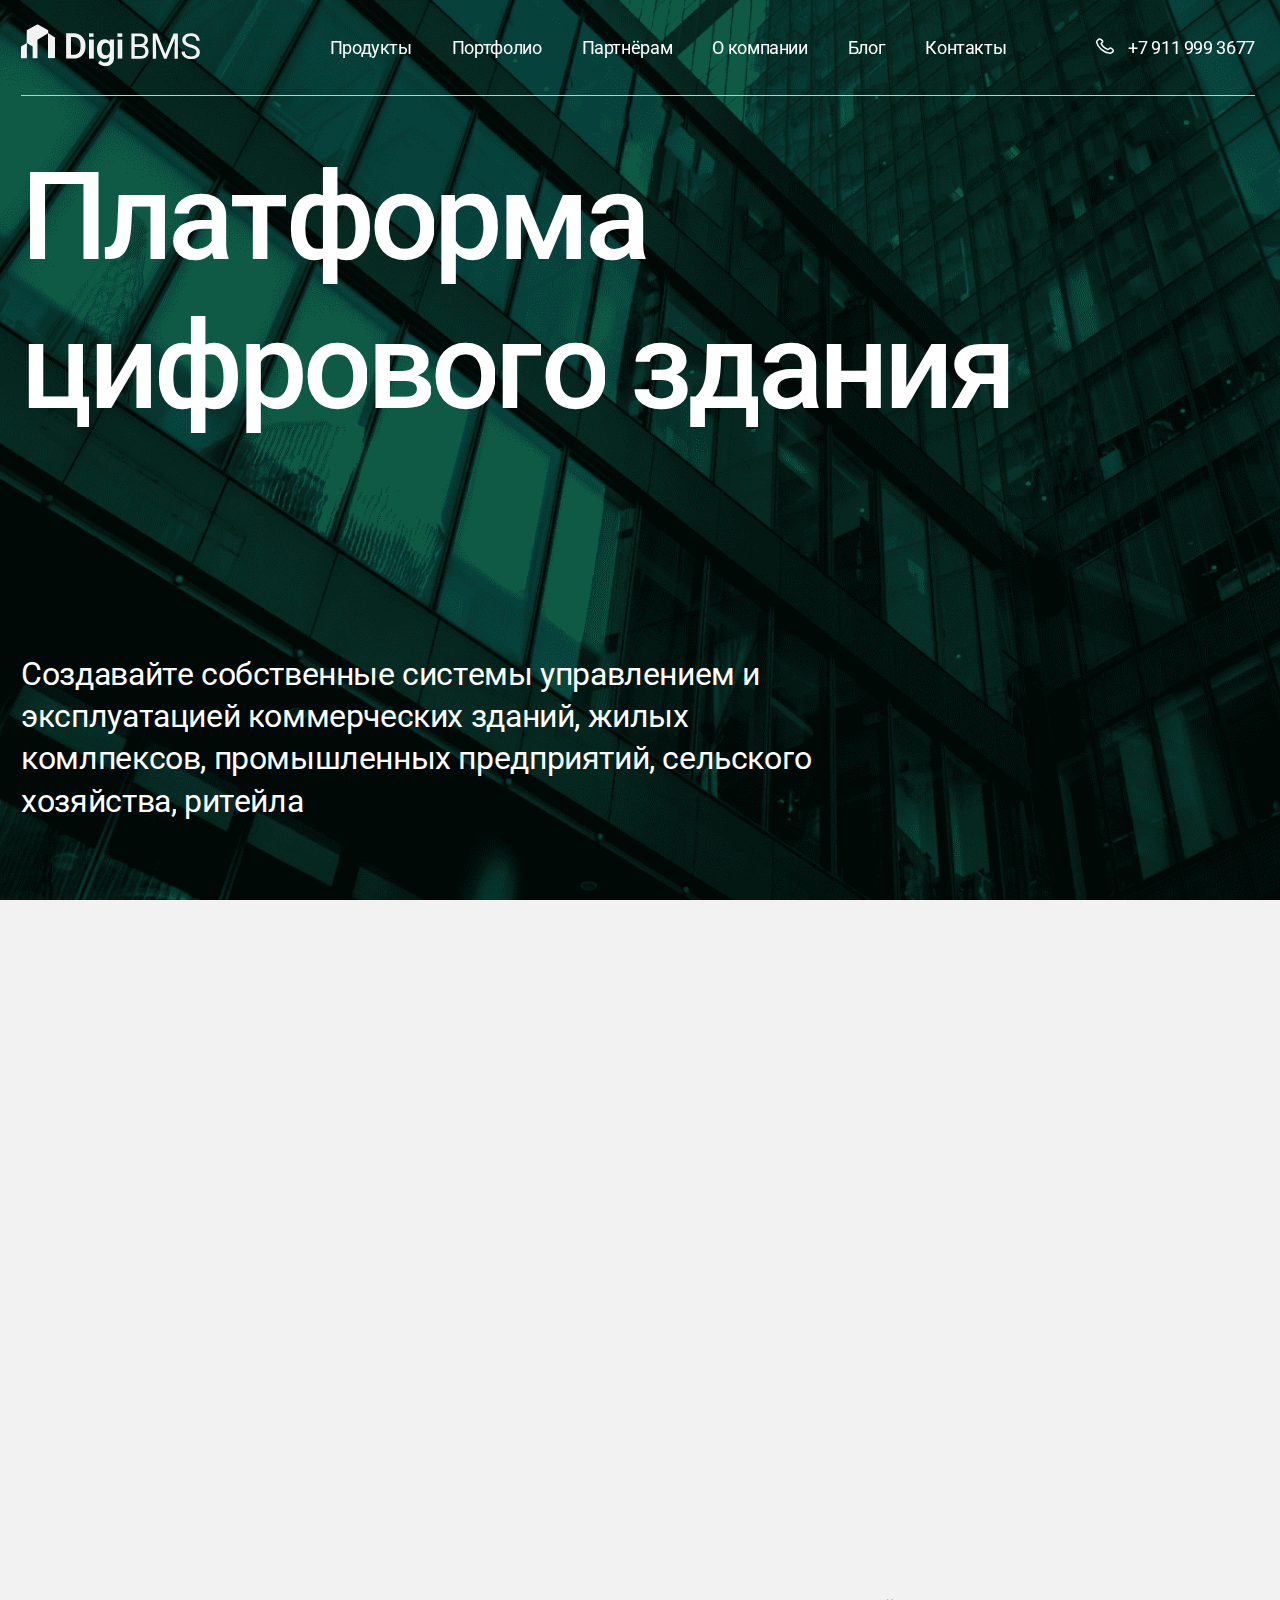
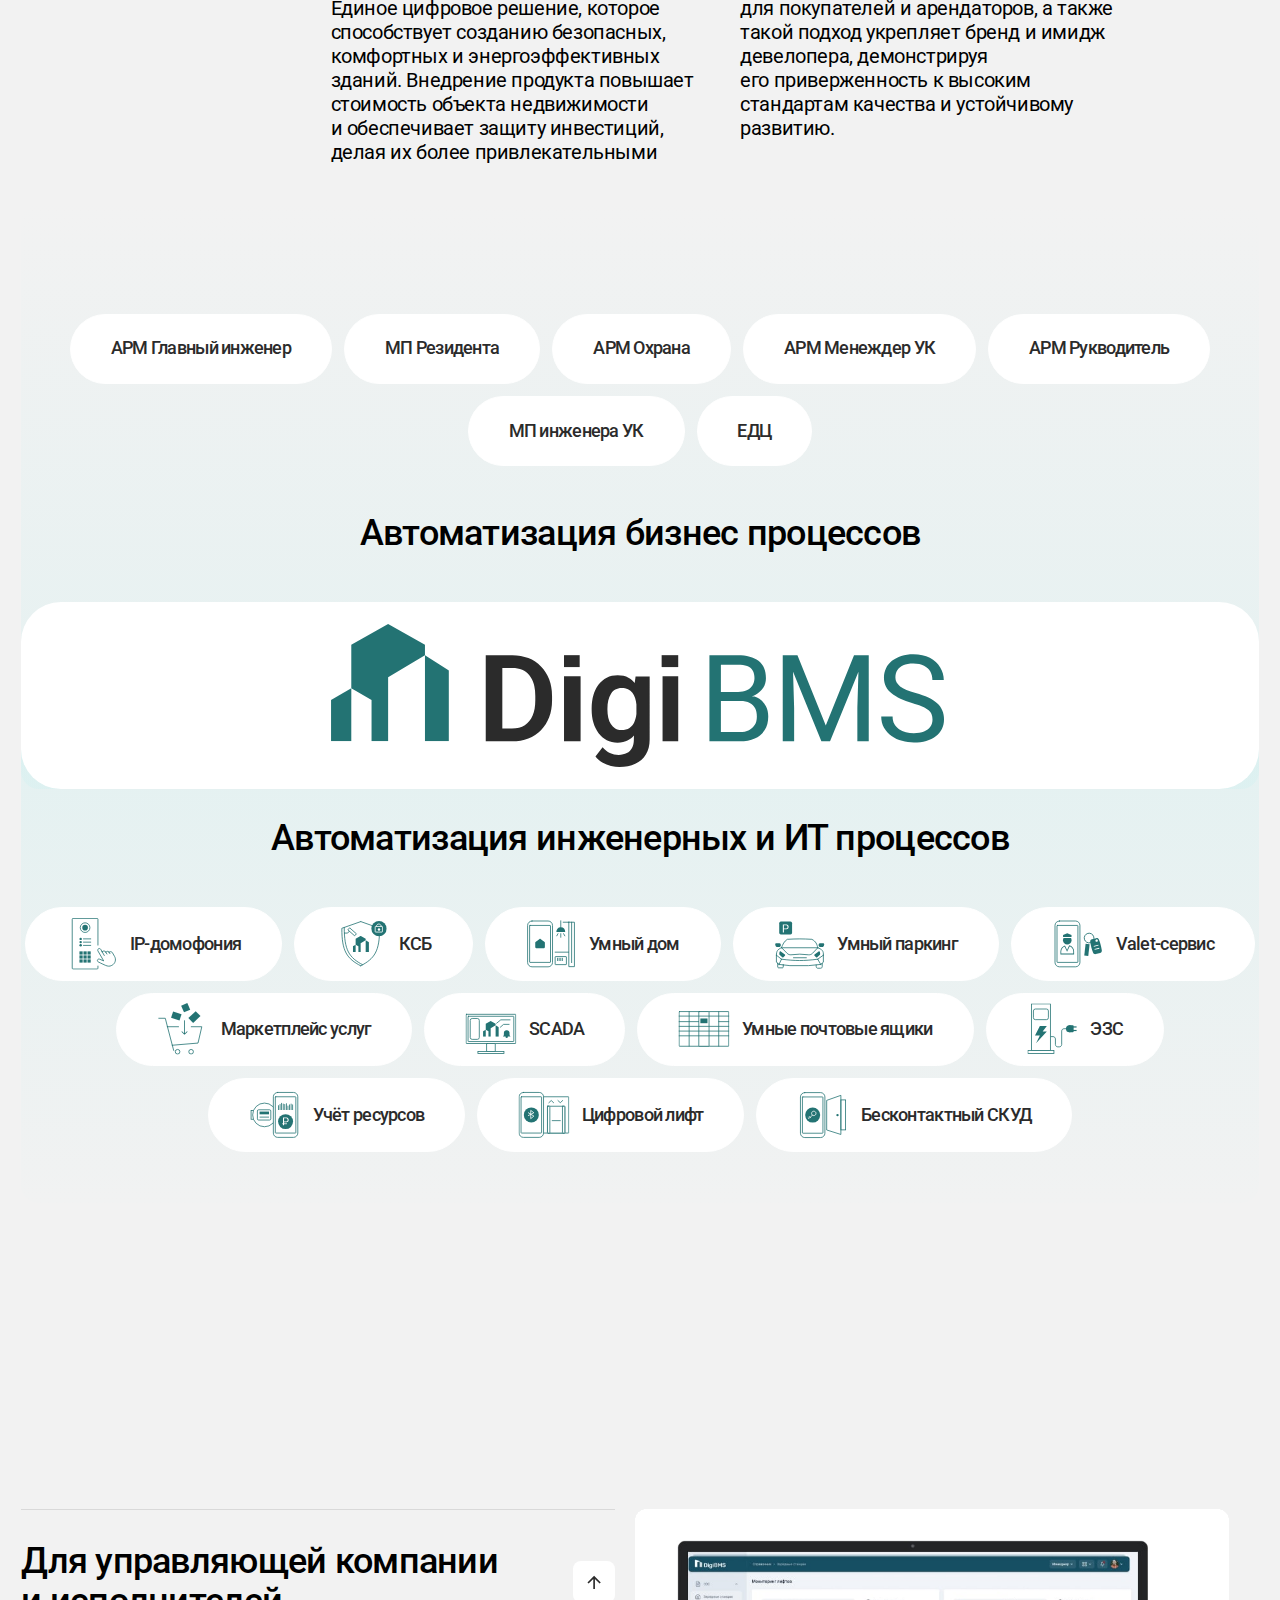
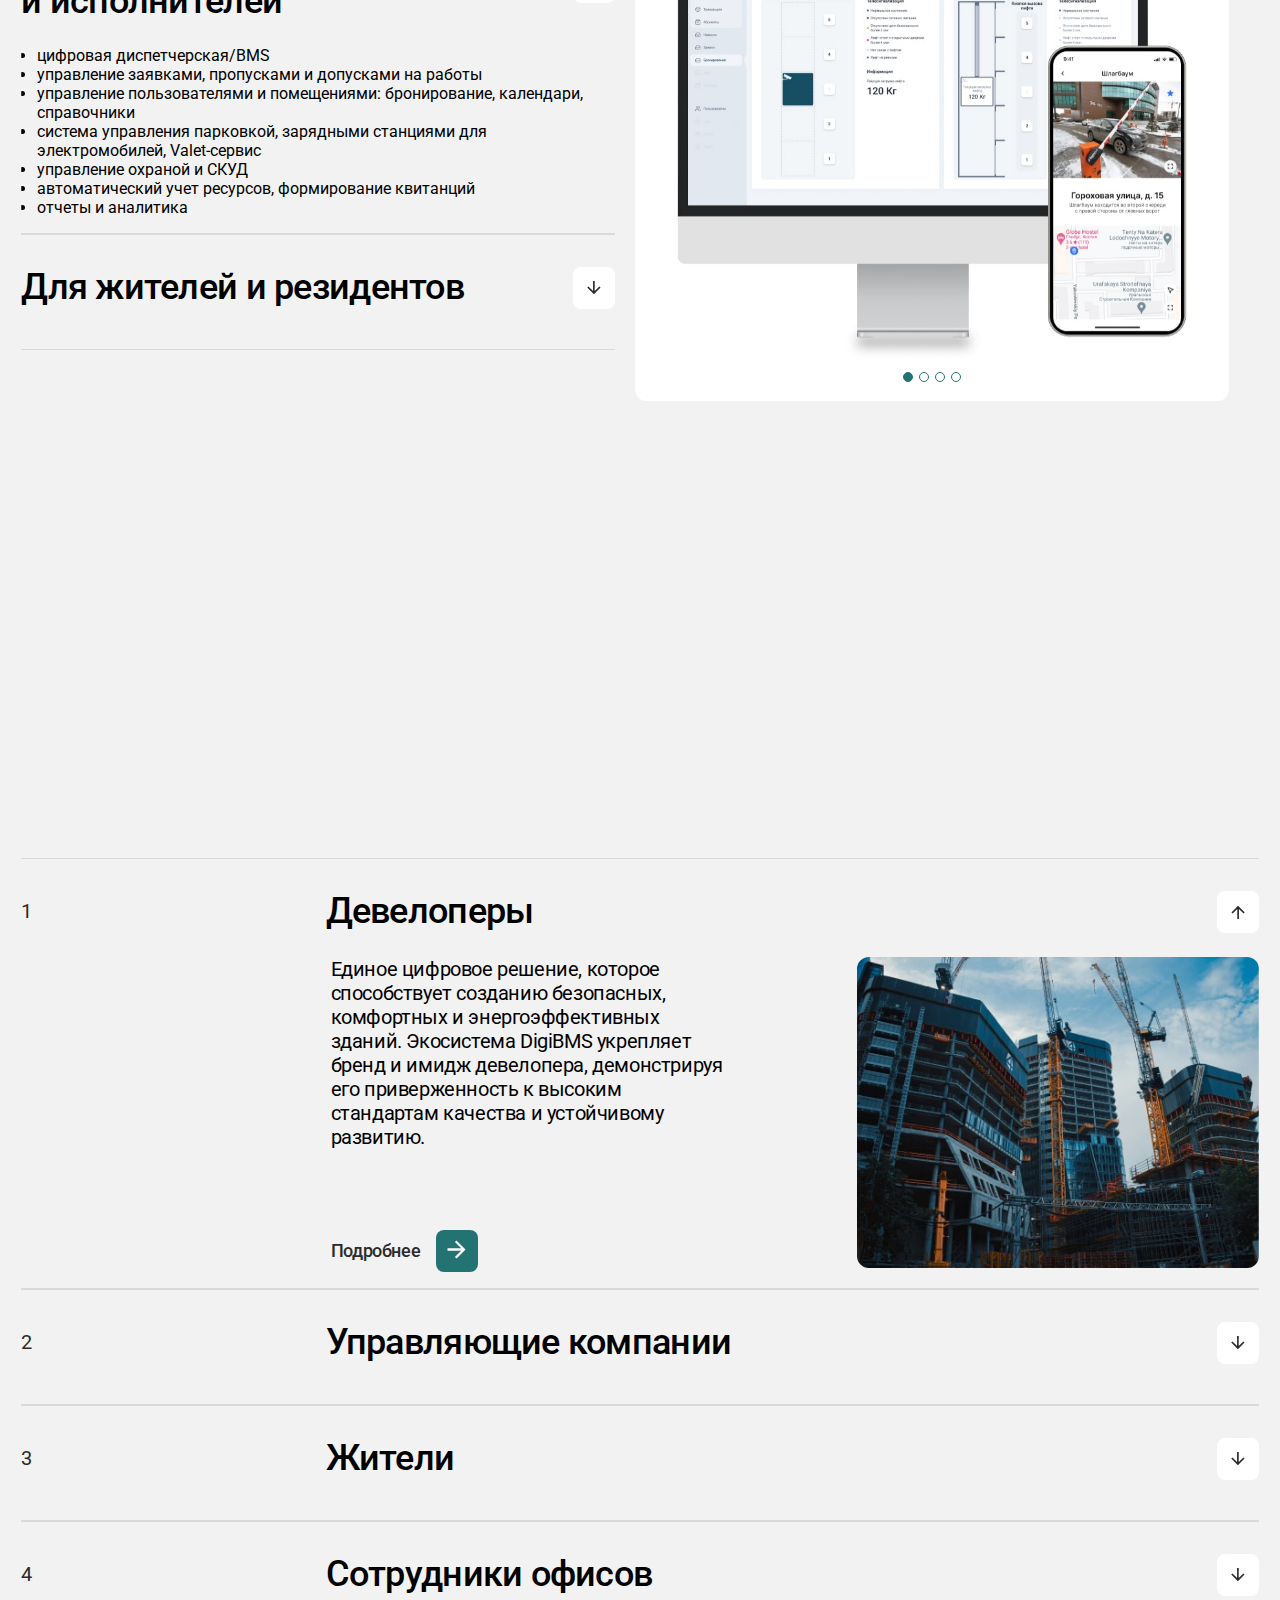
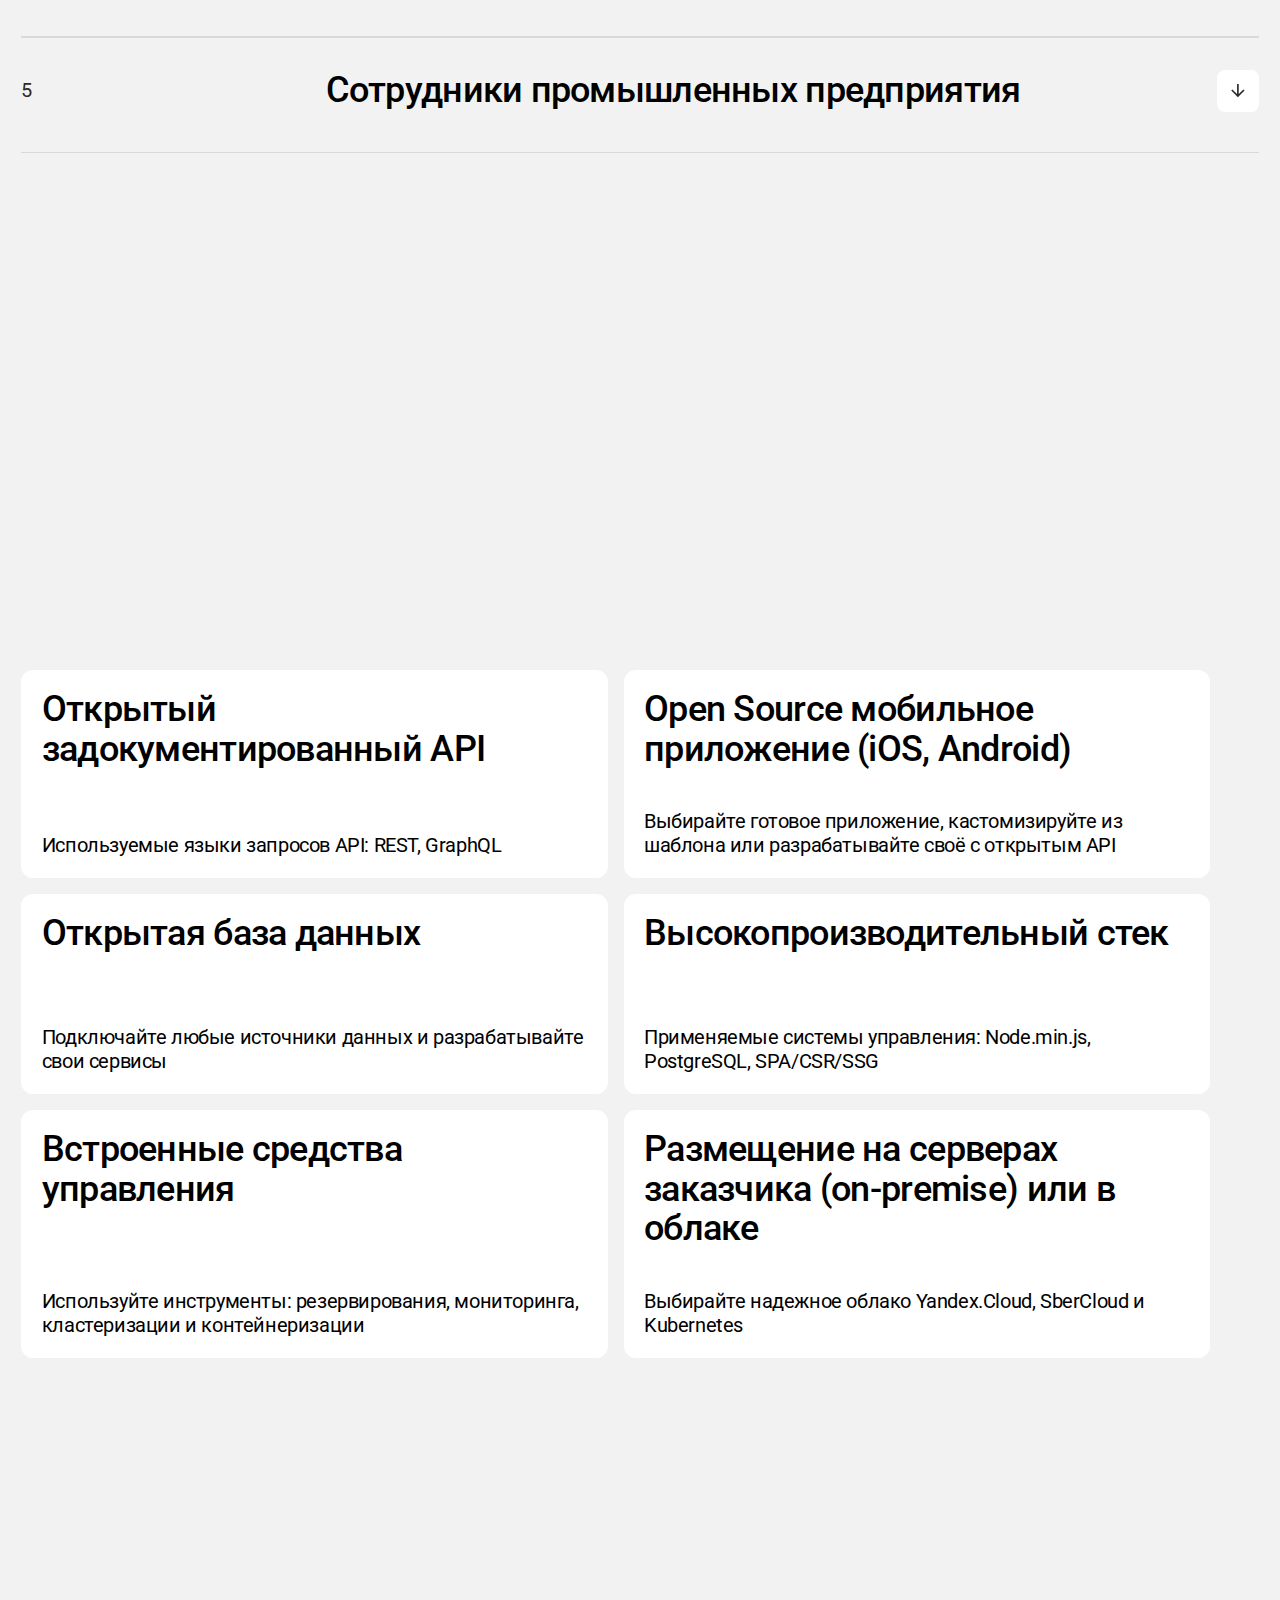
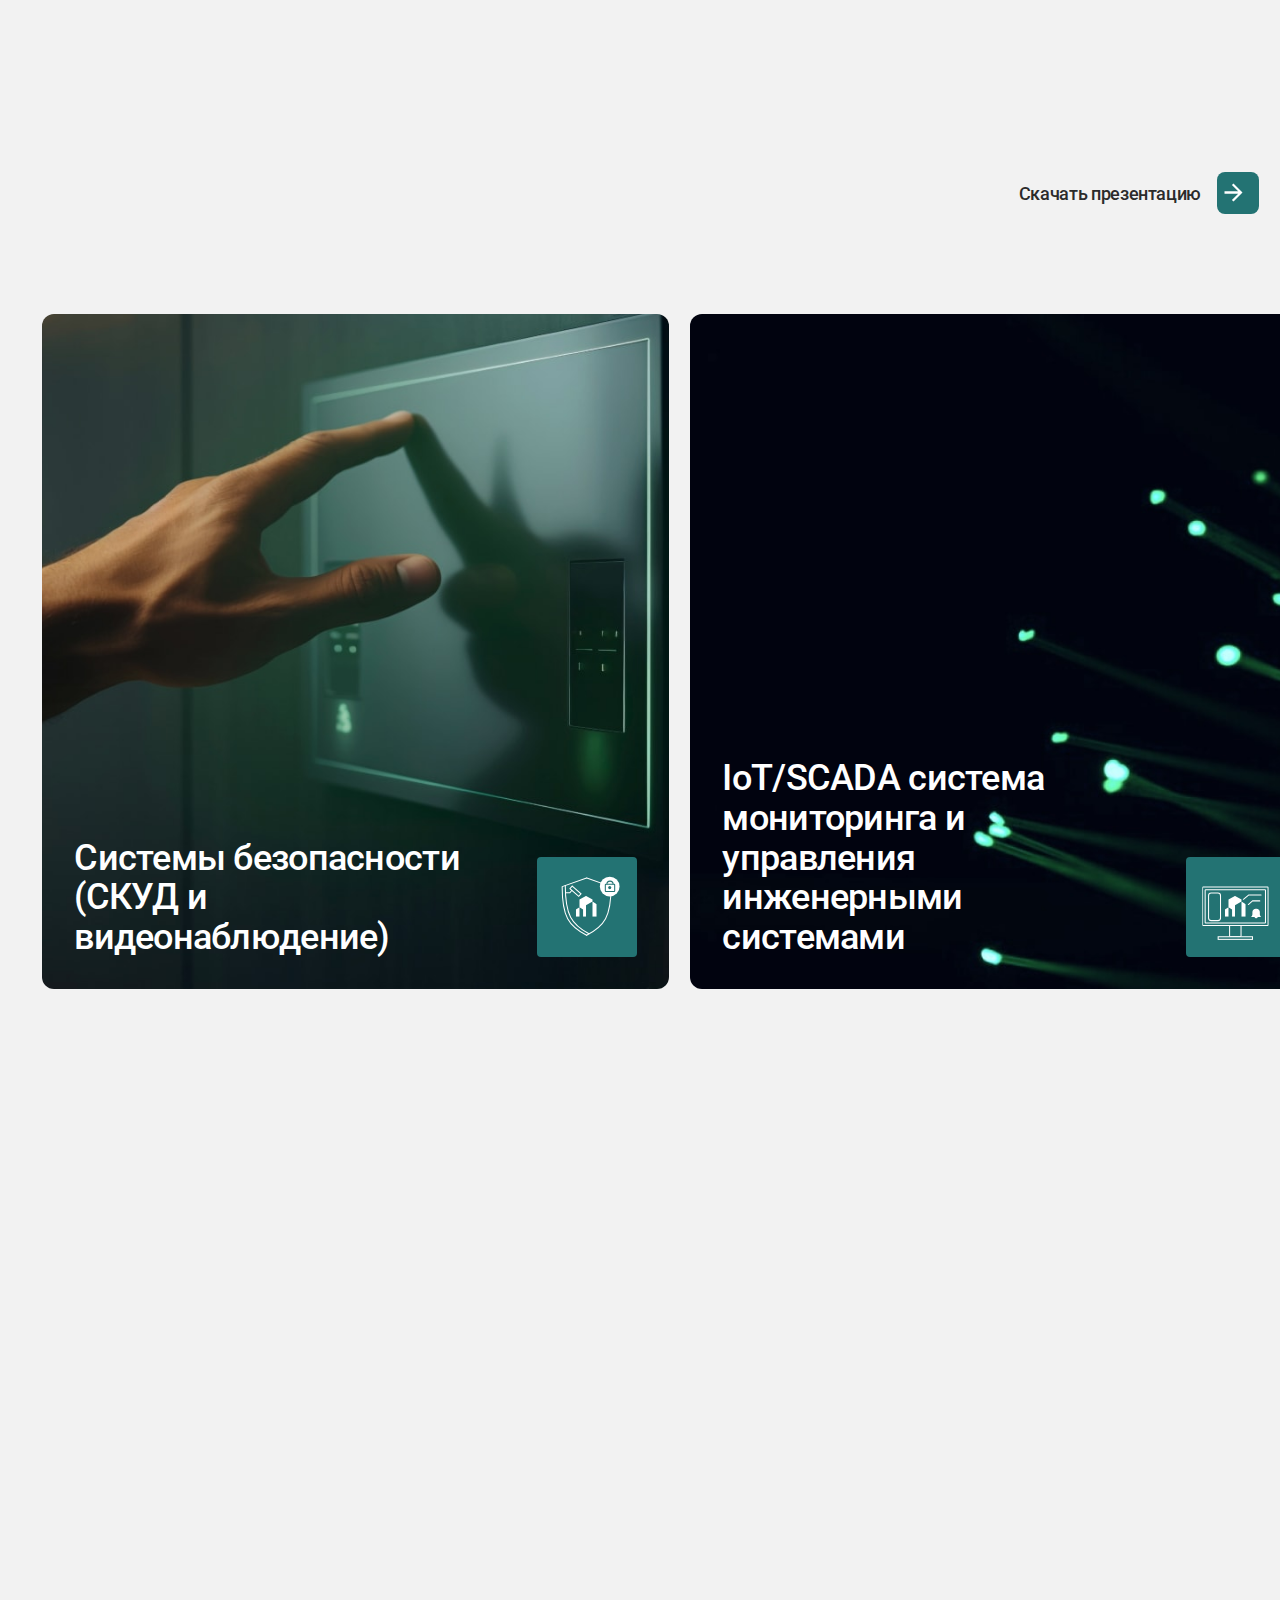
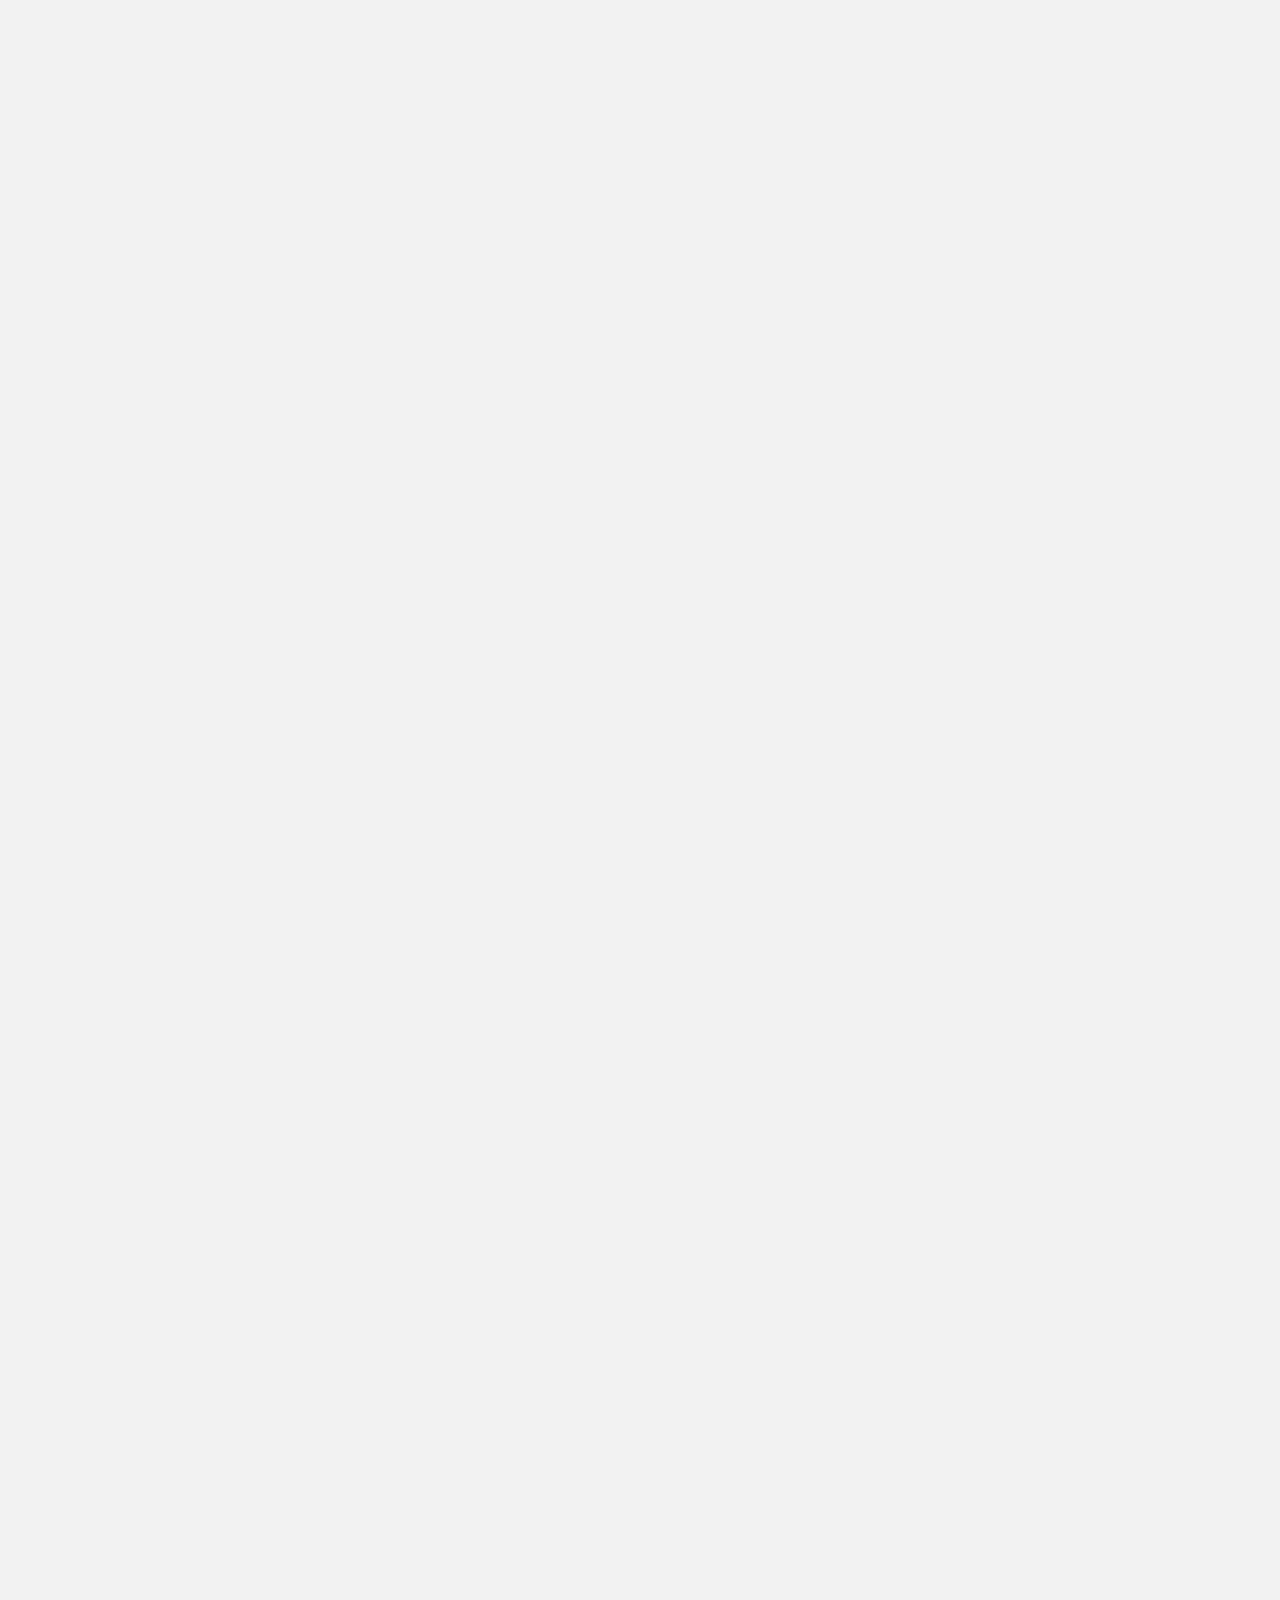
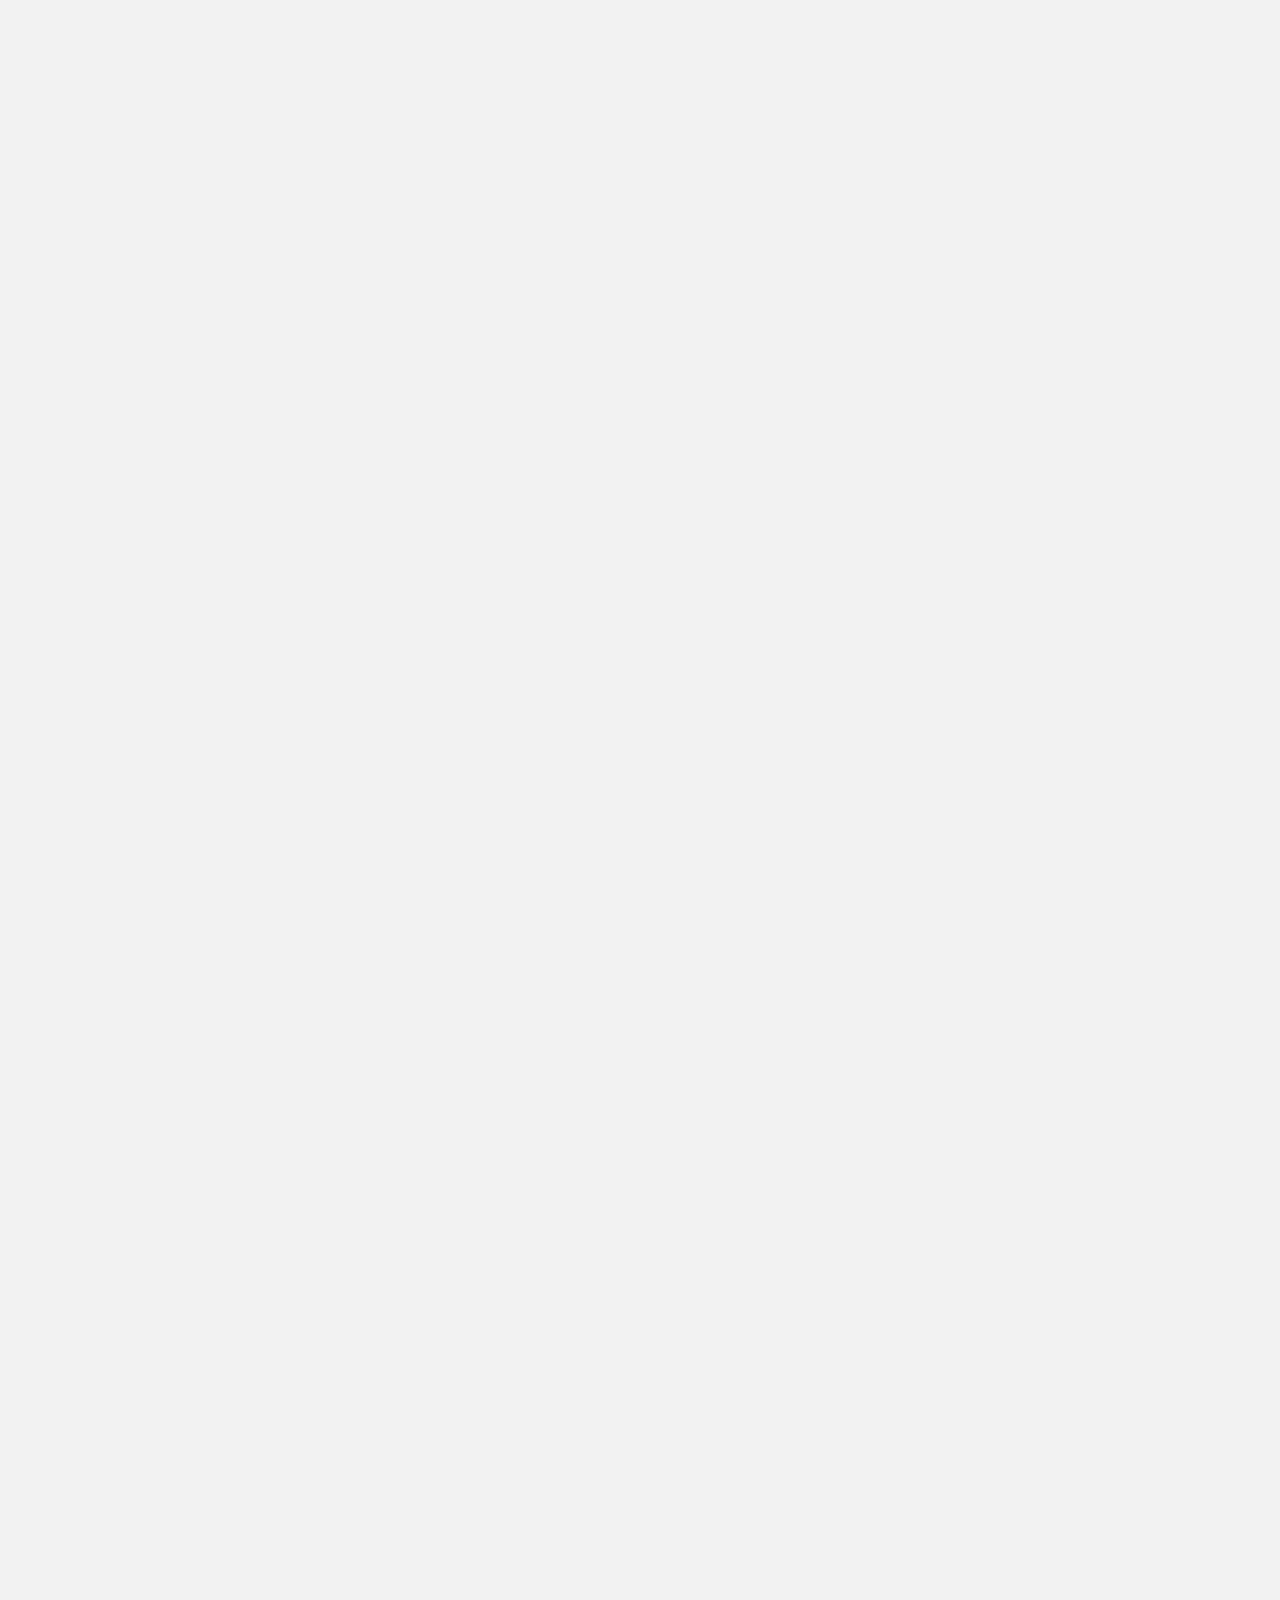
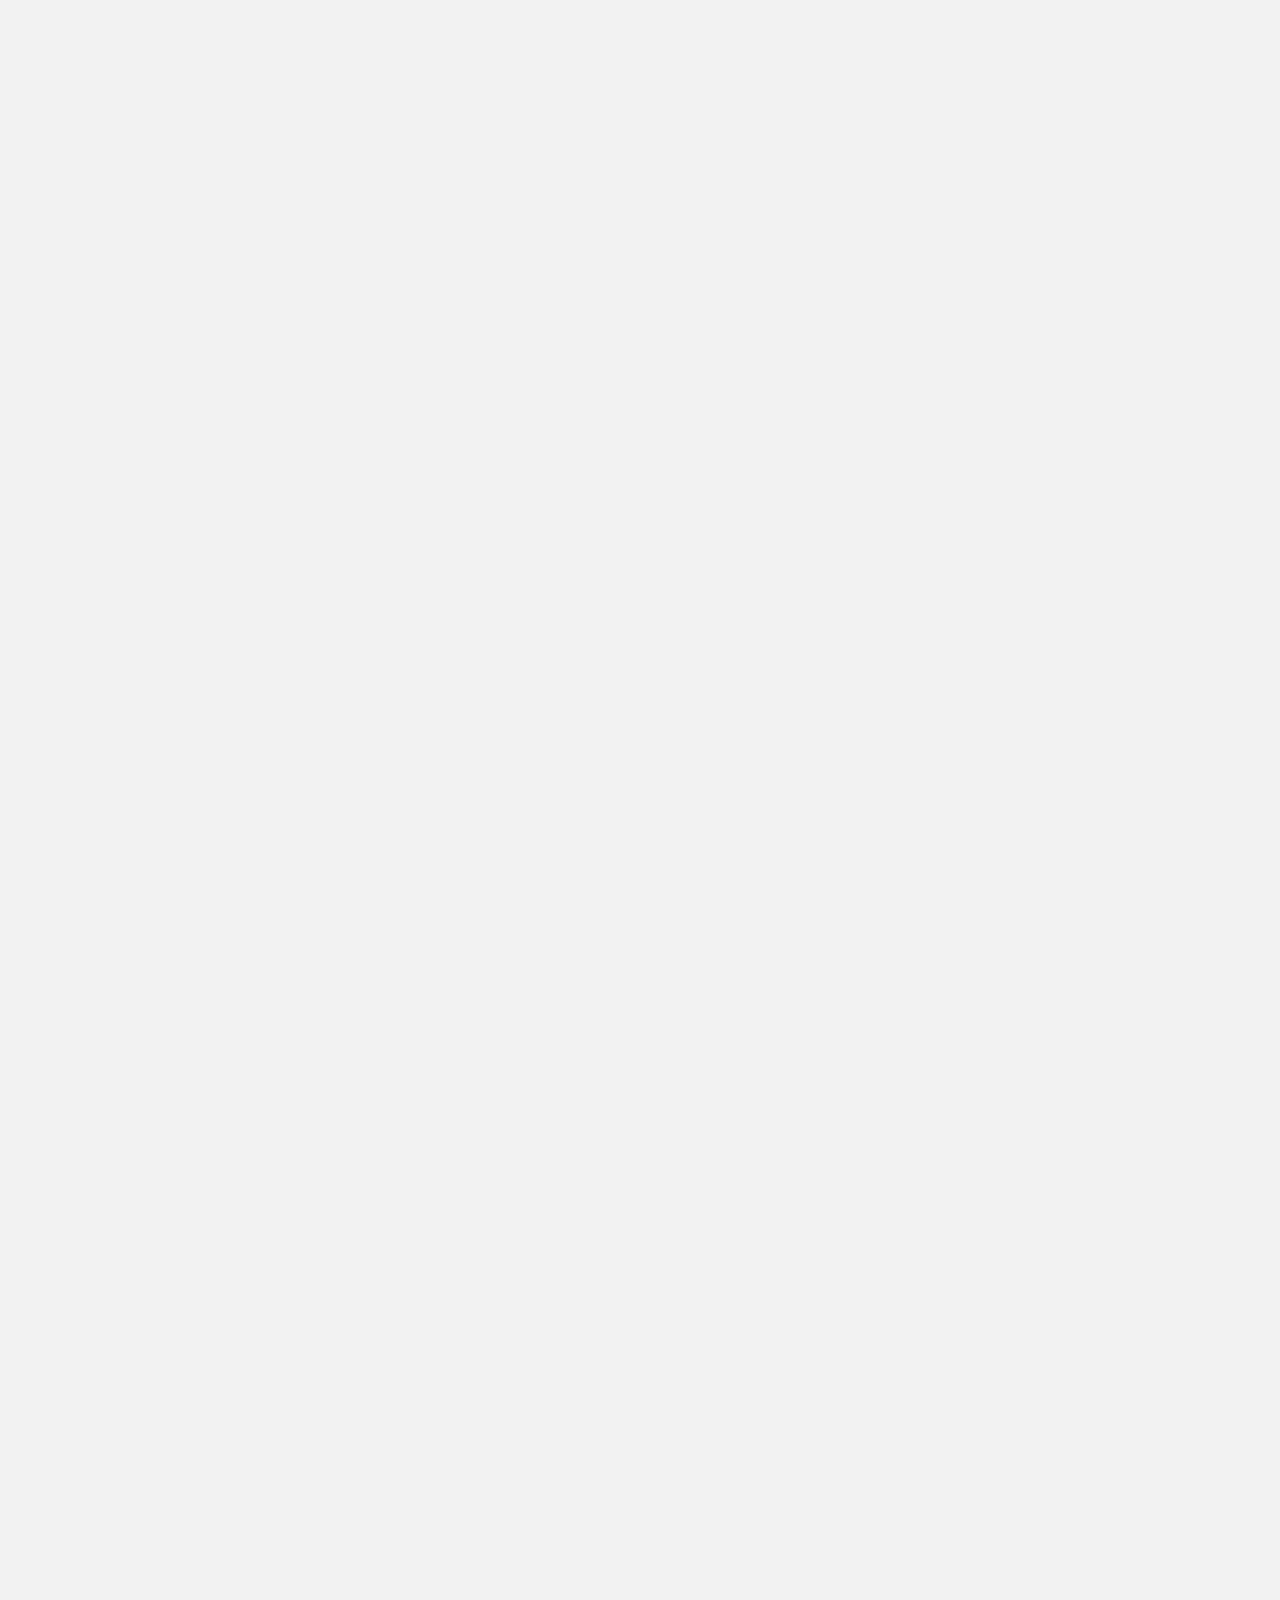
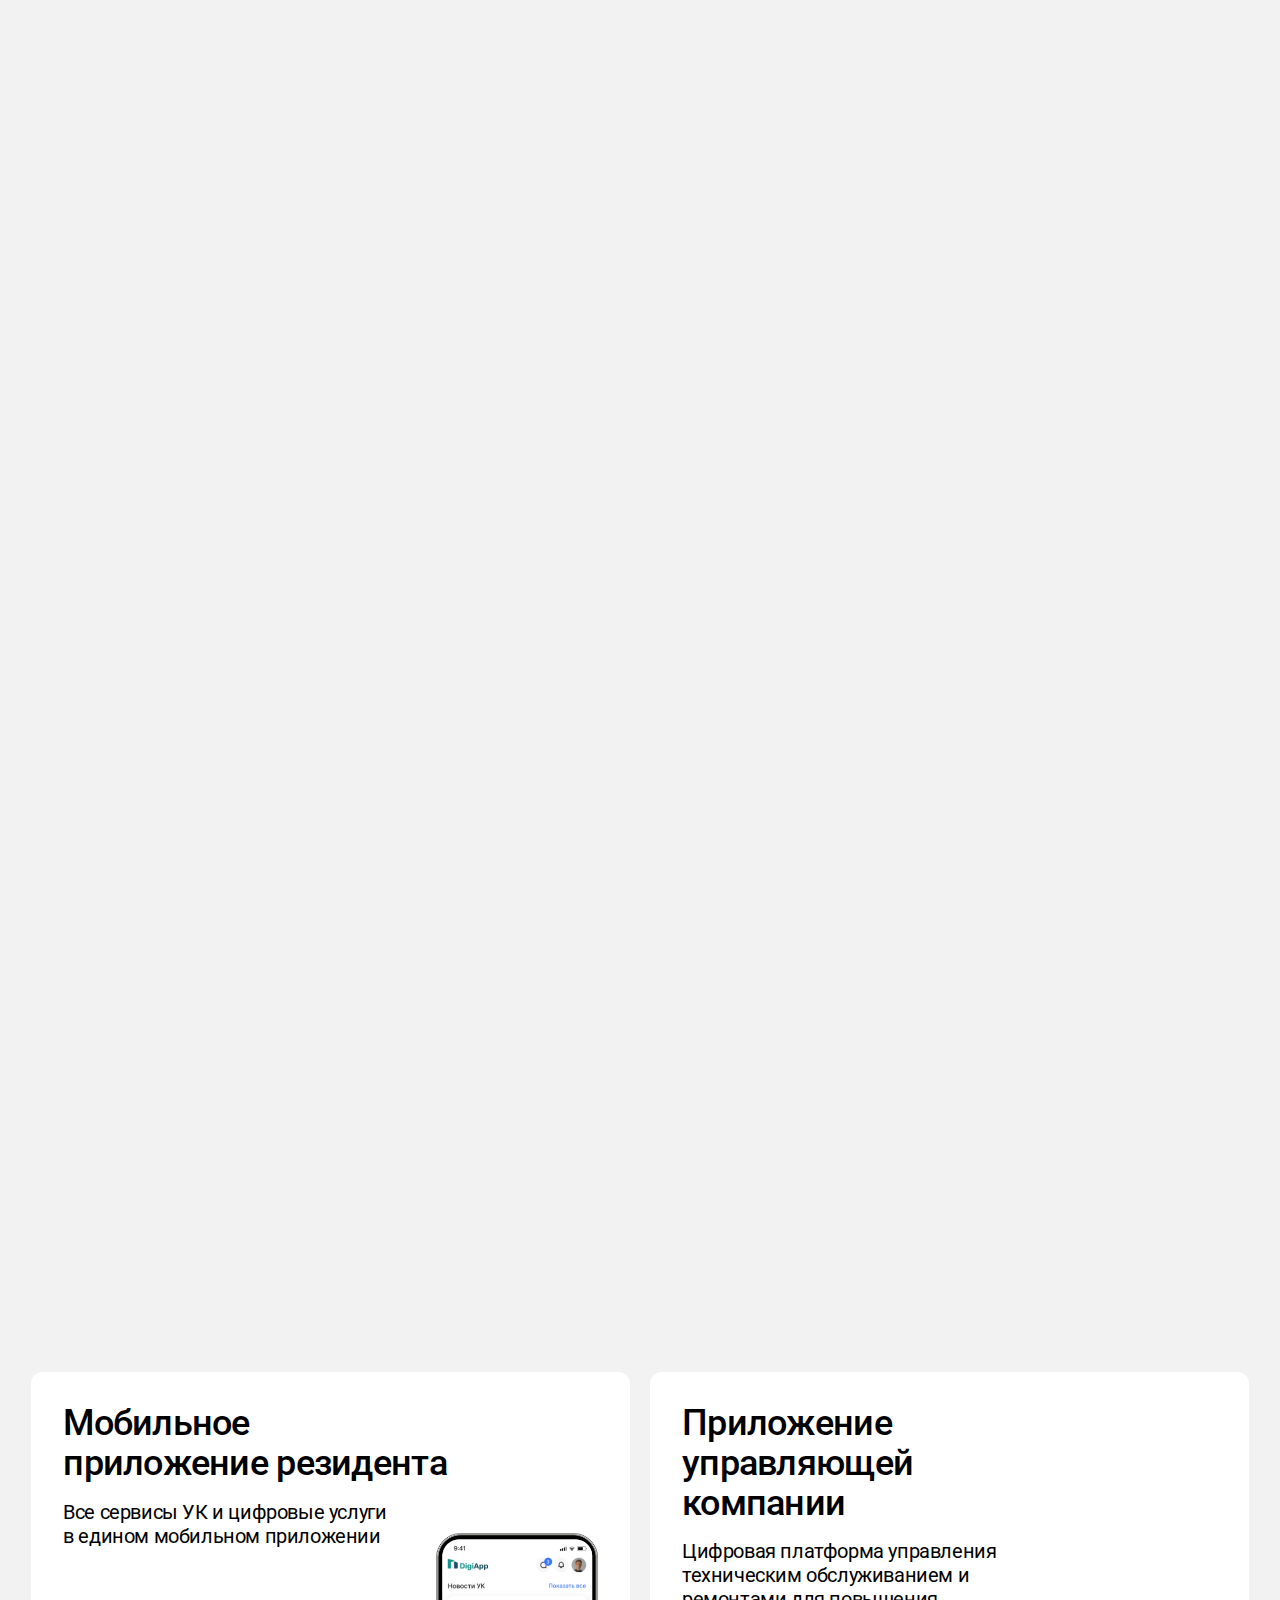
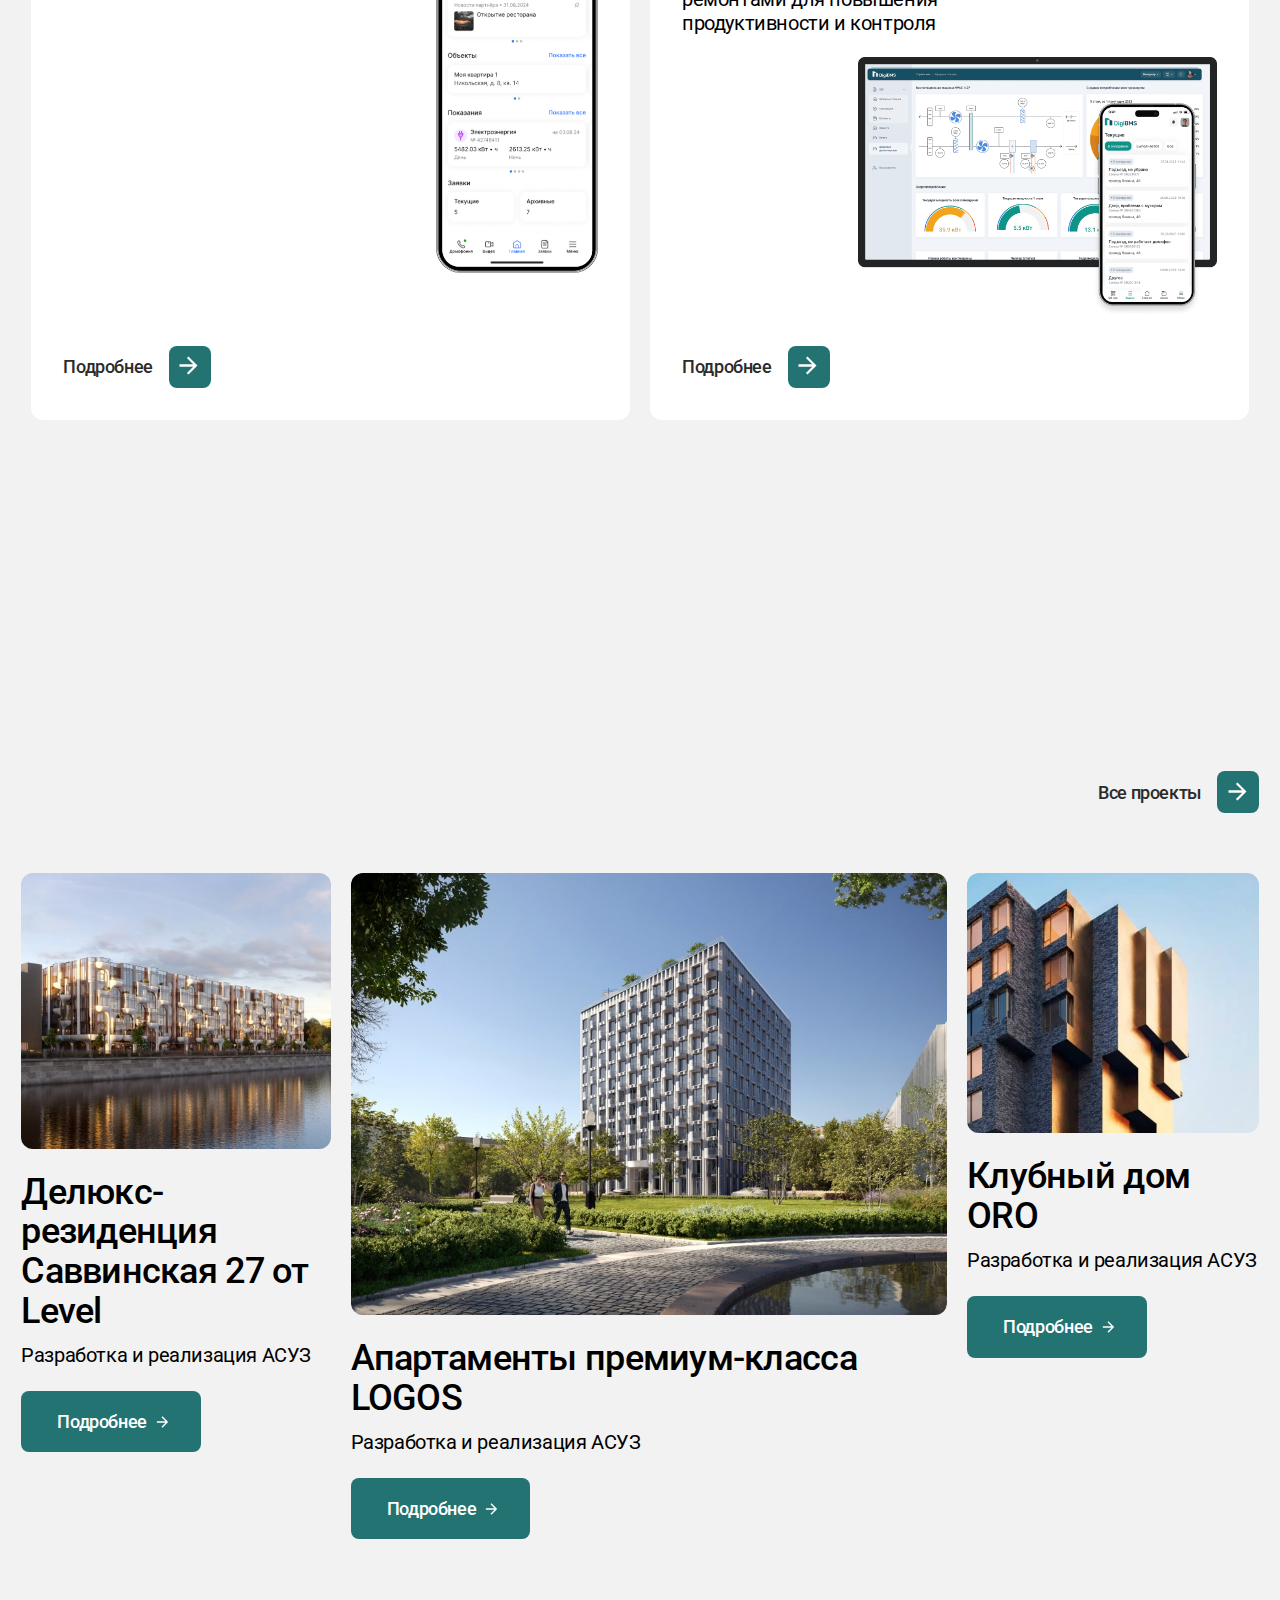
<file: index.html>
<!DOCTYPE html>
<html lang="ru">
    <head>
        <meta charset="utf-8">
        <meta http-equiv="X-UA-Compatible" content="IE=edge">
        <title>Digi BMS</title>
        <meta name="theme-color" content="#fff">
        <meta name="apple-mobile-web-app-status-bar-style" content="black-translucent">
        <meta name="viewport" content="width=device-width, user-scalable=no, initial-scale=1.0, maximum-scale=1.0, minimum-scale=1.0">
        <link rel="shortcut icon" href="img/favicons/favicon.ico" type="image/x-icon">
        <link rel="icon" sizes="16x16" href="img/favicons/favicon-16x16.png" type="image/png">
        <link rel="icon" sizes="32x32" href="img/favicons/favicon-32x32.png" type="image/png">
        <link rel="apple-touch-icon-precomposed" href="img/favicons/apple-touch-icon-precomposed.png">
        <link rel="apple-touch-icon" href="img/favicons/apple-touch-icon.png">
        <link rel="apple-touch-icon" sizes="57x57" href="img/favicons/apple-touch-icon-57x57.png">
        <link rel="apple-touch-icon" sizes="60x60" href="img/favicons/apple-touch-icon-60x60.png">
        <link rel="apple-touch-icon" sizes="72x72" href="img/favicons/apple-touch-icon-72x72.png">
        <link rel="apple-touch-icon" sizes="76x76" href="img/favicons/apple-touch-icon-76x76.png">
        <link rel="apple-touch-icon" sizes="114x114" href="img/favicons/apple-touch-icon-114x114.png">
        <link rel="apple-touch-icon" sizes="120x120" href="img/favicons/apple-touch-icon-120x120.png">
        <link rel="apple-touch-icon" sizes="144x144" href="img/favicons/apple-touch-icon-144x144.png">
        <link rel="apple-touch-icon" sizes="152x152" href="img/favicons/apple-touch-icon-152x152.png">
        <link rel="apple-touch-icon" sizes="167x167" href="img/favicons/apple-touch-icon-167x167.png">
        <link rel="apple-touch-icon" sizes="180x180" href="img/favicons/apple-touch-icon-180x180.png">
        <link rel="apple-touch-icon" sizes="1024x1024" href="img/favicons/apple-touch-icon-1024x1024.png">
        <link rel="preconnect" href="https://fonts.googleapis.com">
        <link rel="preconnect" href="https://fonts.googleapis.com">
        <link rel="preconnect" href="https://fonts.gstatic.com" crossorigin>
        <link href="https://fonts.googleapis.com/css2?family=Inter:ital,opsz,wght@0,14..32,100..900;1,14..32,100..900&family=Roboto:ital,wght@0,100;0,300;0,400;0,500;0,700;0,900;1,100;1,300;1,400;1,500;1,700;1,900&display=swap" rel="stylesheet">
        <link rel="stylesheet" href="styles/main.min.css">
    </head>
    <body>
        <header id="mainHeader" class="main-header header-home" toggle-name="mainNav">
    <div class="header__container">
    <div class="logo">
        <a><img src="./img/logo-home.svg" alt="logo"></a>
    </div>
    <nav class="main-nav" >
        <ul class="header-menu">
            <li class="link-item"><a href="#">Продукты</a></li>
            <li class="link-item"><a href="#">Портфолио</a></li>
            <li class="link-item"><a href="#">Партнёрам</a></li>
            <li class="link-item"><a href="#">О компании</a></li>
            <li class="link-item"><a href="blog.html">Блог</a></li>
            <li class="link-item"><a href="#">Контакты</a></li>
        </ul>
        <!-- <span class="header-phone"><a href="tel:+79119993677">+7 911 999 3677</a></span> -->
        <span class="header-phone"><a href="javascript:void(0);"><svg width="20" height="16" viewBox="0 0 20 16" fill="none" xmlns="http://www.w3.org/2000/svg">
            <path fill-rule="evenodd" clip-rule="evenodd" d="M8.85615 9.13324C7.68615 8.14223 6.80415 7.03264 6.21815 5.90695C6.09415 5.66894 6.16715 5.39027 6.38415 5.20646L7.20315 4.5136C7.87415 3.94525 7.87415 3.14143 7.28815 2.64508L6.11415 1.65068C5.33315 0.989161 4.06715 0.989161 3.28615 1.65068L2.63415 2.20294C1.89315 2.83058 1.58415 3.73604 1.78415 4.63388C2.27815 6.84714 3.79615 9.27046 6.24515 11.3448C8.69415 13.4192 11.5551 14.7049 14.1681 15.1234C15.2281 15.2928 16.2971 15.031 17.0381 14.4034L17.6891 13.852C18.4701 13.1905 18.4701 12.1181 17.6891 11.4566L16.5161 10.4631C15.9301 9.96671 14.9801 9.96671 14.3951 10.4631L13.4921 11.2288C13.2751 11.4126 12.9461 11.4744 12.6651 11.3694C11.3361 10.8722 10.0261 10.1243 8.85615 9.13324Z" stroke="#F2F2F2" stroke-width="1.5" stroke-linecap="round" stroke-linejoin="round"/>
            </svg>&numsp;
            +7 911 999 3677</a></span>
    </nav>
    <button class="nav-button" toggle-target="mainNav" tabindex="0"><span></span><span></span><span></span></button> 
    </div>

</header>
        <section class="hero">
    <img src="./img/hero.png" alt="backgroung image">
    <div class="hero__text">
        <h1>Платформа<br>цифрового здания</h1>
        <div class="hero__row">
            <p><strong>Создавайте собственные системы управлением 
                и&nbsp;эксплуатацией коммерческих зданий, жилых комлпексов, промышленных предприятий, сельского хозяйства, ритейла</strong></p>
            <button class="button button__with-arrow">Получить консультацию</button>
        </div>
    </div>
</section>
        <section class="section__about">
<div class="about__row">
    <span class="description">
        О продукте
    </span>
    <div class="about__column">
        <h2>Интеграционная платформа<br> цифрового&nbsp;здания класса&nbsp;АСУЗ / BMS</h2>
        <div class="about__text">
            <p>Единое цифровое решение, которое способствует созданию безопасных, комфортных и&nbsp;энергоэффективных зданий. 
                Внедрение продукта повышает стоимость объекта недвижимости и&nbsp;обеспечивает защиту инвестиций, делая их более привлекательными для&nbsp;покупателей и&nbsp;арендаторов, а&nbsp;также такой подход укрепляет бренд и&nbsp;имидж девелопера, демонстрируя его&nbsp;приверженность к&nbsp;высоким стандартам качества и&nbsp;устойчивому развитию.</p>
        </div>
    </div>
</div>
</section>
        <section class="services">
    <div class="services__top">
        <div class="services__row">
            <div class="tag">АРМ Главный инженер</div>
            <div class="tag">МП Резидента</div>
            <div class="tag">АРМ Охрана</div>
            <div class="tag">АРМ Менеждер УК</div>
            <div class="tag">АРМ Рукводитель</div>
            <div class="tag">МП инженера УК</div>
            <div class="tag">ЕДЦ</div>
        </div>
        <h4>Автоматизация бизнес процессов</h4>
        <div class="services__logo">
            <img src="./img/color-logo.svg" alt="logo">
        </div>
    </div>
    <div class="services__bottom">
        <h4>Автоматизация инженерных и ИТ процессов</h4>
        <div class="services__row">
            <div class="tag">
              <svg class="icon">
                <use xlink:href="#IP-domofon"></use>
              </svg>IP-домофония</div>
            <div class="tag"><svg class="icon">
                <use xlink:href="#Safety"></use>
              </svg>КСБ</div>
            <div class="tag"><svg class="icon">
                <use xlink:href="#Smart-home"></use>
              </svg>Умный дом</div>
            <div class="tag"><svg class="icon">
                <use xlink:href="#Parking"></use>
              </svg>Умный паркинг</div>
            <div class="tag"><svg class="icon">
                <use xlink:href="#Valet"></use>
              </svg>Valet-сервис</div>
            <div class="tag"><svg class="icon">
                <use xlink:href="#Market"></use>
              </svg>Маркетплейс услуг</div>
            <div class="tag"><svg class="icon">
                <use xlink:href="#BMS"></use>
              </svg>SCADA</div>
            <div class="tag"><svg class="icon">
                <use xlink:href="#Mailbox"></use>
              </svg>Умные почтовые ящики</div>
            <div class="tag"><svg class="icon">
                <use xlink:href="#Е-car-station"></use>
              </svg>ЭЗС</div>
            <div class="tag"><svg class="icon">
                <use xlink:href="#Meter"></use>
              </svg>Учёт ресурсов</div>
            <div class="tag"><svg class="icon">
                <use xlink:href="#Lift"></use>
              </svg>Цифровой лифт</div>
            <div class="tag"><svg class="icon">
                <use xlink:href="#SKUD"></use>
              </svg>Бесконтактный СКУД</div>
        </div>
    </div>
</section>
        <section class="section__ecosistem">
<div class="ecosistem_column">
    <h2>Единая цифровая экосистема </h2>
    <div class="ecosistem__slider">
        <div class="swiper-wrapper slider__wrapper">
            <img class="ecosistem__slide swiper-slide" src="./img/ecosistem/slide_1.jpg" alt="">
            <img class="ecosistem__slide swiper-slide" src="./img/ecosistem/slide_2.jpg" alt="">
            <img class="ecosistem__slide swiper-slide" src="./img/ecosistem/slide_3.jpg" alt="">
            <img class="ecosistem__slide swiper-slide" src="./img/ecosistem/slide_4.jpg" alt="">
        </div>
        <div class="swiper-pagination"></div>
    </div>
    <div class="ecosistem__accordions-list accordions-list">
        <div class="accordion">
            <div class="accordion__title">
                <h4>Для управляющей компании и&nbsp;исполнителей</h4>
                <button class="accordion__button button-arrow"></button>
            </div>
            <div class="accordion__content">
                <ul>
                    <li>цифровая диспетчерская/BMS</li>
                    <li>управление заявками, пропусками и допусками на работы</li>
                    <li>управление пользователями и помещениями: бронирование, календари, справочники</li>
                    <li>система управления парковкой, зарядными станциями для электромобилей, Valet-сервис</li>
                    <li>управление охраной и СКУД</li>
                    <li>автоматический учет ресурсов, формирование квитанций</li>
                    <li>отчеты и аналитика</li>
                </ul>

            </div>
        </div>
        <div class="accordion">
            <div class="accordion__title">
                <h4>Для жителей и&nbsp;резидентов</h4>
                <button class="accordion__button button-arrow"></button>
            </div>
            <div class="accordion__content">
                <ul>
                    <li>система «Умный дом»</li>
                    <li>контроль безопасности</li>
                    <li>формирование заявок и оценка качества</li>
                    <li>бронирование паркинга</li>
                    <li>вызов лифта на этаж из приложения</li>
                    <li>мониторинг зарядных станций</li>
                    <li>маркетплейс услуг</li>
                    <li>квитанции и оплаты</li>
                    <li>пропуски для гостей и курьеров</li>
                </ul>

            </div>
        </div>
    </div>
    
</div>
</section>
        <section class="section__forwho">
    <div class="forwho__headers">
        <div class="description">Для кого</div>
        <h2>Кому будет полезна платформа DigiBMS</h2>
    </div>
    <div class="forwho_accordions-list accordions-list">
        <div class="accordion">
            <div class="accordion__title">
                <h4>Девелоперы</h4>
                <button class="accordion__button button-arrow"></button>
            </div>
            <div class="accordion__content">
                <div class="content__row">
                    <div class="forwho__left">
                        <p>Единое цифровое решение, которое способствует созданию безопасных, комфортных и энергоэффективных зданий. Экосистема DigiBMS укрепляет бренд и имидж девелопера, демонстрируя его приверженность к высоким стандартам качества и устойчивому развитию.</p>
                        <a href="#" class="link-arrow">Подробнее</a>
                    </div>
                    <div class="forwho__right">
                        <img src="./img/forwho/accord_1.jpg" alt="">
                    </div>
                </div>
            </div>
        </div>
        <div class="accordion">
            <div class="accordion__title">
                <h4>Управляющие компании</h4>
                <button class="accordion__button button-arrow"></button>
            </div>
            <div class="accordion__content">
                <div class="content__row">
                    <div class="forwho__left">
                        <p>Единое цифровое решение, которое способствует созданию безопасных, комфортных и энергоэффективных зданий. Экосистема DigiBMS укрепляет бренд и имидж девелопера, демонстрируя его приверженность к высоким стандартам качества и устойчивому развитию.</p>
                        <a href="#" class="link-arrow">Подробнее</a>
                    </div>
                    <div class="forwho__right">
                        <img src="./img/forwho/accord_2.jpg" alt="">
                    </div>
                </div>
            </div>
        </div>
        <div class="accordion">
            <div class="accordion__title">
                <h4>Жители</h4>
                <button class="accordion__button button-arrow"></button>
            </div>
            <div class="accordion__content">
                <div class="content__row">
                    <div class="forwho__left">
                        <p>Все сервисы собраны в едином мобильном приложении, что значительно экономит время на решение повседневных задач. От взаимодействия с УК до управления “Умным домом”.  DigiBMS не только улучшает качество жизни, но и создает ощущение современности и технологичности вашего жилья.</p>
                        <a href="#" class="link-arrow">Подробнее</a>
                    </div>
                    <div class="forwho__right">
                        <img src="./img/forwho/accord_3.jpg" alt="">
                    </div>
                </div>
            </div>
        </div>
        <div class="accordion">
            <div class="accordion__title">
                <h4>Сотрудники офисов</h4>
                <button class="accordion__button button-arrow"></button>
            </div>
            <div class="accordion__content">
                <div class="content__row">
                    <div class="forwho__left">
                        <p>Корпоративное мобильное приложение для сотрудников является ключевым элементом для создания современного и удобного рабочего пространства. Интеграция с приложениями и системами (календари, СКУД, CRM и т.д.) делает его незаменимым инструментом для повышения продуктивности и вовлеченности в рабочий процесс.</p>
                        <a href="#" class="link-arrow">Подробнее</a>
                    </div>
                    <div class="forwho__right">
                        <img src="./img/forwho/accord_4.jpg" alt="">
                    </div>
                </div>

            </div>
        </div>
        <div class="accordion">
            <div class="accordion__title">
                <h4>Сотрудники промышленных предприятия</h4>
                <button class="accordion__button button-arrow"></button>
            </div>
            <div class="accordion__content __row">
                <div class="content__row">
                    <div class="forwho__left">
                        <p>Цифровая платформа управления техническим обслуживанием и ремонтами для повышения продуктивности и контроля, от бизнес-процессов до оборудования. DigiBMS обеспечивает прозрачность всех операций и позволяет оперативно реагировать на возникающие проблемы, минимизируя время простоя и оптимизируя затраты.</p>
                        <a href="#" class="link-arrow">Подробнее</a>
                    </div>
                    <div class="forwho__right">
                        <img src="./img/forwho/accord_5.jpg" alt="">
                    </div>
                </div>
            </div>
        </div>
    </div>
</section>
        <section class="section__feat">
    <div class="feat__headers">
        <div class="description">преимущества</div>
        <h2>Технологии платформы DigiBMS</h2>
    </div>
    <div class="feat__row">
        <div class="feat__item">
            <h4>Открытый задокументированный API</h4>
            <p>Используемые языки запросов&nbsp;API: REST, GraphQL</p>
        </div>
        <div class="feat__item">
            <h4>Open Source мобильное приложение (iOS, Android)</h4>
            <p>Выбирайте готовое приложение, кастомизируйте из шаблона или разрабатывайте своё с открытым API</p>
        </div>
        <div class="feat__item">
            <h4>Открытая база данных</h4>
            <p>Подключайте любые источники данных и разрабатывайте свои сервисы</p>
        </div>
        <div class="feat__item">
            <h4>Высокопроизводительный стек</h4>
            <p>Применяемые системы управления: Node.min.js, PostgreSQL, SPA/CSR/SSG</p>
        </div>
        <div class="feat__item">
            <h4>Встроенные средства управления</h4>
            <p>Используйте инструменты: резервирования, мониторинга, кластеризации и контейнеризации</p>
        </div>
        <div class="feat__item">
            <h4>Размещение на серверах заказчика (on-premise) 
                или в облаке</h4>
            <p>Выбирайте надежное облако  Yandex.Cloud, SberCloud и Kubernetes</p>
        </div>
    </div>
</section>
        <section class="section__features">
    <div class="description">
        преимущества
    </div>
    <div class="features__headers">
        <h2>Сервисы цифрового здания</h2>
        <a href="#" class="link-arrow pc-only">Скачать презентацию</a>
    </div>
    <div class="features__slides">
        <div class="slides">
          <div class="slide">
            <figure>
              <img src="./img/features/slide_1.jpg" />
              <figcaption class="features__row">
                <h4 class="heading">Системы безопасности 
                  (СКУД и видеонаблюдение)</h4>
                  <svg class="icon">
                    <use xlink:href="#Safety_green"></use>
                  </svg>
              </figcaption>
            </figure>
          </div>
          <div class="slide">
            <figure>
              <img src="./img/features/slide_2.jpg" />
              <figcaption class="features__row">
                <h4 class="heading">IoT/SCADA система мониторинга 
                  и управления инженерными системами</h4>
                  <svg class="icon">
                    <use xlink:href="#BMS_green"></use>
                  </svg>
              </figcaption>
            </figure>
          </div>
          <div class="slide">
            <figure>
              <img src="./img/features/slide_3.jpg" />
              <figcaption class="features__row">
                <h4 class="heading">Система управления паркингом 
                  и станциями электрозарядки автомобилей</h4>
                  <svg class="icon">
                    <use xlink:href="#Е-car-station_green"></use>
                  </svg>
              </figcaption>
            </figure>
          </div>
          <div class="slide">
            <figure>
              <img src="./img/features/slide_4.jpg" />
              <figcaption class="features__row">
                <h4 class="heading">Система управления помещениями (переговорными комнатами, конференц-залами и т.п.)</h4>
                <svg class="icon">
                  <use xlink:href="#SKUD_green"></use>
                </svg>
              </figcaption>
            </figure>
          </div>
          <div class="slide">
            <figure>
              <img src="./img/features/slide_5.jpg" />
              <figcaption class="features__row">
                <h4 class="heading">Система управление цифровым лифтом</h4>
                <svg class="icon">
                  <use xlink:href="#Lift_green"></use>
                </svg>
              </figcaption>
            </figure>
          </div>
          <div class="slide">
            <figure>
              <img src="./img/features/slide_6.jpg" />
              <figcaption class="features__row">
                <h4 class="heading">Мобильное приложение 
                  для сотрудников и резидентов</h4>
                  <svg class="icon">
                    <use xlink:href="#Meter_green"></use>
                  </svg>
              </figcaption>
            </figure>
          </div>
        </div>
      </div>
      <div class="features__bottom mobile-only">
        <a href="#" class="link-arrow">Скачать презентацию</a>
      </div>
      
</section>
        <section class="section__interfaces">
    <div class="interfaces__headers">
        <div class="description">интерфейсы</div>
        <h2>Удобные&nbsp;интерфейсы для&nbsp;всех&nbsp;пользователей</h2>
    </div>
    <div class="interfaces__row">
        <div class="interfaces__item">
            <div class="interfaces__img horizontal">
                <img src="./img/interfaces/iPhone.png" alt="">
            </div>
            <div class="interfaces__content">
                <div class="interfaces__text">
                    <h4>Мобильное приложение&nbsp;резидента</h4>
                    <p>Все сервисы УК и цифровые услуги в&nbsp;едином&nbsp;мобильном приложении</p>
                </div>
                <a href="#" class="link-arrow">Подробнее</a>
            </div>
        </div>
        <div class="interfaces__item">
            <div class="interfaces__img vertical">
                <img src="./img/interfaces/tablet.png" alt="">
            </div>
            <div class="interfaces__content">
                <div class="interfaces__text">
                    <h4>Приложение управляющей компании</h4>
                    <p>Цифровая платформа управления техническим обслуживанием и ремонтами для повышения продуктивности и контроля</p>
                </div>
                <a href="#" class="link-arrow">Подробнее</a>
            </div>
        </div>
    </div>
</section>
        <section class="section__portfolio">
    <div class="portfolio__top">
        <div class="portfolio__headers">
            <div class="description">Портфолио</div>
            <h2>Реализованные проекты</h2>
        </div>
        <a href="#" class="link-arrow pc-only">Все проекты</a>
    </div>
    <div class="portfolio__row">
        <div class="portfolio__item">
            <img src="./img/portfolio/item_1.jpg" alt="">
            <div class="portfolio__text">
                            <h4>Делюкс-резиденция Саввинская 27 от Level</h4>
            <p>Разработка и реализация АСУЗ</p>
            </div>

            <a href="#" class="button button-green button__with-arrow">Подробнее</a>
        </div>
        <div class="portfolio__item portfolio__item-huge">
            <img src="./img/portfolio/item_2.jpg" alt="">
            <div class="portfolio__text">
                <h4>Апартаменты премиум-класса LOGOS</h4>
                <p>Разработка и реализация АСУЗ</p>
            </div>

            <a href="#" class="button button-green button__with-arrow">Подробнее</a>
        </div>
        <div class="portfolio__item">
            <img src="./img/portfolio/item_3.jpg" alt="">
            <div class="portfolio__text">
                <h4>Клубный дом ORO</h4>
                <p>Разработка и реализация АСУЗ</p>
            </div>

            <a href="#" class="button button-green button__with-arrow">Подробнее</a>
        </div>
    </div>
    <div class="portfolio__bottom mobile-only">
        <a href="#" class="link-arrow">Все проекты</a>
      </div>
</section>
        <section class="section__partners">
    <div class="partners__row">
        <div class="description">Системные партнёры</div>
        <div class="partners__slider">
            <div class="swiper-wrapper slider__wrapper">
                <div class="partners__slide swiper-slide">
                    <h2><span class="green">
                        INTELVISION 
                    </span>
                        smart&nbsp;системный 
                        интегратор</h2>
                    <p>
                        Компания предлагает комплексный подход — от&nbsp;разработки концепции и проектирования до поставки и монтажа, разработки ПО и программирования систем автоматизации, мультимедиа, ИТ и систем безопасности.
                    </p>
                    <a href="#" class="link-arrow">
                        О компании
                    </a>
                </div>
                <div class="partners__slide swiper-slide">
                    <h2><span class="green">
                        LETIT
                    </span>
                        цифровой&nbsp;оператор&nbsp;связи</h2>
                    <p>Компания работает с крупнейшими застройщиками и&nbsp;девелоперами Москвы и Московской области, совместно делает объекты недвижимости цифровыми по стандартам мультисервисной сети GPON, которая дает возможность организовать передачу данных на скоростях 10G в каждой квартире и в каждом офисе.</p>
                    <a href="#" class="link-arrow">
                        О компании
                    </a>
                </div>
            </div>
            <div class="partners__dots"></div>       
        </div>            
        <div class="partners__arrows">
            <button class="partners__arrow-left swiper-button-prev">
                <svg width="16" height="16" viewBox="0 0 16 16" fill="none" xmlns="http://www.w3.org/2000/svg">
                    <path d="M8.71164 1.41125L3.47645 6.64645L2.62289 7.5H3.83L15.5 7.5V8.5H3.83H2.62442L3.47613 9.35324L8.70321 14.5897L8 15.2929L0.707107 8L8.00125 0.70586L8.71164 1.41125Z" fill="#237373" stroke="#237373"/>
                </svg>                                
            </button>
            <button class="partners__arrow-right swiper-button-next">
                <svg width="16" height="16" viewBox="0 0 16 16" fill="none" xmlns="http://www.w3.org/2000/svg">
                    <path d="M7.28836 1.41125L12.5236 6.64645L13.3771 7.5H12.17L0.5 7.5V8.5H12.17H13.3756L12.5239 9.35324L7.29679 14.5897L8 15.2929L15.2929 8L7.99875 0.70586L7.28836 1.41125Z" fill="#237373" stroke="#237373"/>
                </svg> 
            </button>
         </div>
    </div>
</section>
        

    <!-- SVG Sprite -->
    <svg width="0" height="0" class="hidden">
        <symbol fill="none" xmlns="http://www.w3.org/2000/svg" viewBox="0 0 53 52" id="BMS">
          <g clip-path="url(#clip0_540_29162)">
            <rect width="52" height="52" transform="translate(0.515625)" fill="white"></rect>
            <path d="M1.51546 11.0802H51.5166C51.7393 11.0802 51.9199 11.2608 51.9199 11.4835V40.5164C51.9199 40.7391 51.7393 40.9197 51.5166 40.9197H1.51546C1.29275 40.9197 1.11222 40.7391 1.11222 40.5164V11.4835C1.11222 11.2608 1.29275 11.0802 1.51546 11.0802Z" fill="white" stroke="#237373" stroke-width="0.806471" stroke-linecap="round" stroke-linejoin="round"></path>
            <path d="M3.53108 13.0965H49.4999C49.7226 13.0965 49.9032 13.277 49.9032 13.4997V38.5003C49.9032 38.723 49.7226 38.9035 49.4999 38.9035H3.53108C3.30838 38.9035 3.12784 38.723 3.12784 38.5003V13.4997C3.12784 13.277 3.30838 13.0965 3.53108 13.0965Z" fill="white" stroke="#237373" stroke-width="0.806471" stroke-linecap="round" stroke-linejoin="round"></path>
            <path d="M22.4842 40.9197H30.5489C30.7716 40.9197 30.9521 41.1002 30.9521 41.323V48.9844C30.9521 49.2071 30.7716 49.3877 30.5489 49.3877H22.4842C22.2615 49.3877 22.081 49.2071 22.081 48.9844V41.323C22.081 41.1002 22.2615 40.9197 22.4842 40.9197Z" fill="white" stroke="#237373" stroke-width="0.806471" stroke-linecap="round" stroke-linejoin="round"></path>
            <rect x="13.2079" y="49.1947" width="26.6135" height="2.01618" fill="white" stroke="#237373" stroke-width="0.806471"></rect>
            <g clip-path="url(#clip1_540_29162)">
              <path d="M21.2227 20.8045L26.2631 17.9353L31.3035 20.8045V22.2197L26.2631 25.2488V34.0647H23.9949V28.3845L21.2227 26.7561V20.8045Z" fill="#237373"></path>
              <path d="M31.3048 24.2195L31.3047 22.2197L34.581 24.3238L34.581 34.0648H31.3047L31.3048 24.2195Z" fill="#237373"></path>
              <path d="M18.4512 28.3929L21.2234 26.7561L21.2234 29.388V34.0647H18.4512V28.3929Z" fill="#237373"></path>
            </g>
            <path d="M32.3711 20.1618L36.6051 16.7343H46.0811" stroke="#237373" stroke-width="0.806471" stroke-linecap="round" stroke-linejoin="round"></path>
            <path d="M36.2012 24.1941L39.4271 21.3715H45.0724" stroke="#237373" stroke-width="0.806471" stroke-linecap="round" stroke-linejoin="round"></path>
            <rect x="5.35441" y="15.3229" width="9.27441" height="21.3715" rx="2.01618" fill="white" stroke="#237373" stroke-width="0.806471"></rect>
            <path d="M42.9049 27.4199H42.3864C40.9389 27.4199 39.7654 28.5934 39.7654 30.041V31.7006C39.7654 32.5558 39.3481 33.3573 38.6474 33.8478L38.6133 33.8717H46.678L46.6439 33.8478C45.9432 33.3573 45.5259 32.5558 45.5259 31.7006V30.041C45.5259 28.5934 44.3524 27.4199 42.9049 27.4199Z" fill="#237373"></path>
            <circle cx="42.6453" cy="34.0647" r="1.20971" fill="#237373"></circle>
          </g>
          <defs>
            <clipPath id="clip0_540_29162">
              <rect width="52" height="52" fill="white" transform="translate(0.515625)"></rect>
            </clipPath>
            <clipPath id="clip1_540_29162">
              <rect width="16.1294" height="16.1294" fill="white" transform="translate(18.4512 17.9353)"></rect>
            </clipPath>
          </defs>
        </symbol>
        <symbol fill="none" xmlns="http://www.w3.org/2000/svg" viewBox="0 0 53 52" id="Lift">
          <g clip-path="url(#clip0_540_29174)">
            <rect width="52" height="52" transform="translate(0.515625)" fill="white"></rect>
            <path d="M9.17561 7.45121H51.5153C51.738 7.45121 51.9186 7.63174 51.9186 7.85444V44.1456C51.9186 44.3683 51.738 44.5489 51.5153 44.5489H9.17561C8.95291 44.5489 8.77238 44.3683 8.77238 44.1456V7.85444C8.77238 7.63174 8.95291 7.45121 9.17561 7.45121Z" fill="white" stroke="#237373" stroke-width="0.806471" stroke-linecap="round" stroke-linejoin="round"></path>
            <path d="M30.5487 17.1288H47.4845C47.7072 17.1288 47.8878 17.3094 47.8878 17.5321V44.1456C47.8878 44.3683 47.7072 44.5488 47.4845 44.5488H30.5487C30.326 44.5488 30.1454 44.3683 30.1454 44.1456V17.5321C30.1454 17.3094 30.326 17.1288 30.5487 17.1288Z" fill="white" stroke="#237373" stroke-width="0.806471" stroke-linecap="round" stroke-linejoin="round"></path>
            <path d="M30.5487 17.1288H32.1616C32.3843 17.1288 32.5648 17.3094 32.5648 17.5321V44.1456C32.5648 44.3683 32.3843 44.5488 32.1616 44.5488H30.5487C30.326 44.5488 30.1454 44.3683 30.1454 44.1456V17.5321C30.1454 17.3094 30.326 17.1288 30.5487 17.1288Z" fill="white" stroke="#237373" stroke-width="0.806471" stroke-linecap="round" stroke-linejoin="round"></path>
            <path d="M45.8709 17.1288H47.4839C47.7066 17.1288 47.8871 17.3094 47.8871 17.5321V44.1456C47.8871 44.3683 47.7066 44.5488 47.4839 44.5488H45.8709C45.6482 44.5488 45.4677 44.3683 45.4677 44.1456V17.5321C45.4677 17.3094 45.6482 17.1288 45.8709 17.1288Z" fill="white" stroke="#237373" stroke-width="0.806471" stroke-linecap="round" stroke-linejoin="round"></path>
            <path d="M36.4043 13.5084L33.9849 11.2906L31.5655 13.5084" stroke="#237373" stroke-width="0.806471" stroke-linecap="round" stroke-linejoin="round"></path>
            <path d="M40.8398 11.2906L43.2593 13.5084L45.6787 11.2906" stroke="#237373" stroke-width="0.806471" stroke-linecap="round" stroke-linejoin="round"></path>
            <path d="M5.54781 3.01554H21.6772C24.1269 3.01554 26.1128 5.00142 26.1128 7.45113V44.5488C26.1128 46.9985 24.1269 48.9844 21.6772 48.9844H5.54781C3.0981 48.9844 1.11222 46.9985 1.11222 44.5488V7.45113C1.11222 5.00143 3.0981 3.01554 5.54781 3.01554Z" fill="white" stroke="#237373" stroke-width="0.806471" stroke-linecap="round" stroke-linejoin="round"></path>
            <path d="M3.53108 7.45109H23.6929C23.9156 7.45109 24.0961 7.63162 24.0961 7.85432V44.1455C24.0961 44.3682 23.9156 44.5487 23.6929 44.5487H3.53108C3.30838 44.5487 3.12784 44.3682 3.12784 44.1455V7.85432C3.12784 7.63162 3.30838 7.45109 3.53108 7.45109Z" fill="white" stroke="#237373" stroke-width="0.806471" stroke-linecap="round" stroke-linejoin="round"></path>
            <circle cx="13.6126" cy="26" r="7.66147" fill="#237373"></circle>
            <path d="M34.9844 31.8556H43.2507" stroke="#237373" stroke-width="0.806471" stroke-linecap="round"></path>
            <path d="M10.5957 23.7909L16.241 27.2184L13.0151 29.8394V21.3715L16.241 23.7909L10.5957 26.6135" stroke="white" stroke-width="0.806471" stroke-linecap="round" stroke-linejoin="round"></path>
          </g>
          <defs>
            <clipPath id="clip0_540_29174">
              <rect width="52" height="52" fill="white" transform="translate(0.515625)"></rect>
            </clipPath>
          </defs>
        </symbol>
        <symbol fill="none" xmlns="http://www.w3.org/2000/svg" viewBox="0 0 52 52" id="IP-domofon">
          <g clip-path="url(#clip0_540_29181)">
            <rect width="52" height="52" fill="white"></rect>
            <path d="M32.0493 27.1963V1.20967C32.0493 0.764268 31.6882 0.403198 31.2428 0.403198H7.04866C6.60326 0.403198 6.24219 0.764268 6.24219 1.20967V50.4044C6.24219 50.8498 6.60326 51.2109 7.04866 51.2109H31.2428C31.6882 51.2109 32.0493 50.8498 32.0493 50.4044V48.2338" stroke="#237373" stroke-width="0.806471" stroke-linecap="round" stroke-linejoin="round"></path>
            <rect x="13.5" y="33.4686" width="3.22588" height="3.22588" fill="#237373"></rect>
            <rect x="17.5332" y="33.4686" width="3.22588" height="3.22588" fill="#237373"></rect>
            <rect x="21.5645" y="33.4686" width="3.22588" height="3.22588" fill="#237373"></rect>
            <rect x="13.5" y="37.501" width="3.22588" height="3.22588" fill="#237373"></rect>
            <rect x="17.5332" y="37.501" width="3.22588" height="3.22588" fill="#237373"></rect>
            <rect x="21.5645" y="37.501" width="3.22588" height="3.22588" fill="#237373"></rect>
            <rect x="13.5" y="41.5333" width="3.22588" height="3.22588" fill="#237373"></rect>
            <rect x="17.5332" y="41.5333" width="3.22588" height="3.22588" fill="#237373"></rect>
            <rect x="21.5645" y="41.5333" width="3.22588" height="3.22588" fill="#237373"></rect>
            <rect x="17.1289" y="27.0167" width="8.06471" height="0.806471" fill="#237373"></rect>
            <rect x="17.1289" y="23.7909" width="8.06471" height="0.806471" fill="#237373"></rect>
            <rect x="17.1289" y="20.5651" width="8.06471" height="0.806471" fill="#237373"></rect>
            <circle cx="19.1444" cy="9.67761" r="4.83882" stroke="#237373" stroke-width="0.806471"></circle>
            <circle cx="19.1449" cy="9.67763" r="2.82265" fill="#237373"></circle>
            <circle cx="14.7097" cy="24.1941" r="1.20971" fill="#237373"></circle>
            <circle cx="14.7097" cy="20.9683" r="1.20971" fill="#237373"></circle>
            <circle cx="14.7097" cy="27.42" r="1.20971" fill="#237373"></circle>
            <path d="M32.3067 44.0057C34.6223 45.1906 39.4363 47.5995 41.2277 48.0847C43.6236 48.7337 45.0609 48.0455 46.4603 47.2376C49.4743 45.4975 50.507 41.6434 48.7668 38.6294L46.5791 34.8401C45.9894 33.8187 44.6834 33.4688 43.662 34.0585L43.2258 34.3103C42.7492 33.4849 41.6937 33.2021 40.8683 33.6786L39.9374 34.2161C39.3309 33.1656 37.9875 32.8056 36.937 33.4122L36.2271 33.822L34.8385 31.417C34.3923 30.6442 33.4041 30.3794 32.6313 30.8256C31.8585 31.2718 31.5937 32.26 32.0399 33.0328L37.8213 43.0465L33.5917 41.2755C32.8396 40.9606 31.9732 41.2976 31.6316 42.0379C31.2936 42.7704 31.5885 43.6382 32.3067 44.0057Z" fill="white"></path>
            <path d="M38.4235 37.6264L36.2271 33.822M36.2271 33.822L34.8385 31.417C34.3923 30.6442 33.4041 30.3794 32.6313 30.8256V30.8256C31.8585 31.2718 31.5937 32.26 32.0399 33.0328L37.8213 43.0465L33.5917 41.2755C32.8396 40.9606 31.9732 41.2976 31.6316 42.0379V42.0379C31.2936 42.7704 31.5885 43.6382 32.3067 44.0057C34.6223 45.1906 39.4363 47.5995 41.2276 48.0847C43.6236 48.7337 45.0609 48.0455 46.4603 47.2376V47.2376C49.4743 45.4975 50.507 41.6434 48.7668 38.6294L46.5791 34.8401C45.9894 33.8187 44.6834 33.4688 43.662 34.0585L43.2258 34.3103M36.2271 33.822L36.937 33.4122C37.9875 32.8056 39.3309 33.1656 39.9374 34.2161V34.2161M41.0356 36.1183L39.9374 34.2161M39.9374 34.2161L40.8683 33.6786C41.6937 33.2021 42.7492 33.4849 43.2258 34.3103V34.3103M44.0887 35.8049L43.2258 34.3103" stroke="#237373" stroke-width="0.806471" stroke-linecap="round" stroke-linejoin="round"></path>
          </g>
          <defs>
            <clipPath id="clip0_540_29181">
              <rect width="52" height="52" fill="white"></rect>
            </clipPath>
          </defs>
        </symbol>
        <symbol fill="none" xmlns="http://www.w3.org/2000/svg" viewBox="0 0 53 52" id="Mailbox">
          <g clip-path="url(#clip0_540_29165)">
            <rect width="52" height="52" transform="translate(0.515625)" fill="white"></rect>
            <path d="M1.51546 8.25773H51.5166C51.7393 8.25773 51.9199 8.43826 51.9199 8.66096V43.3392C51.9199 43.5619 51.7393 43.7424 51.5166 43.7424H1.51546C1.29275 43.7424 1.11222 43.5619 1.11222 43.3392V8.66096C1.11222 8.43826 1.29275 8.25773 1.51546 8.25773Z" fill="white" stroke="#237373" stroke-width="0.806471" stroke-linecap="round" stroke-linejoin="round"></path>
            <path d="M21.6776 8.25773H31.3552C31.5779 8.25773 31.7584 8.43826 31.7584 8.66096V43.3392C31.7584 43.5619 31.5779 43.7424 31.3552 43.7424H21.6776C21.4549 43.7424 21.2743 43.5619 21.2743 43.3392V8.66096C21.2743 8.43826 21.4549 8.25773 21.6776 8.25773Z" fill="white" stroke="#237373" stroke-width="0.806471" stroke-linecap="round" stroke-linejoin="round"></path>
            <rect x="22.8867" y="15.323" width="7.25824" height="4.83882" fill="#237373"></rect>
            <path d="M11.4043 8.46802V43.5495" stroke="#237373" stroke-width="0.806471" stroke-linecap="round" stroke-linejoin="round"></path>
            <path d="M41.6465 8.46802V43.5495" stroke="#237373" stroke-width="0.806471" stroke-linecap="round" stroke-linejoin="round"></path>
            <path d="M52.1309 23.3877L0.919961 23.3877" stroke="#237373" stroke-width="0.806471" stroke-linecap="round" stroke-linejoin="round"></path>
            <path d="M52.1309 12.9036L0.919961 12.9036" stroke="#237373" stroke-width="0.806471" stroke-linecap="round" stroke-linejoin="round"></path>
            <path d="M52.1309 18.549L41.6467 18.5489" stroke="#237373" stroke-width="0.806471" stroke-linecap="round" stroke-linejoin="round"></path>
            <path d="M21.0801 18.549H0.918308" stroke="#237373" stroke-width="0.806471" stroke-linecap="round" stroke-linejoin="round"></path>
            <path d="M52.1309 28.2266L0.919961 28.2266" stroke="#237373" stroke-width="0.806471" stroke-linecap="round" stroke-linejoin="round"></path>
            <path d="M52.1309 33.0654L0.919961 33.0654" stroke="#237373" stroke-width="0.806471" stroke-linecap="round" stroke-linejoin="round"></path>
          </g>
          <defs>
            <clipPath id="clip0_540_29165">
              <rect width="52" height="52" fill="white" transform="translate(0.515625)"></rect>
            </clipPath>
          </defs>
        </symbol>
        <symbol fill="none" xmlns="http://www.w3.org/2000/svg" viewBox="0 0 52 52" id="Market">
          <g clip-path="url(#clip0_540_29196)">
            <rect width="52" height="52" fill="white"></rect>
            <path d="M1.80469 15.3229H8.31732L10.4882 23.7977M15.3727 42.3875L41.1518 40.2004L44.9509 23.7977H34.3678M15.3727 42.3875L10.4882 23.7977M15.3727 42.3875L16.7295 47.5817M21.6057 23.7977H10.4882" stroke="#237373" stroke-width="0.806471" stroke-linecap="round" stroke-linejoin="round"></path>
            <circle cx="20.6472" cy="48.9001" r="2.31036" stroke="#237373" stroke-width="0.806471"></circle>
            <circle cx="34.2155" cy="48.9001" r="2.31036" stroke="#237373" stroke-width="0.806471"></circle>
            <path d="M38.8355 8.33474L43.6332 13.1436L36.2482 19.9734L31.4505 15.1646L38.8355 8.33474Z" fill="#237373"></path>
            <rect x="24.1934" y="2.72253" width="6.79288" height="7.27808" transform="rotate(-23.6269 24.1934 2.72253)" fill="#237373"></rect>
            <path d="M16.1504 8.4679L24.6134 11.1823L22.5769 17.5533L14.1139 14.8389L16.1504 8.4679Z" fill="#237373"></path>
            <path d="M27.9989 17.7423C27.9989 17.5196 27.8184 17.3391 27.5957 17.3391C27.373 17.3391 27.1925 17.5196 27.1925 17.7423H27.9989ZM27.3106 31.6132C27.468 31.7707 27.7234 31.7707 27.8808 31.6132L30.447 29.047C30.6045 28.8895 30.6045 28.6342 30.447 28.4768C30.2895 28.3193 30.0342 28.3193 29.8767 28.4768L27.5957 30.7578L25.3147 28.4768C25.1572 28.3193 24.9019 28.3193 24.7444 28.4768C24.5869 28.6342 24.5869 28.8895 24.7444 29.047L27.3106 31.6132ZM27.1925 17.7423V31.3281H27.9989V17.7423H27.1925Z" fill="#237373"></path>
          </g>
          <defs>
            <clipPath id="clip0_540_29196">
              <rect width="52" height="52" fill="white"></rect>
            </clipPath>
          </defs>
        </symbol>
        <symbol fill="none" xmlns="http://www.w3.org/2000/svg" viewBox="0 0 52 52" id="Parking">
          <rect width="52" height="52" fill="white"></rect>
          <path d="M5.04836 46.576L7.47461 41.3386M5.04836 46.576L3.73414 45.4681M5.04836 46.576L9.2943 47.0461M46.9012 46.576L34.5677 47.7847H15.9665L9.2943 47.0461M46.9012 46.576L43.8684 41.3386M46.9012 46.576L49.5296 44.3602V37.3098M43.8684 41.3386L49.5296 37.3098M43.8684 41.3386C29.4334 43.1858 21.4703 43.0552 7.47461 41.3386M7.47461 41.3386L2.41992 37.3098M2.41992 37.3098C2.44412 33.3305 3.337 31.5831 7.47461 29.8565M2.41992 37.3098V44.3602L3.73414 45.4681M49.5296 37.3098C49.9807 33.0842 48.229 31.3663 43.8684 29.8565M7.47461 29.8565H43.8684M7.47461 29.8565C8.90196 26.2272 10.1029 23.519 13.338 21.396C23.1692 20.8397 28.5482 20.8118 38.0049 21.396C42.0294 23.4855 43.1765 26.1932 43.8684 29.8565M3.73414 45.4681L3.73414 49.1947C3.73414 49.6401 4.09521 50.0012 4.54061 50.0012H8.48783C8.93323 50.0012 9.2943 49.6401 9.2943 49.1947L9.2943 47.0461" stroke="#237373" stroke-width="0.806471" stroke-linecap="round" stroke-linejoin="round"></path>
          <path d="M48.3903 45.5657V48.7916C48.3903 49.6824 47.6682 50.4045 46.7774 50.4045H43.9547C43.0639 50.4045 42.3418 49.6824 42.3418 48.7916V47.1786" stroke="#237373" stroke-width="0.806471" stroke-linecap="round" stroke-linejoin="round"></path>
          <path d="M7.66211 29.8395L13.1872 35.4908C14.1834 36.5098 15.5781 37.0379 16.9994 36.9341L25.8077 36.2912L34.7798 36.9343C36.2234 37.0378 37.6376 36.4895 38.6343 35.4401L43.9533 29.8395" stroke="#237373" stroke-width="0.806471" stroke-linecap="round" stroke-linejoin="round"></path>
          <path d="M10.9843 37.9714L9.38 39.4217C9.06841 39.7034 8.59278 39.6988 8.28676 39.4111L5.54206 36.8305C5.35479 36.6545 5.26267 36.3997 5.29402 36.1446L5.54821 34.0765C5.6247 33.4542 6.35095 33.1533 6.84509 33.5393L10.9399 36.7376C11.3346 37.0459 11.3558 37.6356 10.9843 37.9714Z" fill="#237373"></path>
          <path d="M40.6329 37.9714L42.2372 39.4217C42.5488 39.7034 43.0244 39.6988 43.3304 39.4111L46.0751 36.8305C46.2624 36.6545 46.3545 36.3997 46.3232 36.1446L46.069 34.0765C45.9925 33.4542 45.2662 33.1533 44.7721 33.5393L40.6773 36.7376C40.2826 37.0459 40.2614 37.6356 40.6329 37.9714Z" fill="#237373"></path>
          <path d="M5.57836 29.0328C3.90949 29.0328 3.69292 29.033 2.80694 29.033C1.92095 29.033 -0.17619 25.4038 2.59386 25.4038L4.51158 25.4038L5.57836 25.4038C7.31478 25.4271 7.24723 29.0328 5.57836 29.0328Z" fill="#237373"></path>
          <path d="M46.0369 29.0328C47.7057 29.0328 47.9223 29.033 48.8083 29.033C49.6943 29.033 51.7914 25.4038 49.0214 25.4038L47.1037 25.4038L46.0369 25.4038C44.3005 25.4271 44.368 29.0328 46.0369 29.0328Z" fill="#237373"></path>
          <rect x="19.1465" y="39.5171" width="13.71" height="0.806471" fill="#237373"></rect>
          <rect x="5.24219" y="3.62915" width="12.9035" height="12.9035" rx="1.61294" fill="#237373"></rect>
          <path d="M11.8316 11.3308H9.68702V10.4652H11.8316C12.2469 10.4652 12.5832 10.3991 12.8404 10.2668C13.0977 10.1345 13.2852 9.95069 13.4028 9.71547C13.5241 9.48025 13.5847 9.21195 13.5847 8.91057C13.5847 8.63492 13.5241 8.37581 13.4028 8.13324C13.2852 7.89067 13.0977 7.69588 12.8404 7.54887C12.5832 7.39818 12.2469 7.32283 11.8316 7.32283H9.9351V14.4787H8.87109V6.45178H11.8316C12.438 6.45178 12.9507 6.55653 13.3697 6.76602C13.7887 6.97552 14.1066 7.26587 14.3234 7.63707C14.5403 8.00461 14.6487 8.42543 14.6487 8.89955C14.6487 9.41409 14.5403 9.85329 14.3234 10.2172C14.1066 10.581 13.7887 10.8585 13.3697 11.0496C12.9507 11.2371 12.438 11.3308 11.8316 11.3308Z" fill="white"></path>
        </symbol>
        <symbol fill="none" xmlns="http://www.w3.org/2000/svg" viewBox="0 0 53 52" id="Meter">
          <rect width="52" height="52" transform="translate(0.515625)" fill="white"></rect>
          <rect x="2.12784" y="21.5645" width="5.24206" height="8.87118" stroke="#237373" stroke-width="0.806471"></rect>
          <circle cx="15.8382" cy="26.0001" r="12.0971" fill="white" stroke="#237373" stroke-width="0.806471"></circle>
          <path d="M29.3388 3.01566H45.4682C47.9179 3.01566 49.9038 5.00154 49.9038 7.45125V44.5489C49.9038 46.9986 47.9179 48.9845 45.4682 48.9845H29.3388C26.8891 48.9845 24.9032 46.9986 24.9032 44.5489V7.45126C24.9032 5.00155 26.8891 3.01566 29.3388 3.01566Z" fill="white" stroke="#237373" stroke-width="0.806471" stroke-linecap="round" stroke-linejoin="round"></path>
          <path d="M27.3221 7.45121H47.4839C47.7066 7.45121 47.8871 7.63174 47.8871 7.85444V44.1456C47.8871 44.3683 47.7066 44.5489 47.4839 44.5489H27.3221C27.0994 44.5489 26.9189 44.3683 26.9189 44.1456V7.85444C26.9189 7.63174 27.0994 7.45121 27.3221 7.45121Z" fill="white" stroke="#237373" stroke-width="0.806471" stroke-linecap="round" stroke-linejoin="round"></path>
          <circle cx="37.4037" cy="32.8551" r="7.66147" fill="#237373"></circle>
          <rect x="8.58097" y="20.758" width="13.71" height="10.4841" rx="1.20971" stroke="#237373" stroke-width="0.806471"></rect>
          <rect x="20.4668" y="22.5812" width="2.82265" height="9.67765" transform="rotate(90 20.4668 22.5812)" fill="#237373"></rect>
          <rect x="20.4668" y="27.8232" width="0.806471" height="9.67765" transform="rotate(90 20.4668 27.8232)" fill="#237373"></rect>
          <rect x="30.5488" y="20.9683" width="0.806471" height="4.83882" transform="rotate(-180 30.5488 20.9683)" fill="#237373"></rect>
          <rect x="32.1621" y="20.9683" width="0.806471" height="6.04853" transform="rotate(-180 32.1621 20.9683)" fill="#237373"></rect>
          <rect x="33.7754" y="20.9683" width="0.806471" height="7.25824" transform="rotate(-180 33.7754 20.9683)" fill="#237373"></rect>
          <rect x="35.3867" y="20.9683" width="0.806471" height="6.45177" transform="rotate(-180 35.3867 20.9683)" fill="#237373"></rect>
          <rect x="37" y="20.9683" width="0.806471" height="6.04853" transform="rotate(-180 37 20.9683)" fill="#237373"></rect>
          <rect x="38.6133" y="20.9683" width="0.806471" height="6.855" transform="rotate(-180 38.6133 20.9683)" fill="#237373"></rect>
          <rect x="40.2266" y="20.9683" width="0.806471" height="4.43559" transform="rotate(-180 40.2266 20.9683)" fill="#237373"></rect>
          <rect x="41.8398" y="20.9683" width="0.806471" height="5.6453" transform="rotate(-180 41.8398 20.9683)" fill="#237373"></rect>
          <rect x="43.4531" y="20.9683" width="0.806471" height="6.45177" transform="rotate(-180 43.4531 20.9683)" fill="#237373"></rect>
          <rect x="45.0645" y="20.9683" width="0.806471" height="5.6453" transform="rotate(-180 45.0645 20.9683)" fill="#237373"></rect>
          <path d="M37.7515 33.5088H35.6069V32.6432H37.7515C38.1668 32.6432 38.5031 32.5771 38.7604 32.4447C39.0176 32.3124 39.2051 32.1287 39.3227 31.8934C39.444 31.6582 39.5046 31.3899 39.5046 31.0886C39.5046 30.8129 39.444 30.5538 39.3227 30.3112C39.2051 30.0686 39.0176 29.8739 38.7604 29.7268C38.5031 29.5762 38.1668 29.5008 37.7515 29.5008H35.855V36.6567H34.791V28.6298H37.7515C38.3579 28.6298 38.8706 28.7345 39.2896 28.944C39.7086 29.1535 40.0265 29.4438 40.2434 29.8151C40.4602 30.1826 40.5686 30.6034 40.5686 31.0775C40.5686 31.5921 40.4602 32.0313 40.2434 32.3951C40.0265 32.759 39.7086 33.0365 39.2896 33.2276C38.8706 33.415 38.3579 33.5088 37.7515 33.5088Z" fill="white"></path>
          <rect x="33.9844" y="34.6782" width="4.83882" height="0.806471" fill="white"></rect>
        </symbol>
        <symbol fill="none" xmlns="http://www.w3.org/2000/svg" viewBox="0 0 52 52" id="Safety">
          <g clip-path="url(#clip0_540_29184)">
            <rect width="52" height="52" fill="white"></rect>
            <g clip-path="url(#clip1_540_29184)">
              <path d="M20.707 20.8045L25.7475 17.9353L30.7879 20.8045V22.2197L25.7475 25.2488V34.0647H23.4793V28.3845L20.707 26.7561V20.8045Z" fill="#237373"></path>
              <path d="M30.7891 24.2195L30.7891 22.2197L34.0654 24.3238L34.0653 34.0648H30.7891L30.7891 24.2195Z" fill="#237373"></path>
              <path d="M17.9355 28.3929L20.7078 26.7561L20.7078 29.388V34.0647H17.9355V28.3929Z" fill="#237373"></path>
            </g>
            <path d="M25.8056 47.9849C11.9138 40.7247 6.85352 33.5517 6.85352 10.3176L25.8056 3.62903" stroke="#237373" stroke-width="0.806471" stroke-linecap="round" stroke-linejoin="round"></path>
            <path d="M9.27539 9.51123C9.27539 32.4049 14.1885 39.7047 27.6226 46.8595" stroke="#237373" stroke-width="0.806471" stroke-linecap="round" stroke-linejoin="round"></path>
            <path d="M25.8077 47.9849C39.6995 40.7247 44.7598 33.5517 44.7598 10.3176L25.9972 3.62903" stroke="#237373" stroke-width="0.806471" stroke-linecap="round" stroke-linejoin="round"></path>
            <circle cx="44.1458" cy="10.6771" r="7.66147" fill="#237373"></circle>
            <rect x="40.3232" y="8.46793" width="7.25824" height="5.6453" rx="0.403235" stroke="white" stroke-width="0.806471"></rect>
            <path d="M46.372 8.46787C46.372 7.13167 45.2888 6.04846 43.9526 6.04846C42.6164 6.04846 41.5332 7.13167 41.5332 8.46787" stroke="white" stroke-width="0.806471"></path>
            <circle cx="44.1453" cy="11.4835" r="1.20971" fill="white"></circle>
            <path d="M14.6846 9.85561L21.4882 15.8455L19.6916 17.8862L12.888 11.8963L14.6846 9.85561Z" stroke="#237373" stroke-width="0.806471"></path>
            <path d="M14.3154 13.3068L12.7024 15.1213H9.47656" stroke="#237373" stroke-width="0.806471" stroke-linecap="round" stroke-linejoin="round"></path>
          </g>
          <defs>
            <clipPath id="clip0_540_29184">
              <rect width="52" height="52" fill="white"></rect>
            </clipPath>
            <clipPath id="clip1_540_29184">
              <rect width="16.1294" height="16.1294" fill="white" transform="translate(17.9355 17.9353)"></rect>
            </clipPath>
          </defs>
        </symbol>
        <symbol fill="none" xmlns="http://www.w3.org/2000/svg" viewBox="0 0 53 52" id="SKUD">
          <rect width="51.652" height="51.652" transform="translate(0.515625 0.17395)" fill="white"></rect>
          <path d="M30.3544 41.3952V11.1444L44.8709 5.9872V45.9953L30.3544 41.3952Z" stroke="#237373" stroke-width="0.806471"></path>
          <rect x="44.87" y="10.6581" width="4.83882" height="30.6459" stroke="#237373" stroke-width="0.806471"></rect>
          <circle cx="41.4343" cy="26.1739" r="1.20971" fill="#237373"></circle>
          <path d="M7.96578 3.18949H24.0952C26.5449 3.18949 28.5308 5.17537 28.5308 7.62508V44.7227C28.5308 47.1724 26.5449 49.1583 24.0952 49.1583H7.96578C5.51607 49.1583 3.53019 47.1724 3.53019 44.7227V7.62508C3.53019 5.17538 5.51607 3.18949 7.96578 3.18949Z" fill="white" stroke="#237373" stroke-width="0.806471" stroke-linecap="round" stroke-linejoin="round"></path>
          <path d="M5.94905 7.62504H26.1108C26.3335 7.62504 26.5141 7.80557 26.5141 8.02827V44.3195C26.5141 44.5422 26.3335 44.7227 26.1108 44.7227H5.94905C5.72635 44.7227 5.54581 44.5422 5.54581 44.3195V8.02827C5.54581 7.80557 5.72635 7.62504 5.94905 7.62504Z" fill="white" stroke="#237373" stroke-width="0.806471" stroke-linecap="round" stroke-linejoin="round"></path>
          <circle cx="16.0306" cy="26.1739" r="7.66147" fill="#237373"></circle>
          <path d="M17.1492 26.7068C15.9021 26.7068 14.8911 25.6958 14.8911 24.4487C14.8911 23.2016 15.9021 22.1906 17.1492 22.1906C18.3963 22.1906 19.4073 23.2016 19.4073 24.4487C19.4073 25.6958 18.3963 26.7068 17.1492 26.7068Z" stroke="white" stroke-width="0.806471"></path>
          <path d="M15.6962 26.2859L13.5007 28.4814M11.3812 28.8843L12.2461 29.736L13.5007 28.4814M13.5007 28.4814L12.6453 27.626" stroke="white" stroke-width="0.806471" stroke-linecap="round" stroke-linejoin="round"></path>
        </symbol>
        <symbol fill="none" xmlns="http://www.w3.org/2000/svg" viewBox="0 0 52 52" id="Smart-home">
          <rect width="52" height="52" fill="white"></rect>
          <path d="M7.04781 3.01566H23.1772C25.6269 3.01566 27.6128 5.00154 27.6128 7.45125V44.5489C27.6128 46.9986 25.6269 48.9845 23.1772 48.9845H7.04781C4.5981 48.9845 2.61222 46.9986 2.61222 44.5489V7.45126C2.61222 5.00155 4.5981 3.01566 7.04781 3.01566Z" fill="white" stroke="#237373" stroke-width="0.806471" stroke-linecap="round" stroke-linejoin="round"></path>
          <path d="M5.03108 7.45121H25.1929C25.4156 7.45121 25.5961 7.63174 25.5961 7.85444V44.1456C25.5961 44.3683 25.4156 44.5489 25.1929 44.5489H5.03108C4.80838 44.5489 4.62784 44.3683 4.62784 44.1456V7.85444C4.62784 7.63174 4.80838 7.45121 5.03108 7.45121Z" fill="white" stroke="#237373" stroke-width="0.806471" stroke-linecap="round" stroke-linejoin="round"></path>
          <path d="M19.1446 30.2427H11.0799C10.6345 30.2427 10.2734 29.8816 10.2734 29.4362V24.7989C10.2734 24.5529 10.3857 24.3204 10.5782 24.1675L14.6106 20.9637C14.9043 20.7303 15.3202 20.7303 15.6139 20.9637L19.6463 24.1675C19.8389 24.3204 19.9511 24.5529 19.9511 24.7989V29.4362C19.9511 29.8816 19.59 30.2427 19.1446 30.2427Z" fill="#237373"></path>
          <path d="M35.8887 2.82263V10.0809" stroke="#237373" stroke-width="0.806471" stroke-linecap="round" stroke-linejoin="round"></path>
          <path d="M31.4531 14.1132C31.4531 11.3914 33.0056 9.27441 35.8887 9.27441C38.7718 9.27441 40.3243 11.089 40.3243 14.1132H31.4531Z" fill="#237373"></path>
          <path d="M38.3066 4.23401H43.9519M43.9519 4.23401H49.5972V48.7915H43.9519V4.23401Z" stroke="#237373" stroke-width="0.806471" stroke-linecap="round" stroke-linejoin="round"></path>
          <path d="M46.7754 4.23401V44.7592" stroke="#237373" stroke-width="0.806471" stroke-linecap="round" stroke-linejoin="round"></path>
          <path d="M43.7506 34.275H30.2422" stroke="#237373" stroke-width="0.806471" stroke-linecap="round" stroke-linejoin="round"></path>
          <path d="M32.6621 42.7429L32.6621 40.3235" stroke="#237373" stroke-width="0.806471" stroke-linecap="round" stroke-linejoin="round"></path>
          <path d="M34.2754 42.7429L34.2754 40.3235" stroke="#237373" stroke-width="0.806471" stroke-linecap="round" stroke-linejoin="round"></path>
          <path d="M35.8887 42.7429L35.8887 40.3235" stroke="#237373" stroke-width="0.806471" stroke-linecap="round" stroke-linejoin="round"></path>
          <path d="M37.5 42.7429L37.5 40.3235" stroke="#237373" stroke-width="0.806471" stroke-linecap="round" stroke-linejoin="round"></path>
          <rect x="30.2431" y="38.7106" width="11.2906" height="8.06471" rx="0.403235" stroke="#237373" stroke-width="0.806471"></rect>
          <path d="M35.8887 15.7262V19.3553" stroke="#237373" stroke-width="0.806471" stroke-linecap="round" stroke-linejoin="round"></path>
          <path d="M38.726 15.7264L39.9359 17.9127" stroke="#237373" stroke-width="0.806471" stroke-linecap="round" stroke-linejoin="round"></path>
          <path d="M33.0806 15.7264L31.8708 17.9127" stroke="#237373" stroke-width="0.806471" stroke-linecap="round" stroke-linejoin="round"></path>
        </symbol>
        <symbol fill="none" xmlns="http://www.w3.org/2000/svg" viewBox="0 0 52 52" id="Valet">
          <rect width="52" height="52" fill="white"></rect>
          <path d="M7.45211 3.01566H23.5815C26.0312 3.01566 28.0171 5.00154 28.0171 7.45125V44.5489C28.0171 46.9986 26.0312 48.9845 23.5815 48.9845H7.45211C5.0024 48.9845 3.01652 46.9986 3.01652 44.5489V7.45126C3.01652 5.00155 5.0024 3.01566 7.45211 3.01566Z" fill="white" stroke="#237373" stroke-width="0.806471" stroke-linecap="round" stroke-linejoin="round"></path>
          <path d="M5.43538 7.45121H25.5971C25.8198 7.45121 26.0004 7.63174 26.0004 7.85444V44.1456C26.0004 44.3683 25.8198 44.5489 25.5971 44.5489H5.43538C5.21268 44.5489 5.03214 44.3683 5.03214 44.1456V7.85444C5.03214 7.63174 5.21267 7.45121 5.43538 7.45121Z" fill="white" stroke="#237373" stroke-width="0.806471" stroke-linecap="round" stroke-linejoin="round"></path>
          <path d="M11.0781 16.9602L15.3227 15.323L19.5673 16.9602V19.1431H11.0781V16.9602Z" fill="#237373"></path>
          <path fill-rule="evenodd" clip-rule="evenodd" d="M11.5968 20.1334H19.048C19.4141 20.7661 19.6236 21.5007 19.6236 22.2843C19.6236 24.6598 17.6979 26.5855 15.3224 26.5855C12.9469 26.5855 11.0212 24.6598 11.0212 22.2843C11.0212 21.5007 11.2308 20.7661 11.5968 20.1334Z" fill="#237373"></path>
          <mask id="path-5-inside-1_540_29193" fill="white">
            <path fill-rule="evenodd" clip-rule="evenodd" d="M12.9949 27.52L15.1202 32.0672L17.2922 27.42C20.0981 28.1202 22.1768 30.6574 22.1768 33.6802V36.5028H8.4668V33.6802C8.4668 30.7869 10.3712 28.3385 12.9949 27.52Z"></path>
          </mask>
          <path d="M15.1202 32.0672L14.3896 32.4087L15.1202 33.9719L15.8508 32.4087L15.1202 32.0672ZM12.9949 27.52L13.7255 27.1786L13.4273 26.5404L12.7548 26.7502L12.9949 27.52ZM17.2922 27.42L17.4874 26.6376L16.8429 26.4767L16.5616 27.0786L17.2922 27.42ZM22.1768 36.5028V37.3093H22.9833V36.5028H22.1768ZM8.4668 36.5028H7.66033V37.3093H8.4668V36.5028ZM15.8508 31.7257L13.7255 27.1786L12.2643 27.8615L14.3896 32.4087L15.8508 31.7257ZM16.5616 27.0786L14.3896 31.7257L15.8508 32.4087L18.0228 27.7615L16.5616 27.0786ZM17.0969 28.2025C19.5522 28.8152 21.3703 31.0364 21.3703 33.6802H22.9833C22.9833 30.2785 20.644 27.4252 17.4874 26.6376L17.0969 28.2025ZM21.3703 33.6802V36.5028H22.9833V33.6802H21.3703ZM22.1768 35.6963H8.4668V37.3093H22.1768V35.6963ZM9.27327 36.5028V33.6802H7.66033V36.5028H9.27327ZM9.27327 33.6802C9.27327 31.1498 10.9386 29.0063 13.2351 28.2899L12.7548 26.7502C9.80382 27.6707 7.66033 30.424 7.66033 33.6802H9.27327Z" fill="#237373" mask="url(#path-5-inside-1_540_29193)"></path>
          <path d="M38.3434 24.0954C38.1303 22.8754 38.8995 21.7048 40.0968 21.3883L44.3352 20.2676C45.52 19.9544 46.757 20.5753 47.182 21.7247C48.5483 25.4193 49.2785 28.2652 49.981 32.3826C50.1891 33.6029 49.4205 34.7726 48.2238 35.089L44.0217 36.2C42.8209 36.5175 41.5708 35.8749 41.1534 34.7051C39.8105 30.9415 39.0453 28.1129 38.3434 24.0954Z" fill="#237373"></path>
          <circle cx="44.7873" cy="22.6503" r="1.20971" transform="rotate(-14.8099 44.7873 22.6503)" fill="white"></circle>
          <rect x="41.8281" y="28.0724" width="4.83882" height="0.806471" transform="rotate(-14.8099 41.8281 28.0724)" fill="white"></rect>
          <rect x="42.6523" y="31.191" width="4.83882" height="0.806471" transform="rotate(-14.8098 42.6523 31.191)" fill="white"></rect>
          <rect x="33.7285" y="25.9591" width="4.03235" height="11.6938" transform="rotate(6.69255 33.7285 25.9591)" fill="#237373"></rect>
          <circle cx="37.2223" cy="20.1142" r="4.83882" transform="rotate(-14.8099 37.2223 20.1142)" stroke="#237373" stroke-width="0.806471"></circle>
        </symbol>
        <symbol fill="none" xmlns="http://www.w3.org/2000/svg" viewBox="0 0 53 52" id="Е-car-station">
          <g clip-path="url(#clip0_540_29168)">
            <rect width="52" height="52" transform="translate(0.515625)" fill="white"></rect>
            <rect x="4.54777" y="0.403235" width="19.3553" height="47.5818" fill="white" stroke="#237373" stroke-width="0.806471"></rect>
            <rect x="0.91886" y="47.985" width="26.6135" height="3.22588" fill="white" stroke="#237373" stroke-width="0.806471"></rect>
            <rect x="6.56339" y="5.6453" width="15.3229" height="10.8874" rx="2.01618" fill="white" stroke="#237373" stroke-width="0.806471"></rect>
            <path d="M20.2748 22.9844H13.1589L8.17773 32.7253H13.1589L9.24512 40.7267L20.2748 28.5506H16.0052L20.2748 22.9844Z" fill="#237373"></path>
            <path d="M24.3066 33.8717H26.6375C27.9737 33.8717 29.0569 34.9549 29.0569 36.2911V41.9364C29.0569 43.2726 30.1402 44.3558 31.4764 44.3558H33.0401C34.3763 44.3558 35.4595 43.2726 35.4595 41.9364V28.2264C35.4595 26.8902 36.5427 25.807 37.879 25.807H41.2425" stroke="#237373" stroke-width="0.806471"></path>
            <circle cx="43.4514" cy="25.8071" r="3.62912" fill="#237373"></circle>
            <rect x="42.4512" y="22.178" width="5.24206" height="7.25824" rx="0.806471" fill="#237373"></rect>
            <rect x="43.4512" y="23.3877" width="7.25824" height="1.20971" fill="#237373"></rect>
            <rect x="43.4512" y="27.0168" width="7.25824" height="1.20971" fill="#237373"></rect>
          </g>
          <defs>
            <clipPath id="clip0_540_29168">
              <rect width="52" height="52" fill="white" transform="translate(0.515625)"></rect>
            </clipPath>
          </defs>
        </symbol>


        <symbol viewBox="0 0 100 100" fill="none" xmlns="http://www.w3.org/2000/svg" id="Safety_green">
          <rect y="0.000244141" width="100" height="100" rx="4" fill="#237373"/>
          <g clip-path="url(#clip0_2160_5113)">
          <g clip-path="url(#clip1_2160_5113)">
          <path d="M42.4941 42.6199L48.9941 38.9199L55.4941 42.6199V44.4449L48.9941 48.3512V59.7199H46.0691V52.3949L42.4941 50.2949V42.6199Z" fill="white"/>
          <path d="M55.4942 47.024L55.4941 44.4451L59.7191 47.1584L59.7191 59.7201H55.4941L55.4942 47.024Z" fill="white"/>
          <path d="M38.9199 52.4057L42.4949 50.2949L42.4949 53.689V59.7199H38.9199V52.4057Z" fill="white"/>
          </g>
          <path d="M49.6002 78.2002C31.6857 68.8377 25.1602 59.5875 25.1602 29.6256L49.6002 21.0002" stroke="white" stroke-width="1.04" stroke-linecap="round" stroke-linejoin="round"/>
          <path d="M28.2812 28.5857C28.2812 58.1087 34.617 67.5223 51.9413 76.7488" stroke="white" stroke-width="1.04" stroke-linecap="round" stroke-linejoin="round"/>
          <path d="M49.601 78.2002C67.5154 68.8377 74.041 59.5875 74.041 29.6256L49.8454 21.0002" stroke="white" stroke-width="1.04" stroke-linecap="round" stroke-linejoin="round"/>
          <circle cx="72.7198" cy="29.5599" r="9.88" fill="white"/>
          <rect x="68.3208" y="27.2402" width="9.36" height="7.28" rx="0.52" stroke="#237373" stroke-width="1.04"/>
          <path d="M76.1209 27.2401C76.1209 25.517 74.724 24.1201 73.0009 24.1201C71.2777 24.1201 69.8809 25.517 69.8809 27.2401" stroke="#237373" stroke-width="1.04"/>
          <circle cx="72.7202" cy="30.6" r="1.56" fill="#237373"/>
          <path d="M35.2557 29.0296L44.0293 36.7539L41.7124 39.3855L32.9388 31.6612L35.2557 29.0296Z" stroke="white" stroke-width="1.04"/>
          <path d="M34.781 33.48L32.701 35.82H28.541" stroke="white" stroke-width="1.04" stroke-linecap="round" stroke-linejoin="round"/>
          </g>
          <defs>
          <clipPath id="clip0_2160_5113">
          <rect width="66.56" height="66.56" fill="white" transform="translate(16.3203 16.3201)"/>
          </clipPath>
          <clipPath id="clip1_2160_5113">
          <rect width="20.8" height="20.8" fill="white" transform="translate(38.9199 38.9199)"/>
          </clipPath>
          </defs>
        </symbol>

        <symbol viewBox="0 0 100 100" fill="none" xmlns="http://www.w3.org/2000/svg"  id="BMS_green">
          <rect y="0.000244141" width="100" height="100" rx="4" fill="#237373"/>
          <g clip-path="url(#clip0_2160_5117)">
          <path d="M17.081 30.0801H81.561C81.8482 30.0801 82.081 30.3129 82.081 30.6001V68.0401C82.081 68.3273 81.8482 68.5601 81.561 68.5601H17.081C16.7938 68.5601 16.561 68.3273 16.561 68.0401V30.6001C16.561 30.3129 16.7938 30.0801 17.081 30.0801Z" fill="#237373" stroke="white" stroke-width="1.04" stroke-linecap="round" stroke-linejoin="round"/>
          <path d="M19.6806 32.6802H78.9606C79.2478 32.6802 79.4806 32.913 79.4806 33.2002V65.4402C79.4806 65.7273 79.2478 65.9602 78.9606 65.9602H19.6806C19.3934 65.9602 19.1606 65.7273 19.1606 65.4402V33.2002C19.1606 32.913 19.3934 32.6802 19.6806 32.6802Z" fill="#237373" stroke="white" stroke-width="1.04" stroke-linecap="round" stroke-linejoin="round"/>
          <path d="M44.1201 68.56H54.5201C54.8073 68.56 55.0401 68.7929 55.0401 69.08V78.96C55.0401 79.2472 54.8073 79.48 54.5201 79.48H44.1201C43.8329 79.48 43.6001 79.2472 43.6001 78.96V69.08C43.6001 68.7929 43.8329 68.56 44.1201 68.56Z" fill="#237373" stroke="white" stroke-width="1.04" stroke-linecap="round" stroke-linejoin="round"/>
          <rect x="32.1606" y="79.76" width="34.32" height="2.6" fill="#237373" stroke="white" stroke-width="1.04"/>
          <g clip-path="url(#clip1_2160_5117)">
          <path d="M42.4941 42.6199L48.9941 38.9199L55.4941 42.6199V44.4449L48.9941 48.3512V59.7199H46.0691V52.3949L42.4941 50.2949V42.6199Z" fill="white"/>
          <path d="M55.4942 47.024L55.4941 44.4451L59.7191 47.1584L59.7191 59.7201H55.4941L55.4942 47.024Z" fill="white"/>
          <path d="M38.9199 52.4057L42.4949 50.2949L42.4949 53.689V59.7199H38.9199V52.4057Z" fill="white"/>
          </g>
          <path d="M57.4004 42.3201L62.8604 37.9001H75.0804" stroke="white" stroke-width="1.04" stroke-linecap="round" stroke-linejoin="round"/>
          <path d="M62.3398 47.5201L66.4998 43.8801H73.7798" stroke="white" stroke-width="1.04" stroke-linecap="round" stroke-linejoin="round"/>
          <rect x="22.561" y="36.0801" width="11.96" height="27.56" rx="2.6" fill="#237373" stroke="white" stroke-width="1.04"/>
          <path d="M70.4542 51.6799H69.7856C67.9189 51.6799 66.4056 53.1932 66.4056 55.0599V57.2001C66.4056 58.3031 65.8675 59.3366 64.9639 59.9691L64.9199 59.9999H75.3199L75.2759 59.9691C74.3723 59.3366 73.8342 58.3031 73.8342 57.2001V55.0599C73.8342 53.1932 72.3209 51.6799 70.4542 51.6799Z" fill="white"/>
          <circle cx="70.1205" cy="59.7199" r="1.56" fill="white"/>
          </g>
          <defs>
          <clipPath id="clip0_2160_5117">
          <rect width="66.56" height="66.56" fill="white" transform="translate(16.3203 16.3201)"/>
          </clipPath>
          <clipPath id="clip1_2160_5117">
          <rect width="20.8" height="20.8" fill="white" transform="translate(38.9199 38.9199)"/>
          </clipPath>
          </defs>
        </symbol>

        <symbol viewBox="0 0 100 100" fill="none" xmlns="http://www.w3.org/2000/svg"  id="Е-car-station_green">
          <rect y="0.000244141" width="100" height="100" rx="4" fill="#237373"/>
          <g clip-path="url(#clip0_2160_5121)">
          <rect x="21.52" y="16.8401" width="24.96" height="61.36" fill="#237373" stroke="white" stroke-width="1.04"/>
          <rect x="16.8403" y="78.2002" width="34.32" height="4.16" fill="#237373" stroke="white" stroke-width="1.04"/>
          <rect x="24.1196" y="23.6001" width="19.76" height="14.04" rx="2.6" fill="#237373" stroke="white" stroke-width="1.04"/>
          <path d="M41.8012 45.96H32.6247L26.2012 58.5215H32.6247L27.5776 68.84L41.8012 53.138H36.2953L41.8012 45.96Z" fill="white"/>
          <path d="M47 60.0001H50.0059C51.729 60.0001 53.1259 61.397 53.1259 63.1201V70.4001C53.1259 72.1232 54.5227 73.5201 56.2459 73.5201H58.2624C59.9856 73.5201 61.3824 72.1232 61.3824 70.4001V52.7201C61.3824 50.997 62.7793 49.6001 64.5024 49.6001H68.84" stroke="white" stroke-width="1.04"/>
          <circle cx="71.1605" cy="49.6002" r="4.68" fill="white"/>
          <rect x="70.4004" y="44.9202" width="6.76" height="9.36" rx="1.04" fill="white"/>
          <rect x="71.1602" y="46.4802" width="9.36" height="1.56" fill="white"/>
          <rect x="71.1602" y="51.1602" width="9.36" height="1.56" fill="white"/>
          </g>
          <defs>
          <clipPath id="clip0_2160_5121">
          <rect width="66.56" height="66.56" fill="white" transform="translate(16.3203 16.3201)"/>
          </clipPath>
          </defs>
        </symbol>   

        <symbol viewBox="0 0 100 100" fill="none" xmlns="http://www.w3.org/2000/svg"  id="SKUD_green">
          <rect y="0.000244141" width="100" height="100" rx="4" fill="#237373"/>
          <path d="M54.8013 69.4777V30.4672L73.5213 23.8167V75.4098L54.8013 69.4777Z" stroke="white" stroke-width="1.04"/>
          <rect x="73.522" y="29.8401" width="6.24" height="39.52" stroke="white" stroke-width="1.04"/>
          <circle cx="68.56" cy="49.32" r="1.56" fill="white"/>
          <path d="M25.4021 19.6797H46.2021C49.3612 19.6797 51.9221 22.2406 51.9221 25.3997V73.2397C51.9221 76.3987 49.3612 78.9597 46.2021 78.9597H25.4021C22.243 78.9597 19.6821 76.3987 19.6821 73.2397V25.3997C19.6821 22.2406 22.243 19.6797 25.4021 19.6797Z" fill="#237373" stroke="white" stroke-width="1.04" stroke-linecap="round" stroke-linejoin="round"/>
          <path d="M22.8017 25.3996H48.8017C49.0889 25.3996 49.3217 25.6325 49.3217 25.9196V72.7196C49.3217 73.0068 49.0889 73.2396 48.8017 73.2396H22.8017C22.5145 73.2396 22.2817 73.0068 22.2817 72.7196V25.9196C22.2817 25.6325 22.5145 25.3996 22.8017 25.3996Z" fill="#237373" stroke="white" stroke-width="1.04" stroke-linecap="round" stroke-linejoin="round"/>
          <circle cx="35.7999" cy="49.3199" r="9.88" fill="white"/>
          <path d="M37.7711 50.5359C36.1629 50.5359 34.8591 49.2322 34.8591 47.6239C34.8591 46.0156 36.1629 44.7119 37.7711 44.7119C39.3794 44.7119 40.6831 46.0156 40.6831 47.6239C40.6831 49.2322 39.3794 50.5359 37.7711 50.5359Z" stroke="#237373" stroke-width="1.04"/>
          <path d="M35.8998 49.9933L33.0685 52.8245M30.3354 53.3441L31.4507 54.4424L33.0685 52.8245M33.0685 52.8245L31.9654 51.7215" stroke="#237373" stroke-width="1.04" stroke-linecap="round" stroke-linejoin="round"/>
        </symbol>

        <symbol viewBox="0 0 100 100" fill="none" xmlns="http://www.w3.org/2000/svg" id="Lift_green">
          <rect y="0.000244141" width="100" height="100" rx="4" fill="#237373"/>
          <g clip-path="url(#clip0_2160_5129)">
          <path d="M26.9599 25.4001H81.5599C81.8471 25.4001 82.0799 25.6329 82.0799 25.9201V72.7201C82.0799 73.0073 81.8471 73.2401 81.5599 73.2401H26.9599C26.6727 73.2401 26.4399 73.0073 26.4399 72.7201V25.9201C26.4399 25.6329 26.6727 25.4001 26.9599 25.4001Z" fill="#237373" stroke="white" stroke-width="1.04" stroke-linecap="round" stroke-linejoin="round"/>
          <path d="M54.5205 37.8801H76.3605C76.6477 37.8801 76.8805 38.1129 76.8805 38.4001V72.7201C76.8805 73.0073 76.6477 73.2401 76.3605 73.2401H54.5205C54.2333 73.2401 54.0005 73.0073 54.0005 72.7201V38.4001C54.0005 38.1129 54.2333 37.8801 54.5205 37.8801Z" fill="#237373" stroke="white" stroke-width="1.04" stroke-linecap="round" stroke-linejoin="round"/>
          <path d="M54.5205 37.8801H56.6005C56.8877 37.8801 57.1205 38.1129 57.1205 38.4001V72.7201C57.1205 73.0073 56.8877 73.2401 56.6005 73.2401H54.5205C54.2333 73.2401 54.0005 73.0073 54.0005 72.7201V38.4001C54.0005 38.1129 54.2333 37.8801 54.5205 37.8801Z" fill="#237373" stroke="white" stroke-width="1.04" stroke-linecap="round" stroke-linejoin="round"/>
          <path d="M74.2802 37.8801H76.3602C76.6474 37.8801 76.8802 38.1129 76.8802 38.4001V72.7201C76.8802 73.0073 76.6474 73.2401 76.3602 73.2401H74.2802C73.993 73.2401 73.7602 73.0073 73.7602 72.7201V38.4001C73.7602 38.1129 73.993 37.8801 74.2802 37.8801Z" fill="#237373" stroke="white" stroke-width="1.04" stroke-linecap="round" stroke-linejoin="round"/>
          <path d="M62.5996 33.74L59.4796 30.88L56.3596 33.74" stroke="white" stroke-width="1.04" stroke-linecap="round" stroke-linejoin="round"/>
          <path d="M68.3203 30.8801L71.4403 33.7401L74.5603 30.8801" stroke="white" stroke-width="1.04" stroke-linecap="round" stroke-linejoin="round"/>
          <path d="M22.2791 19.6799H43.0791C46.2381 19.6799 48.7991 22.2408 48.7991 25.3999V73.2399C48.7991 76.399 46.2381 78.9599 43.0791 78.9599H22.2791C19.12 78.9599 16.5591 76.399 16.5591 73.2399V25.3999C16.5591 22.2408 19.12 19.6799 22.2791 19.6799Z" fill="#237373" stroke="white" stroke-width="1.04" stroke-linecap="round" stroke-linejoin="round"/>
          <path d="M19.6787 25.3999H45.6787C45.9659 25.3999 46.1987 25.6327 46.1987 25.9199V72.7199C46.1987 73.0071 45.9659 73.2399 45.6787 73.2399H19.6787C19.3915 73.2399 19.1587 73.0071 19.1587 72.7199V25.9199C19.1587 25.6327 19.3915 25.3999 19.6787 25.3999Z" fill="#237373" stroke="white" stroke-width="1.04" stroke-linecap="round" stroke-linejoin="round"/>
          <circle cx="32.6788" cy="49.3202" r="9.88" fill="white"/>
          <path d="M60.2402 57.4001H70.9002" stroke="white" stroke-width="1.04" stroke-linecap="round"/>
          <path d="M29.3203 47.0001L36.6003 51.4201L32.4403 54.8001V43.8801L36.6003 47.0001L29.3203 50.6401" stroke="#237373" stroke-width="1.04" stroke-linecap="round" stroke-linejoin="round"/>
          </g>
          <defs>
          <clipPath id="clip0_2160_5129">
          <rect width="66.56" height="66.56" fill="white" transform="translate(16.3203 16.3201)"/>
          </clipPath>
          </defs>
        </symbol>

        <symbol viewBox="0 0 100 100" fill="none" xmlns="http://www.w3.org/2000/svg" id="Meter_green">
          <rect y="0.000244141" width="100" height="100" rx="4" fill="#237373"/>
          <rect x="18.4009" y="43.6001" width="6.76" height="11.44" stroke="white" stroke-width="1.04"/>
          <circle cx="36.0809" cy="49.32" r="15.6" fill="#237373" stroke="white" stroke-width="1.04"/>
          <path d="M52.9607 19.6799H73.7607C76.9198 19.6799 79.4807 22.2408 79.4807 25.3999V73.2399C79.4807 76.399 76.9198 78.9599 73.7607 78.9599H52.9607C49.8016 78.9599 47.2407 76.399 47.2407 73.2399V25.3999C47.2407 22.2408 49.8016 19.6799 52.9607 19.6799Z" fill="#237373" stroke="white" stroke-width="1.04" stroke-linecap="round" stroke-linejoin="round"/>
          <path d="M50.3603 25.4001H76.3603C76.6475 25.4001 76.8803 25.6329 76.8803 25.9201V72.7201C76.8803 73.0073 76.6475 73.2401 76.3603 73.2401H50.3603C50.0731 73.2401 49.8403 73.0073 49.8403 72.7201V25.9201C49.8403 25.6329 50.0731 25.4001 50.3603 25.4001Z" fill="#237373" stroke="white" stroke-width="1.04" stroke-linecap="round" stroke-linejoin="round"/>
          <circle cx="63.3605" cy="58.16" r="9.88" fill="white"/>
          <rect x="26.7212" y="42.56" width="17.68" height="13.52" rx="1.56" stroke="white" stroke-width="1.04"/>
          <rect x="41.5195" y="45.4402" width="3.64" height="12.48" transform="rotate(90 41.5195 45.4402)" fill="white"/>
          <rect x="41.5195" y="52.2" width="1.04" height="12.48" transform="rotate(90 41.5195 52.2)" fill="white"/>
          <rect x="54.5195" y="43.3604" width="1.04" height="6.24" transform="rotate(-180 54.5195 43.3604)" fill="white"/>
          <rect x="56.5996" y="43.3604" width="1.04" height="7.8" transform="rotate(-180 56.5996 43.3604)" fill="white"/>
          <rect x="58.6797" y="43.3604" width="1.04" height="9.36" transform="rotate(-180 58.6797 43.3604)" fill="white"/>
          <rect x="60.7598" y="43.3604" width="1.04" height="8.32" transform="rotate(-180 60.7598 43.3604)" fill="white"/>
          <rect x="62.8398" y="43.3604" width="1.04" height="7.8" transform="rotate(-180 62.8398 43.3604)" fill="white"/>
          <rect x="64.9199" y="43.3604" width="1.04" height="8.84" transform="rotate(-180 64.9199 43.3604)" fill="white"/>
          <rect x="67" y="43.3604" width="1.04" height="5.72" transform="rotate(-180 67 43.3604)" fill="white"/>
          <rect x="69.0801" y="43.3604" width="1.04" height="7.28" transform="rotate(-180 69.0801 43.3604)" fill="white"/>
          <rect x="71.1602" y="43.3604" width="1.04" height="8.32" transform="rotate(-180 71.1602 43.3604)" fill="white"/>
          <rect x="73.2402" y="43.3604" width="1.04" height="7.28" transform="rotate(-180 73.2402 43.3604)" fill="white"/>
          <path d="M64.3373 59.5318H61.5717V58.4156H64.3373C64.8728 58.4156 65.3065 58.3303 65.6383 58.1597C65.9701 57.9891 66.2118 57.7521 66.3634 57.4487C66.5198 57.1454 66.598 56.7994 66.598 56.4108C66.598 56.0553 66.5198 55.7212 66.3634 55.4083C66.2118 55.0955 65.9701 54.8443 65.6383 54.6548C65.3065 54.4604 64.8728 54.3633 64.3373 54.3633H61.8916V63.5912H60.5195V53.24H64.3373C65.1193 53.24 65.7805 53.3751 66.3208 53.6452C66.8611 53.9154 67.2711 54.2898 67.5507 54.7685C67.8303 55.2425 67.9702 55.7851 67.9702 56.3966C67.9702 57.0601 67.8303 57.6265 67.5507 58.0957C67.2711 58.5649 66.8611 58.9228 66.3208 59.1692C65.7805 59.4109 65.1193 59.5318 64.3373 59.5318Z" fill="#237373"/>
          <rect x="59.4805" y="61.04" width="6.24" height="1.04" fill="#237373"/>
        </symbol>
          
          
          
      </svg>



  <footer class="footer">
    <div class="footer__top">
      <div class="footer___contact">
        <div class="footer__headers">
          <div class="description">обратная связь</div>
          <h2>Остались вопросы?<br>
            <span class="green">Мы&nbsp;всегда на&nbsp;связи</span></h2>
        </div>

        <form class="footer__form" id="footerForm">
            <h4>Оставьте заявку на сайте, либо свяжитесь с нами</h4>
            <p class="input__row">
              <input type="text" name="footerName" id="" placeholder="Имя">
              <input type="tel" name="footerPhone" id="" placeholder="Телефон">
            </p>
            <input type="email" name="footerEmail" id="" placeholder="Email">
            <button class="button button-green button__with-arrow">Оставить заявку</button>
        </form>
        <div class="contact__row">
          <dl>
            <dt>Санкт-Петербург</dt>
            <dl><a href="javascript:void(0);">+7 (812) 612-77-60</a></dl>
          </dl>
          <dl>
            <dt>Москва</dt>
            <dl><a href="javascript:void(0);">+7 (919) 082-34-81</a></dl>
          </dl>
          <dl>
            <dt class="sr-only">Электронная почта</dt>
            <dl><a href="javascript:void(0);">office@digibms.ru</a></dl>
          </dl>
        </div>
      </div>
    </div>
    <div class="footer__bottom">
      <div class="footer-nav__row">
        <div class="footer__logo">
          <a href="index.html"><img src="./img/logo-home.svg" alt="logo"></a>
        </div>
        <div class="footer__nav">
          <ul>
            <li><a href="#">Продукты</a></li>
            <li><a href="#">Портфолио</a></li>
            <li><a href="#">Новости</a></li>
            <li><a href="#">Партнёрам</a></li>
            <li><a href="#">Контакты</a></li>
            <li><a href="#">О компании</a></li>
            <li><a href="blog.html">Блог</a></li>
            <li><a href="#">Дополнительно</a></li>
          </ul>
        </div>
        <div class="footer__social">
          <ul>
            <li><a href="#">
              <svg width="22" height="22" viewBox="0 0 22 22" fill="none" xmlns="http://www.w3.org/2000/svg">
              <path d="M10.8129 15.4997L8.91994 17.3413C8.59177 17.6603 8.04269 17.5191 7.90977 17.081L6.64844 12.9285" stroke="white" stroke-width="1.17857" stroke-linecap="round" stroke-linejoin="round"/>
              <path d="M12.9299 10.0189C12.9299 10.0189 10.5566 12.1602 9.33927 13.2593C8.97535 13.5875 9.0056 14.165 9.39977 14.4556L14.3296 18.0975C14.8145 18.4559 15.5075 18.1928 15.6331 17.6025L18.054 6.19272C18.1714 5.64089 17.6296 5.17981 17.1034 5.38239L2.88135 10.8677C2.46244 11.0291 2.4826 11.6276 2.91069 11.7615L6.64794 12.9275" stroke="white" stroke-width="1.17857" stroke-linecap="round" stroke-linejoin="round"/>
              </svg>
              </a></li>
            <li><a href="#">
              <svg width="22" height="22" viewBox="0 0 22 22" fill="none" xmlns="http://www.w3.org/2000/svg">
                <mask id="mask0_422_97987" style="mask-type:luminance" maskUnits="userSpaceOnUse" x="0" y="-1" width="22" height="23">
                <path d="M21.9258 -0.000244141H0.0507812V21.8748H21.9258V-0.000244141Z" fill="white"/>
                </mask>
                <g mask="url(#mask0_422_97987)">
                <path d="M10.9421 21.8709H11.0293C15.3726 21.8709 17.8936 21.4336 19.6794 19.6999C21.5002 17.8609 21.9207 15.3228 21.9207 10.9965V10.8741C21.9207 6.54912 21.5002 4.02803 19.6794 2.17073C17.8949 0.437074 15.3557 -0.000244141 11.0306 -0.000244141H10.9434C6.60015 -0.000244141 4.07775 0.437074 2.29204 2.17073C0.47118 4.00981 0.0507812 6.54912 0.0507812 10.8741V10.9965C0.0507812 15.3215 0.47118 17.8427 2.29204 19.6999C4.06084 21.4336 6.60015 21.8709 10.9421 21.8709Z" fill="white"/>
                <path d="M19.3151 10.7694C19.3151 10.6861 19.2474 10.6171 19.1641 10.6132C16.1748 10.5 14.3556 10.1187 13.0829 8.84593C11.8075 7.5706 11.4275 5.74997 11.3143 2.75423C11.3116 2.67094 11.2427 2.60327 11.1581 2.60327H10.8093C10.726 2.60327 10.6571 2.67094 10.6532 2.75423C10.5399 5.74867 10.1599 7.5706 8.88459 8.84593C7.61056 10.12 5.79254 10.5 2.8033 10.6132C2.72001 10.6158 2.65234 10.6848 2.65234 10.7694V11.1181C2.65234 11.2014 2.72001 11.2704 2.8033 11.2743C5.79254 11.3875 7.61185 11.7688 8.88459 13.0416C10.1573 14.3143 10.5373 16.1298 10.6519 19.1137C10.6544 19.197 10.7234 19.2647 10.808 19.2647H11.1581C11.2414 19.2647 11.3103 19.197 11.3143 19.1137C11.4288 16.1298 11.8088 14.3143 13.0816 13.0416C14.3556 11.7675 16.1735 11.3875 19.1628 11.2743C19.2461 11.2717 19.3138 11.2027 19.3138 11.1181V10.7694H19.3151Z" fill="#2B2B2B"/>
                </g>
                </svg>                
            </a></li>
            <li><a href="#">
              <svg width="22" height="22" viewBox="0 0 22 22" fill="none" xmlns="http://www.w3.org/2000/svg">
                <path d="M9.61241 6.4187H11.5732V16.2206H11.5704C9.55191 16.2206 7.33449 14.995 5.76057 12.7355C3.39924 9.42537 2.75391 6.92287 2.75391 6.4187" stroke="white" stroke-width="1.17857" stroke-linecap="round" stroke-linejoin="round"/>
                <path d="M19.2494 16.2206C19.2494 16.2206 18.5363 14.7173 17.0898 13.0627C16.1254 11.9325 14.7669 11.3201 13.5312 11.3201C14.7669 11.3201 16.1254 10.7078 17.0898 9.57753C18.5363 7.92203 19.2494 6.4187 19.2494 6.4187" stroke="white" stroke-width="1.17857" stroke-linecap="round" stroke-linejoin="round"/>
                <path d="M13.532 11.3228H11.5703" stroke="white" stroke-width="1.17857" stroke-linecap="round" stroke-linejoin="round"/>
              </svg>                
            </a></li>
            <li><a href="#">
              <svg width="22" height="22" viewBox="0 0 22 22" fill="none" xmlns="http://www.w3.org/2000/svg">
                <path fill-rule="evenodd" clip-rule="evenodd" d="M19.7831 5.8433C19.5732 4.92297 18.9517 4.19697 18.1615 3.94764C16.7324 3.50122 10.9987 3.50122 10.9987 3.50122C10.9987 3.50122 5.2677 3.50122 3.83586 3.94764C3.04845 4.1933 2.42695 4.9193 2.21428 5.8433C1.83203 7.51347 1.83203 11.0014 1.83203 11.0014C1.83203 11.0014 1.83203 14.4893 2.21428 16.1595C2.4242 17.0798 3.0457 17.8058 3.83586 18.0551C5.2677 18.5016 10.9987 18.5016 10.9987 18.5016C10.9987 18.5016 16.7324 18.5016 18.1615 18.0551C18.9489 17.8095 19.5704 17.0835 19.7831 16.1595C20.1654 14.4893 20.1654 11.0014 20.1654 11.0014C20.1654 11.0014 20.1654 7.51347 19.7831 5.8433Z" stroke="white" stroke-width="1.17857" stroke-linecap="round" stroke-linejoin="round"/>
                <path fill-rule="evenodd" clip-rule="evenodd" d="M9.16797 13.7507L13.931 11.0007L9.16797 8.25073V13.7507Z" stroke="white" stroke-width="1.17857" stroke-linecap="round" stroke-linejoin="round"/>
                </svg>                
            </a></li>
          </ul>
        </div>
      </div>
      <div class="footer__row">
        <span class="small">Все права защищены. 2024</span>
        <a class="small" href="#">Политика конфиденциальности</a>
        <a class="small" href="https://ivery.pro/">Разработка сайта</a>
      </div>
    </div>
  </footer>
        <script src="js/vendor.min.js"></script>
        <script src="js/main.min.js"></script>
    </body>
</html>
</file>
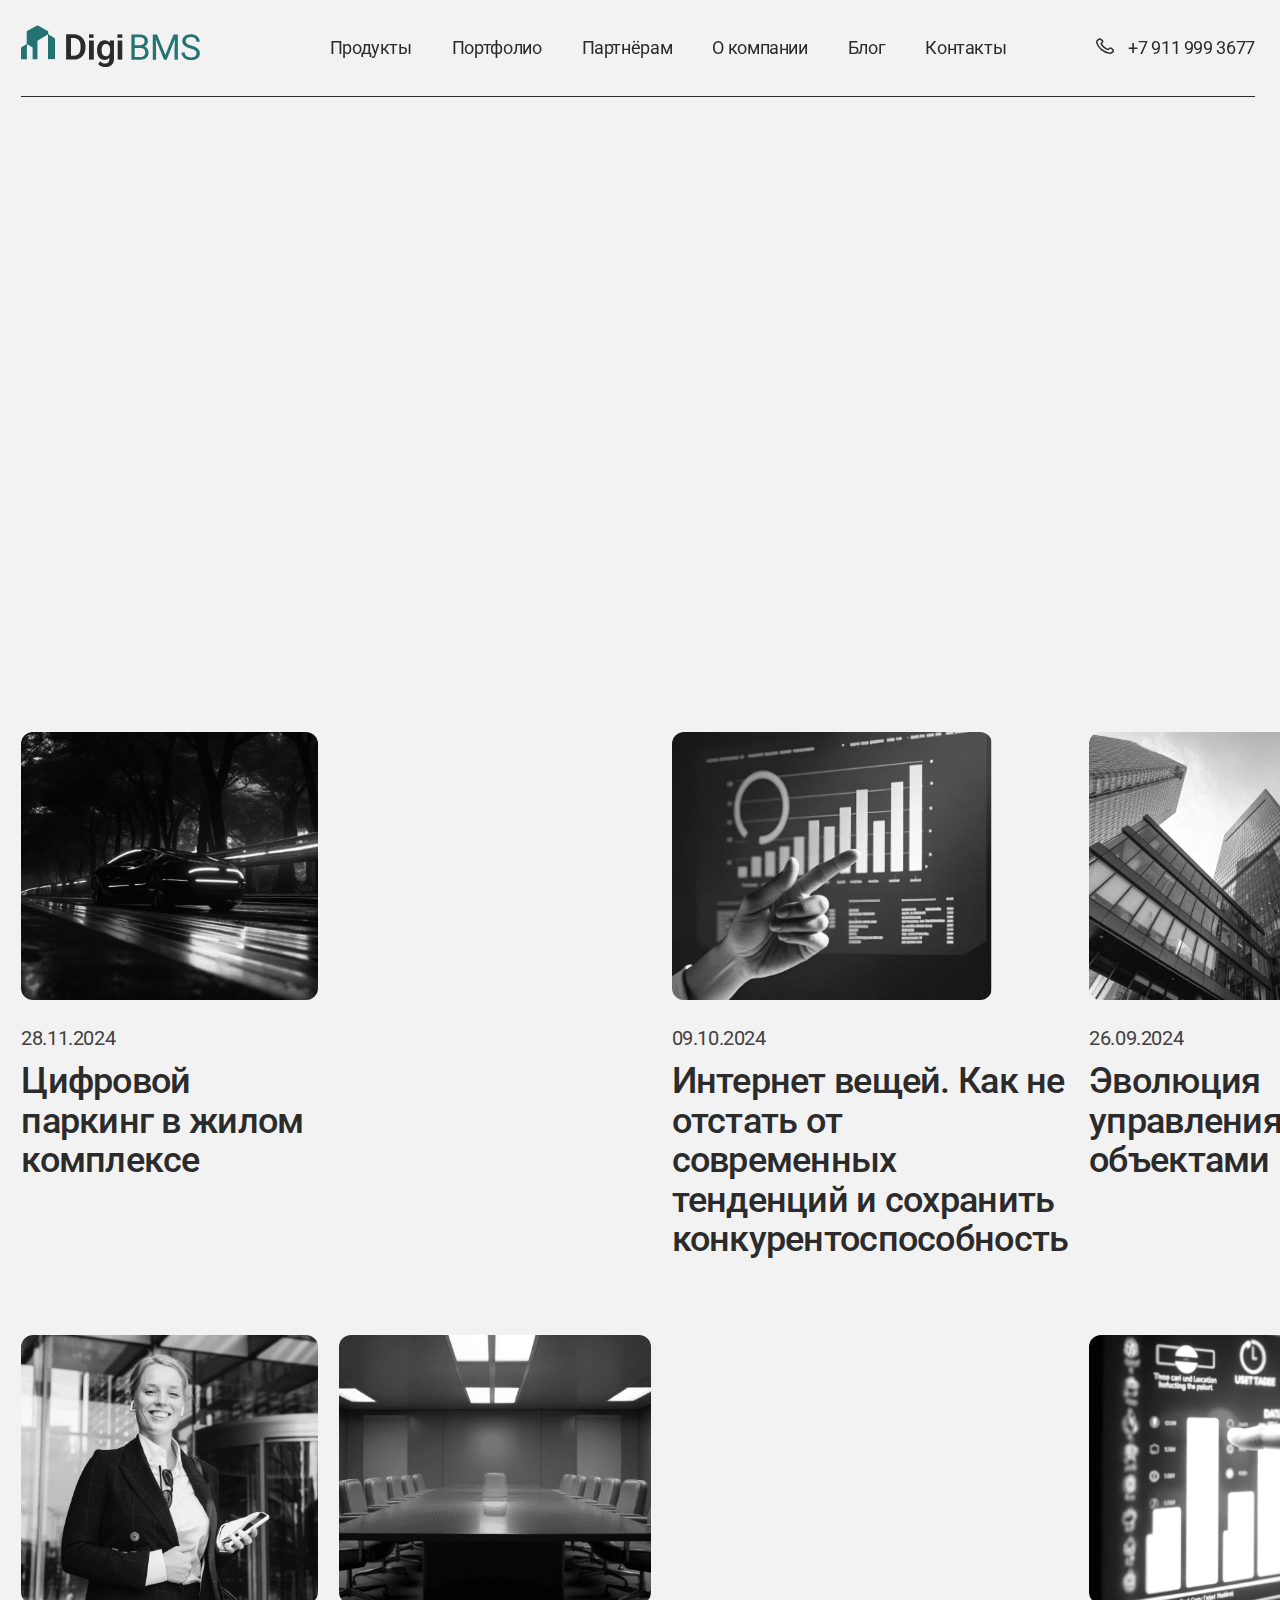
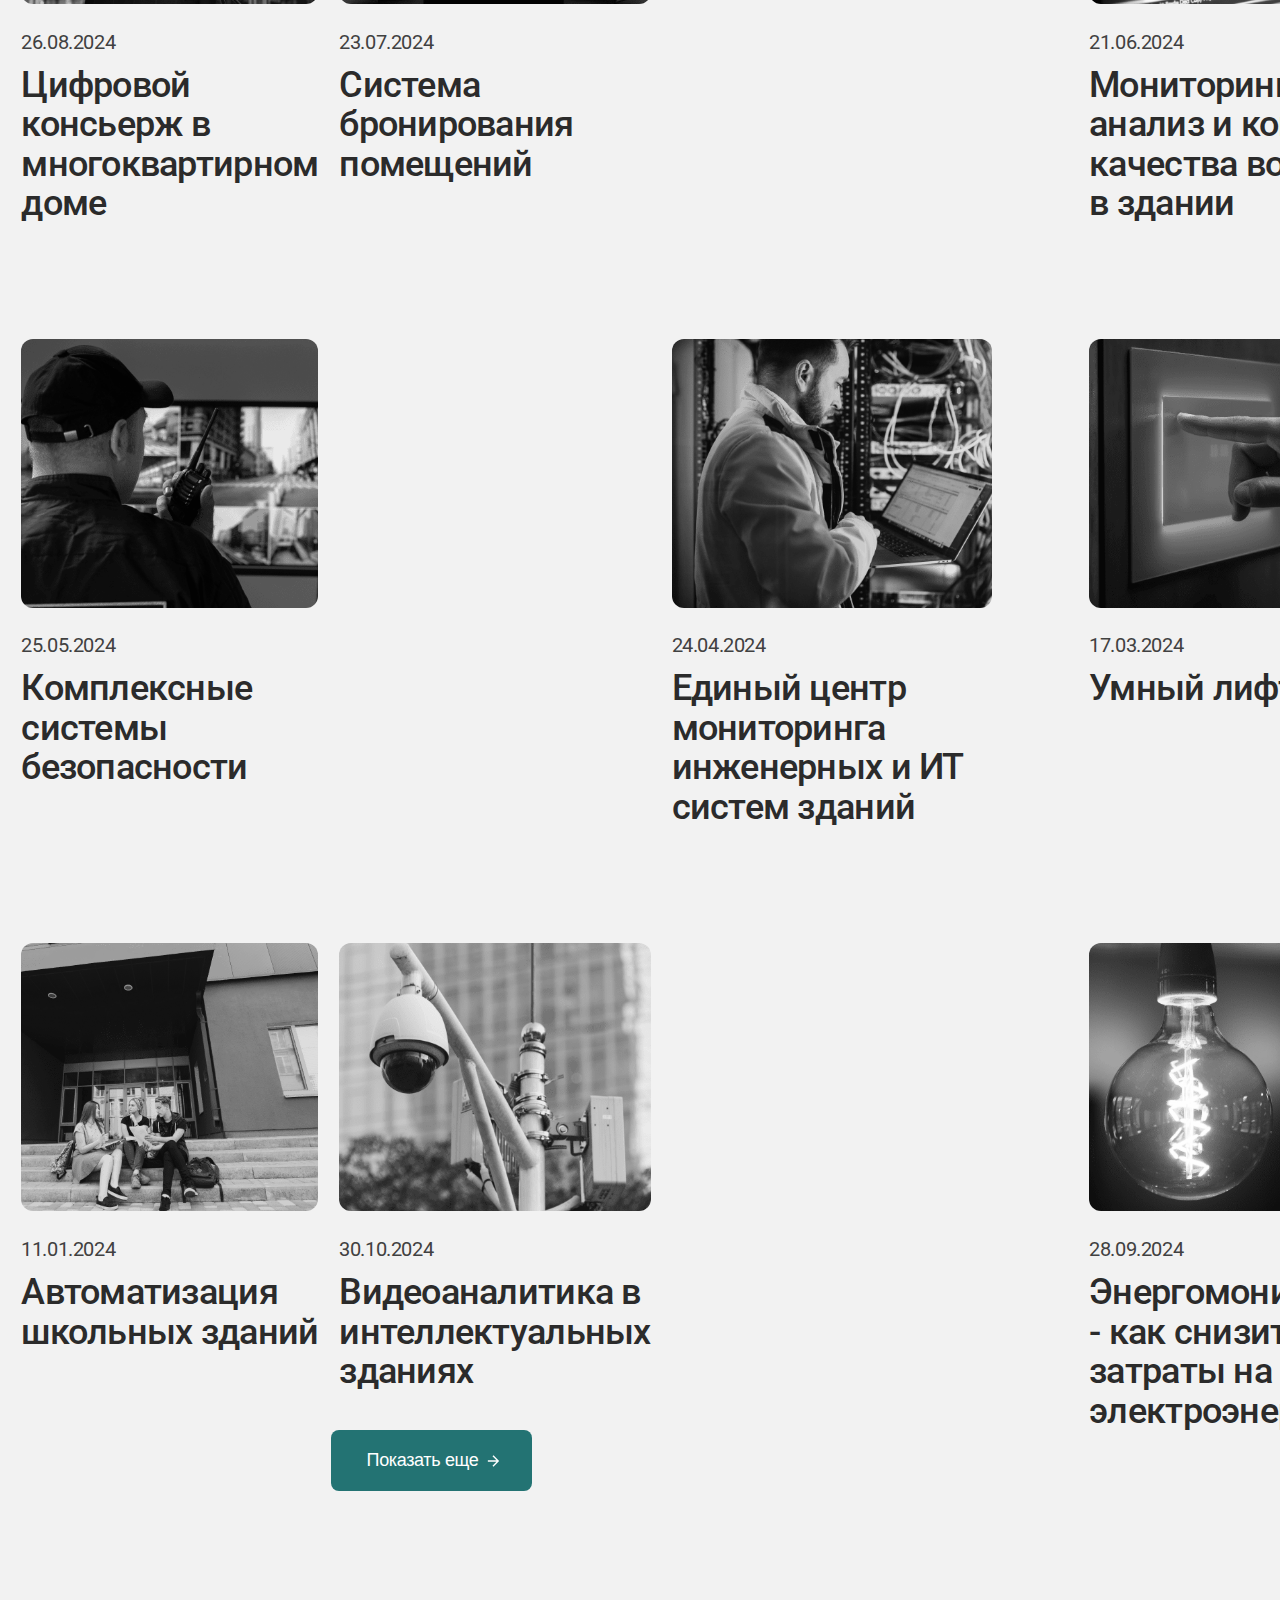
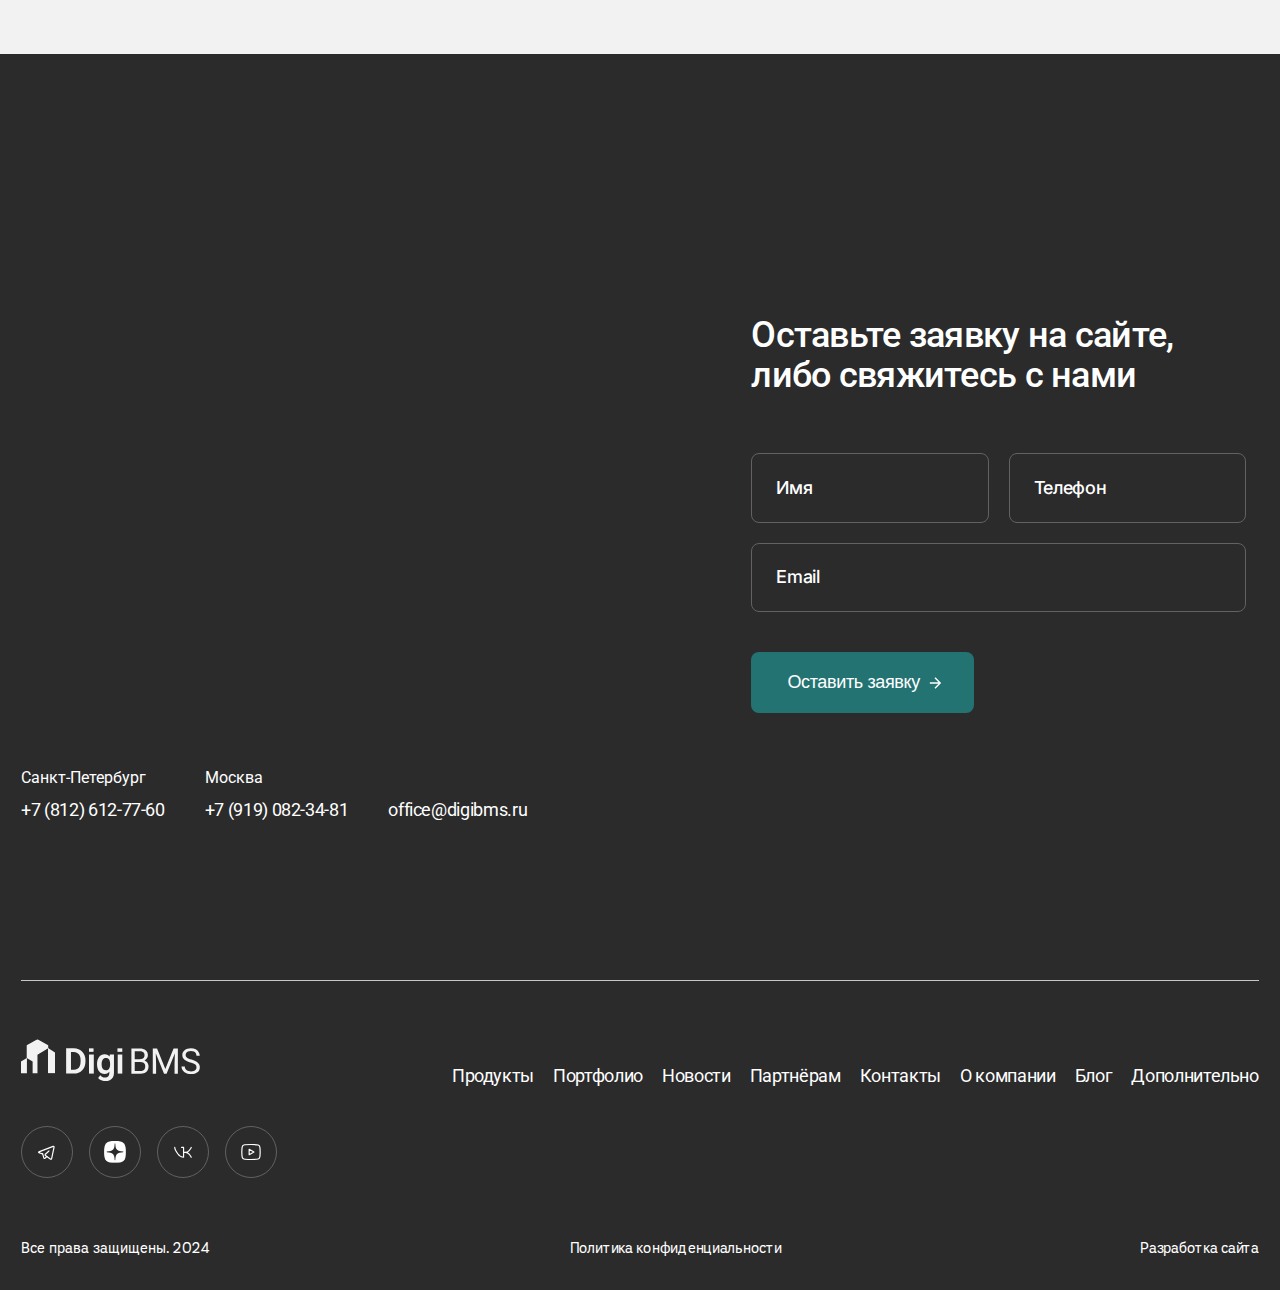
<file: blog.html>
<!DOCTYPE html>
<html lang="ru">
    <head>
        <meta charset="utf-8">
        <meta http-equiv="X-UA-Compatible" content="IE=edge">
        <title>New Page</title>
        <meta name="theme-color" content="#c9e0e04d">
        <meta name="apple-mobile-web-app-status-bar-style" content="black-translucent">
        <meta name="viewport" content="width=device-width, user-scalable=no, initial-scale=1.0, maximum-scale=1.0, minimum-scale=1.0">
        <link rel="shortcut icon" href="img/favicons/favicon.ico" type="image/x-icon">
        <link rel="icon" sizes="16x16" href="img/favicons/favicon-16x16.png" type="image/png">
        <link rel="icon" sizes="32x32" href="img/favicons/favicon-32x32.png" type="image/png">
        <link rel="apple-touch-icon-precomposed" href="img/favicons/apple-touch-icon-precomposed.png">
        <link rel="apple-touch-icon" href="img/favicons/apple-touch-icon.png">
        <link rel="apple-touch-icon" sizes="57x57" href="img/favicons/apple-touch-icon-57x57.png">
        <link rel="apple-touch-icon" sizes="60x60" href="img/favicons/apple-touch-icon-60x60.png">
        <link rel="apple-touch-icon" sizes="72x72" href="img/favicons/apple-touch-icon-72x72.png">
        <link rel="apple-touch-icon" sizes="76x76" href="img/favicons/apple-touch-icon-76x76.png">
        <link rel="apple-touch-icon" sizes="114x114" href="img/favicons/apple-touch-icon-114x114.png">
        <link rel="apple-touch-icon" sizes="120x120" href="img/favicons/apple-touch-icon-120x120.png">
        <link rel="apple-touch-icon" sizes="144x144" href="img/favicons/apple-touch-icon-144x144.png">
        <link rel="apple-touch-icon" sizes="152x152" href="img/favicons/apple-touch-icon-152x152.png">
        <link rel="apple-touch-icon" sizes="167x167" href="img/favicons/apple-touch-icon-167x167.png">
        <link rel="apple-touch-icon" sizes="180x180" href="img/favicons/apple-touch-icon-180x180.png">
        <link rel="apple-touch-icon" sizes="1024x1024" href="img/favicons/apple-touch-icon-1024x1024.png">
        <link rel="preconnect" href="https://fonts.googleapis.com">
        <link rel="preconnect" href="https://fonts.googleapis.com">
        <link rel="preconnect" href="https://fonts.gstatic.com" crossorigin>
        <link href="https://fonts.googleapis.com/css2?family=Inter:ital,opsz,wght@0,14..32,100..900;1,14..32,100..900&family=Roboto:ital,wght@0,100;0,300;0,400;0,500;0,700;0,900;1,100;1,300;1,400;1,500;1,700;1,900&display=swap" rel="stylesheet">
        <link rel="stylesheet" href="styles/main.min.css">
    </head>
    <body>
        <header id="mainHeader" class="main-header" toggle-name="mainNav">
    <div class="header__container">
    <div class="logo">
        <a href="index.html"><img src="./img/logo.svg" alt="logo"></a>
    </div>
    <nav class="main-nav" >
        <ul class="header-menu">
            <li class="link-item"><a href="#">Продукты</a></li>
            <li class="link-item"><a href="#">Портфолио</a></li>
            <li class="link-item"><a href="#">Партнёрам</a></li>
            <li class="link-item"><a href="#">О компании</a></li>
            <li class="link-item"><a href="blog.html">Блог</a></li>
            <li class="link-item"><a href="#">Контакты</a></li>
        </ul>
        <!-- <span class="header-phone"><a href="tel:+79119993677">+7 911 999 3677</a></span> -->
        <span class="header-phone"><a href="javascript:void(0);"><svg width="20" height="16" viewBox="0 0 20 16" fill="none" xmlns="http://www.w3.org/2000/svg">
            <path fill-rule="evenodd" clip-rule="evenodd" d="M8.85615 9.13324C7.68615 8.14223 6.80415 7.03264 6.21815 5.90695C6.09415 5.66894 6.16715 5.39027 6.38415 5.20646L7.20315 4.5136C7.87415 3.94525 7.87415 3.14143 7.28815 2.64508L6.11415 1.65068C5.33315 0.989161 4.06715 0.989161 3.28615 1.65068L2.63415 2.20294C1.89315 2.83058 1.58415 3.73604 1.78415 4.63388C2.27815 6.84714 3.79615 9.27046 6.24515 11.3448C8.69415 13.4192 11.5551 14.7049 14.1681 15.1234C15.2281 15.2928 16.2971 15.031 17.0381 14.4034L17.6891 13.852C18.4701 13.1905 18.4701 12.1181 17.6891 11.4566L16.5161 10.4631C15.9301 9.96671 14.9801 9.96671 14.3951 10.4631L13.4921 11.2288C13.2751 11.4126 12.9461 11.4744 12.6651 11.3694C11.3361 10.8722 10.0261 10.1243 8.85615 9.13324Z" stroke="#F2F2F2" stroke-width="1.5" stroke-linecap="round" stroke-linejoin="round"/>
            </svg>&numsp;
            +7 911 999 3677</a></span>
    </nav>
    <button class="nav-button" toggle-target="mainNav" tabindex="0"><span></span><span></span><span></span></button> 
    </div>

</header>
        <section class="blog">
    <div class="blog__headers">
        <div class="description">Блог</div>
        <h2>Полезные статьи<br>
            о&nbsp;цифровизации</h2>
    </div>
    <div class="blog__grid">
        <article class="blog__item item1" style="grid-row: 1 / 2;">
            <a href="#">
                <img src="./img/blog/parking.png" alt="Цифровой паркинг в жилом комплексе">
                <time datetime="2024-11-28">28.11.2024</time>
                <h4>Цифровой паркинг в жилом комплексе</h4>
            </a>
        </article>
        <article class="blog__item item2" style="grid-row: 1 / 2;">
            <a href="#">
                <img src="./img/blog/item_2.png" alt="Цифровой паркинг в жилом комплексе">
                <time datetime="2024-11-28">09.10.2024</time>
                <h4>Интернет вещей. Как не отстать от современных тенденций и сохранить конкурентоспособность</h4>
            </a>
        </article>
        <article class="blog__item item3" style="grid-row: 1 / 2;">
            <a href="#">
                <img src="./img/blog/item_3.png" alt="Цифровой паркинг в жилом комплексе">
                <time datetime="2024-11-28">26.09.2024</time>
                <h4>Эволюция управления объектами</h4>
            </a>
        </article>
        <article class="blog__item item4" style="grid-row: 2 / 3;">
            <a href="#">
                <img src="./img/blog/item_4.png" alt="Цифровой паркинг в жилом комплексе">
                <time datetime="2024-11-28">26.08.2024</time>
                <h4>Цифровой консьерж в многоквартирном доме</h4>
            </a>
        </article>
        <article class="blog__item item5" style="grid-row: 2 / 3;">
            <a href="#">
                <img src="./img/blog/item_5.png" alt="Цифровой паркинг в жилом комплексе">
                <time datetime="2024-11-28">23.07.2024</time>
                <h4>Система бронирования помещений</h4>
            </a>
        </article>
        <article class="blog__item item6" style="grid-row: 2 / 3;">
            <a href="#">
                <img src="./img/blog/item_6.png" alt="Цифровой паркинг в жилом комплексе">
                <time datetime="2024-11-28">21.06.2024</time>
                <h4>Мониторинг, анализ и контроль качества воздуха в здании</h4>
            </a>
        </article>
        <article class="blog__item item1" style="grid-row: 3 / 4;">
            <a href="#">
                <img src="./img/blog/item_7.png" alt="Цифровой паркинг в жилом комплексе">
                <time datetime="2024-11-28">25.05.2024</time>
                <h4>Комплексные системы безопасности</h4>
            </a>
        </article>
        <article class="blog__item item2" style="grid-row: 3 / 4;">
            <a href="#">
                <img src="./img/blog/item_8.png" alt="Цифровой паркинг в жилом комплексе">
                <time datetime="2024-11-28">24.04.2024</time>
                <h4>Единый центр мониторинга инженерных и ИТ систем зданий</h4>
            </a>
        </article>
        <article class="blog__item item3" style="grid-row: 3 / 4;">
            <a href="#">
                <img src="./img/blog/item_9.png" alt="Цифровой паркинг в жилом комплексе">
                <time datetime="2024-11-28">17.03.2024</time>
                <h4>Умный лифт</h4>
            </a>
        </article>
        <article class="blog__item item4" style="grid-row: 4 / 5;">
            <a href="#">
                <img src="./img/blog/item_10.png" alt="Цифровой паркинг в жилом комплексе">
                <time datetime="2024-11-28">11.01.2024</time>
                <h4>Автоматизация школьных зданий</h4>
            </a>
        </article>
        <article class="blog__item item5" style="grid-row: 4 / 5;">
            <a href="#">
                <img src="./img/blog/item_11.png" alt="Цифровой паркинг в жилом комплексе">
                <time datetime="2024-11-28">30.10.2024</time>
                <h4>Видеоаналитика в интеллектуальных зданиях</h4>
            </a>
        </article>
        <article class="blog__item item6" style="grid-row: 4 / 5;">
            <a href="#">
                <img src="./img/blog/item_12.png" alt="Цифровой паркинг в жилом комплексе">
                <time datetime="2024-11-28">28.09.2024</time>
                <h4>Энергомониторинг - как снизить затраты на электроэнергию</h4>
            </a>
        </article>
    </div>
    <button class="button button-green button__with-arrow">Показать еще</button>
</section>
        

    <!-- SVG Sprite -->
    <svg width="0" height="0" class="hidden">
        <symbol fill="none" xmlns="http://www.w3.org/2000/svg" viewBox="0 0 53 52" id="BMS">
          <g clip-path="url(#clip0_540_29162)">
            <rect width="52" height="52" transform="translate(0.515625)" fill="white"></rect>
            <path d="M1.51546 11.0802H51.5166C51.7393 11.0802 51.9199 11.2608 51.9199 11.4835V40.5164C51.9199 40.7391 51.7393 40.9197 51.5166 40.9197H1.51546C1.29275 40.9197 1.11222 40.7391 1.11222 40.5164V11.4835C1.11222 11.2608 1.29275 11.0802 1.51546 11.0802Z" fill="white" stroke="#237373" stroke-width="0.806471" stroke-linecap="round" stroke-linejoin="round"></path>
            <path d="M3.53108 13.0965H49.4999C49.7226 13.0965 49.9032 13.277 49.9032 13.4997V38.5003C49.9032 38.723 49.7226 38.9035 49.4999 38.9035H3.53108C3.30838 38.9035 3.12784 38.723 3.12784 38.5003V13.4997C3.12784 13.277 3.30838 13.0965 3.53108 13.0965Z" fill="white" stroke="#237373" stroke-width="0.806471" stroke-linecap="round" stroke-linejoin="round"></path>
            <path d="M22.4842 40.9197H30.5489C30.7716 40.9197 30.9521 41.1002 30.9521 41.323V48.9844C30.9521 49.2071 30.7716 49.3877 30.5489 49.3877H22.4842C22.2615 49.3877 22.081 49.2071 22.081 48.9844V41.323C22.081 41.1002 22.2615 40.9197 22.4842 40.9197Z" fill="white" stroke="#237373" stroke-width="0.806471" stroke-linecap="round" stroke-linejoin="round"></path>
            <rect x="13.2079" y="49.1947" width="26.6135" height="2.01618" fill="white" stroke="#237373" stroke-width="0.806471"></rect>
            <g clip-path="url(#clip1_540_29162)">
              <path d="M21.2227 20.8045L26.2631 17.9353L31.3035 20.8045V22.2197L26.2631 25.2488V34.0647H23.9949V28.3845L21.2227 26.7561V20.8045Z" fill="#237373"></path>
              <path d="M31.3048 24.2195L31.3047 22.2197L34.581 24.3238L34.581 34.0648H31.3047L31.3048 24.2195Z" fill="#237373"></path>
              <path d="M18.4512 28.3929L21.2234 26.7561L21.2234 29.388V34.0647H18.4512V28.3929Z" fill="#237373"></path>
            </g>
            <path d="M32.3711 20.1618L36.6051 16.7343H46.0811" stroke="#237373" stroke-width="0.806471" stroke-linecap="round" stroke-linejoin="round"></path>
            <path d="M36.2012 24.1941L39.4271 21.3715H45.0724" stroke="#237373" stroke-width="0.806471" stroke-linecap="round" stroke-linejoin="round"></path>
            <rect x="5.35441" y="15.3229" width="9.27441" height="21.3715" rx="2.01618" fill="white" stroke="#237373" stroke-width="0.806471"></rect>
            <path d="M42.9049 27.4199H42.3864C40.9389 27.4199 39.7654 28.5934 39.7654 30.041V31.7006C39.7654 32.5558 39.3481 33.3573 38.6474 33.8478L38.6133 33.8717H46.678L46.6439 33.8478C45.9432 33.3573 45.5259 32.5558 45.5259 31.7006V30.041C45.5259 28.5934 44.3524 27.4199 42.9049 27.4199Z" fill="#237373"></path>
            <circle cx="42.6453" cy="34.0647" r="1.20971" fill="#237373"></circle>
          </g>
          <defs>
            <clipPath id="clip0_540_29162">
              <rect width="52" height="52" fill="white" transform="translate(0.515625)"></rect>
            </clipPath>
            <clipPath id="clip1_540_29162">
              <rect width="16.1294" height="16.1294" fill="white" transform="translate(18.4512 17.9353)"></rect>
            </clipPath>
          </defs>
        </symbol>
        <symbol fill="none" xmlns="http://www.w3.org/2000/svg" viewBox="0 0 53 52" id="Lift">
          <g clip-path="url(#clip0_540_29174)">
            <rect width="52" height="52" transform="translate(0.515625)" fill="white"></rect>
            <path d="M9.17561 7.45121H51.5153C51.738 7.45121 51.9186 7.63174 51.9186 7.85444V44.1456C51.9186 44.3683 51.738 44.5489 51.5153 44.5489H9.17561C8.95291 44.5489 8.77238 44.3683 8.77238 44.1456V7.85444C8.77238 7.63174 8.95291 7.45121 9.17561 7.45121Z" fill="white" stroke="#237373" stroke-width="0.806471" stroke-linecap="round" stroke-linejoin="round"></path>
            <path d="M30.5487 17.1288H47.4845C47.7072 17.1288 47.8878 17.3094 47.8878 17.5321V44.1456C47.8878 44.3683 47.7072 44.5488 47.4845 44.5488H30.5487C30.326 44.5488 30.1454 44.3683 30.1454 44.1456V17.5321C30.1454 17.3094 30.326 17.1288 30.5487 17.1288Z" fill="white" stroke="#237373" stroke-width="0.806471" stroke-linecap="round" stroke-linejoin="round"></path>
            <path d="M30.5487 17.1288H32.1616C32.3843 17.1288 32.5648 17.3094 32.5648 17.5321V44.1456C32.5648 44.3683 32.3843 44.5488 32.1616 44.5488H30.5487C30.326 44.5488 30.1454 44.3683 30.1454 44.1456V17.5321C30.1454 17.3094 30.326 17.1288 30.5487 17.1288Z" fill="white" stroke="#237373" stroke-width="0.806471" stroke-linecap="round" stroke-linejoin="round"></path>
            <path d="M45.8709 17.1288H47.4839C47.7066 17.1288 47.8871 17.3094 47.8871 17.5321V44.1456C47.8871 44.3683 47.7066 44.5488 47.4839 44.5488H45.8709C45.6482 44.5488 45.4677 44.3683 45.4677 44.1456V17.5321C45.4677 17.3094 45.6482 17.1288 45.8709 17.1288Z" fill="white" stroke="#237373" stroke-width="0.806471" stroke-linecap="round" stroke-linejoin="round"></path>
            <path d="M36.4043 13.5084L33.9849 11.2906L31.5655 13.5084" stroke="#237373" stroke-width="0.806471" stroke-linecap="round" stroke-linejoin="round"></path>
            <path d="M40.8398 11.2906L43.2593 13.5084L45.6787 11.2906" stroke="#237373" stroke-width="0.806471" stroke-linecap="round" stroke-linejoin="round"></path>
            <path d="M5.54781 3.01554H21.6772C24.1269 3.01554 26.1128 5.00142 26.1128 7.45113V44.5488C26.1128 46.9985 24.1269 48.9844 21.6772 48.9844H5.54781C3.0981 48.9844 1.11222 46.9985 1.11222 44.5488V7.45113C1.11222 5.00143 3.0981 3.01554 5.54781 3.01554Z" fill="white" stroke="#237373" stroke-width="0.806471" stroke-linecap="round" stroke-linejoin="round"></path>
            <path d="M3.53108 7.45109H23.6929C23.9156 7.45109 24.0961 7.63162 24.0961 7.85432V44.1455C24.0961 44.3682 23.9156 44.5487 23.6929 44.5487H3.53108C3.30838 44.5487 3.12784 44.3682 3.12784 44.1455V7.85432C3.12784 7.63162 3.30838 7.45109 3.53108 7.45109Z" fill="white" stroke="#237373" stroke-width="0.806471" stroke-linecap="round" stroke-linejoin="round"></path>
            <circle cx="13.6126" cy="26" r="7.66147" fill="#237373"></circle>
            <path d="M34.9844 31.8556H43.2507" stroke="#237373" stroke-width="0.806471" stroke-linecap="round"></path>
            <path d="M10.5957 23.7909L16.241 27.2184L13.0151 29.8394V21.3715L16.241 23.7909L10.5957 26.6135" stroke="white" stroke-width="0.806471" stroke-linecap="round" stroke-linejoin="round"></path>
          </g>
          <defs>
            <clipPath id="clip0_540_29174">
              <rect width="52" height="52" fill="white" transform="translate(0.515625)"></rect>
            </clipPath>
          </defs>
        </symbol>
        <symbol fill="none" xmlns="http://www.w3.org/2000/svg" viewBox="0 0 52 52" id="IP-domofon">
          <g clip-path="url(#clip0_540_29181)">
            <rect width="52" height="52" fill="white"></rect>
            <path d="M32.0493 27.1963V1.20967C32.0493 0.764268 31.6882 0.403198 31.2428 0.403198H7.04866C6.60326 0.403198 6.24219 0.764268 6.24219 1.20967V50.4044C6.24219 50.8498 6.60326 51.2109 7.04866 51.2109H31.2428C31.6882 51.2109 32.0493 50.8498 32.0493 50.4044V48.2338" stroke="#237373" stroke-width="0.806471" stroke-linecap="round" stroke-linejoin="round"></path>
            <rect x="13.5" y="33.4686" width="3.22588" height="3.22588" fill="#237373"></rect>
            <rect x="17.5332" y="33.4686" width="3.22588" height="3.22588" fill="#237373"></rect>
            <rect x="21.5645" y="33.4686" width="3.22588" height="3.22588" fill="#237373"></rect>
            <rect x="13.5" y="37.501" width="3.22588" height="3.22588" fill="#237373"></rect>
            <rect x="17.5332" y="37.501" width="3.22588" height="3.22588" fill="#237373"></rect>
            <rect x="21.5645" y="37.501" width="3.22588" height="3.22588" fill="#237373"></rect>
            <rect x="13.5" y="41.5333" width="3.22588" height="3.22588" fill="#237373"></rect>
            <rect x="17.5332" y="41.5333" width="3.22588" height="3.22588" fill="#237373"></rect>
            <rect x="21.5645" y="41.5333" width="3.22588" height="3.22588" fill="#237373"></rect>
            <rect x="17.1289" y="27.0167" width="8.06471" height="0.806471" fill="#237373"></rect>
            <rect x="17.1289" y="23.7909" width="8.06471" height="0.806471" fill="#237373"></rect>
            <rect x="17.1289" y="20.5651" width="8.06471" height="0.806471" fill="#237373"></rect>
            <circle cx="19.1444" cy="9.67761" r="4.83882" stroke="#237373" stroke-width="0.806471"></circle>
            <circle cx="19.1449" cy="9.67763" r="2.82265" fill="#237373"></circle>
            <circle cx="14.7097" cy="24.1941" r="1.20971" fill="#237373"></circle>
            <circle cx="14.7097" cy="20.9683" r="1.20971" fill="#237373"></circle>
            <circle cx="14.7097" cy="27.42" r="1.20971" fill="#237373"></circle>
            <path d="M32.3067 44.0057C34.6223 45.1906 39.4363 47.5995 41.2277 48.0847C43.6236 48.7337 45.0609 48.0455 46.4603 47.2376C49.4743 45.4975 50.507 41.6434 48.7668 38.6294L46.5791 34.8401C45.9894 33.8187 44.6834 33.4688 43.662 34.0585L43.2258 34.3103C42.7492 33.4849 41.6937 33.2021 40.8683 33.6786L39.9374 34.2161C39.3309 33.1656 37.9875 32.8056 36.937 33.4122L36.2271 33.822L34.8385 31.417C34.3923 30.6442 33.4041 30.3794 32.6313 30.8256C31.8585 31.2718 31.5937 32.26 32.0399 33.0328L37.8213 43.0465L33.5917 41.2755C32.8396 40.9606 31.9732 41.2976 31.6316 42.0379C31.2936 42.7704 31.5885 43.6382 32.3067 44.0057Z" fill="white"></path>
            <path d="M38.4235 37.6264L36.2271 33.822M36.2271 33.822L34.8385 31.417C34.3923 30.6442 33.4041 30.3794 32.6313 30.8256V30.8256C31.8585 31.2718 31.5937 32.26 32.0399 33.0328L37.8213 43.0465L33.5917 41.2755C32.8396 40.9606 31.9732 41.2976 31.6316 42.0379V42.0379C31.2936 42.7704 31.5885 43.6382 32.3067 44.0057C34.6223 45.1906 39.4363 47.5995 41.2276 48.0847C43.6236 48.7337 45.0609 48.0455 46.4603 47.2376V47.2376C49.4743 45.4975 50.507 41.6434 48.7668 38.6294L46.5791 34.8401C45.9894 33.8187 44.6834 33.4688 43.662 34.0585L43.2258 34.3103M36.2271 33.822L36.937 33.4122C37.9875 32.8056 39.3309 33.1656 39.9374 34.2161V34.2161M41.0356 36.1183L39.9374 34.2161M39.9374 34.2161L40.8683 33.6786C41.6937 33.2021 42.7492 33.4849 43.2258 34.3103V34.3103M44.0887 35.8049L43.2258 34.3103" stroke="#237373" stroke-width="0.806471" stroke-linecap="round" stroke-linejoin="round"></path>
          </g>
          <defs>
            <clipPath id="clip0_540_29181">
              <rect width="52" height="52" fill="white"></rect>
            </clipPath>
          </defs>
        </symbol>
        <symbol fill="none" xmlns="http://www.w3.org/2000/svg" viewBox="0 0 53 52" id="Mailbox">
          <g clip-path="url(#clip0_540_29165)">
            <rect width="52" height="52" transform="translate(0.515625)" fill="white"></rect>
            <path d="M1.51546 8.25773H51.5166C51.7393 8.25773 51.9199 8.43826 51.9199 8.66096V43.3392C51.9199 43.5619 51.7393 43.7424 51.5166 43.7424H1.51546C1.29275 43.7424 1.11222 43.5619 1.11222 43.3392V8.66096C1.11222 8.43826 1.29275 8.25773 1.51546 8.25773Z" fill="white" stroke="#237373" stroke-width="0.806471" stroke-linecap="round" stroke-linejoin="round"></path>
            <path d="M21.6776 8.25773H31.3552C31.5779 8.25773 31.7584 8.43826 31.7584 8.66096V43.3392C31.7584 43.5619 31.5779 43.7424 31.3552 43.7424H21.6776C21.4549 43.7424 21.2743 43.5619 21.2743 43.3392V8.66096C21.2743 8.43826 21.4549 8.25773 21.6776 8.25773Z" fill="white" stroke="#237373" stroke-width="0.806471" stroke-linecap="round" stroke-linejoin="round"></path>
            <rect x="22.8867" y="15.323" width="7.25824" height="4.83882" fill="#237373"></rect>
            <path d="M11.4043 8.46802V43.5495" stroke="#237373" stroke-width="0.806471" stroke-linecap="round" stroke-linejoin="round"></path>
            <path d="M41.6465 8.46802V43.5495" stroke="#237373" stroke-width="0.806471" stroke-linecap="round" stroke-linejoin="round"></path>
            <path d="M52.1309 23.3877L0.919961 23.3877" stroke="#237373" stroke-width="0.806471" stroke-linecap="round" stroke-linejoin="round"></path>
            <path d="M52.1309 12.9036L0.919961 12.9036" stroke="#237373" stroke-width="0.806471" stroke-linecap="round" stroke-linejoin="round"></path>
            <path d="M52.1309 18.549L41.6467 18.5489" stroke="#237373" stroke-width="0.806471" stroke-linecap="round" stroke-linejoin="round"></path>
            <path d="M21.0801 18.549H0.918308" stroke="#237373" stroke-width="0.806471" stroke-linecap="round" stroke-linejoin="round"></path>
            <path d="M52.1309 28.2266L0.919961 28.2266" stroke="#237373" stroke-width="0.806471" stroke-linecap="round" stroke-linejoin="round"></path>
            <path d="M52.1309 33.0654L0.919961 33.0654" stroke="#237373" stroke-width="0.806471" stroke-linecap="round" stroke-linejoin="round"></path>
          </g>
          <defs>
            <clipPath id="clip0_540_29165">
              <rect width="52" height="52" fill="white" transform="translate(0.515625)"></rect>
            </clipPath>
          </defs>
        </symbol>
        <symbol fill="none" xmlns="http://www.w3.org/2000/svg" viewBox="0 0 52 52" id="Market">
          <g clip-path="url(#clip0_540_29196)">
            <rect width="52" height="52" fill="white"></rect>
            <path d="M1.80469 15.3229H8.31732L10.4882 23.7977M15.3727 42.3875L41.1518 40.2004L44.9509 23.7977H34.3678M15.3727 42.3875L10.4882 23.7977M15.3727 42.3875L16.7295 47.5817M21.6057 23.7977H10.4882" stroke="#237373" stroke-width="0.806471" stroke-linecap="round" stroke-linejoin="round"></path>
            <circle cx="20.6472" cy="48.9001" r="2.31036" stroke="#237373" stroke-width="0.806471"></circle>
            <circle cx="34.2155" cy="48.9001" r="2.31036" stroke="#237373" stroke-width="0.806471"></circle>
            <path d="M38.8355 8.33474L43.6332 13.1436L36.2482 19.9734L31.4505 15.1646L38.8355 8.33474Z" fill="#237373"></path>
            <rect x="24.1934" y="2.72253" width="6.79288" height="7.27808" transform="rotate(-23.6269 24.1934 2.72253)" fill="#237373"></rect>
            <path d="M16.1504 8.4679L24.6134 11.1823L22.5769 17.5533L14.1139 14.8389L16.1504 8.4679Z" fill="#237373"></path>
            <path d="M27.9989 17.7423C27.9989 17.5196 27.8184 17.3391 27.5957 17.3391C27.373 17.3391 27.1925 17.5196 27.1925 17.7423H27.9989ZM27.3106 31.6132C27.468 31.7707 27.7234 31.7707 27.8808 31.6132L30.447 29.047C30.6045 28.8895 30.6045 28.6342 30.447 28.4768C30.2895 28.3193 30.0342 28.3193 29.8767 28.4768L27.5957 30.7578L25.3147 28.4768C25.1572 28.3193 24.9019 28.3193 24.7444 28.4768C24.5869 28.6342 24.5869 28.8895 24.7444 29.047L27.3106 31.6132ZM27.1925 17.7423V31.3281H27.9989V17.7423H27.1925Z" fill="#237373"></path>
          </g>
          <defs>
            <clipPath id="clip0_540_29196">
              <rect width="52" height="52" fill="white"></rect>
            </clipPath>
          </defs>
        </symbol>
        <symbol fill="none" xmlns="http://www.w3.org/2000/svg" viewBox="0 0 52 52" id="Parking">
          <rect width="52" height="52" fill="white"></rect>
          <path d="M5.04836 46.576L7.47461 41.3386M5.04836 46.576L3.73414 45.4681M5.04836 46.576L9.2943 47.0461M46.9012 46.576L34.5677 47.7847H15.9665L9.2943 47.0461M46.9012 46.576L43.8684 41.3386M46.9012 46.576L49.5296 44.3602V37.3098M43.8684 41.3386L49.5296 37.3098M43.8684 41.3386C29.4334 43.1858 21.4703 43.0552 7.47461 41.3386M7.47461 41.3386L2.41992 37.3098M2.41992 37.3098C2.44412 33.3305 3.337 31.5831 7.47461 29.8565M2.41992 37.3098V44.3602L3.73414 45.4681M49.5296 37.3098C49.9807 33.0842 48.229 31.3663 43.8684 29.8565M7.47461 29.8565H43.8684M7.47461 29.8565C8.90196 26.2272 10.1029 23.519 13.338 21.396C23.1692 20.8397 28.5482 20.8118 38.0049 21.396C42.0294 23.4855 43.1765 26.1932 43.8684 29.8565M3.73414 45.4681L3.73414 49.1947C3.73414 49.6401 4.09521 50.0012 4.54061 50.0012H8.48783C8.93323 50.0012 9.2943 49.6401 9.2943 49.1947L9.2943 47.0461" stroke="#237373" stroke-width="0.806471" stroke-linecap="round" stroke-linejoin="round"></path>
          <path d="M48.3903 45.5657V48.7916C48.3903 49.6824 47.6682 50.4045 46.7774 50.4045H43.9547C43.0639 50.4045 42.3418 49.6824 42.3418 48.7916V47.1786" stroke="#237373" stroke-width="0.806471" stroke-linecap="round" stroke-linejoin="round"></path>
          <path d="M7.66211 29.8395L13.1872 35.4908C14.1834 36.5098 15.5781 37.0379 16.9994 36.9341L25.8077 36.2912L34.7798 36.9343C36.2234 37.0378 37.6376 36.4895 38.6343 35.4401L43.9533 29.8395" stroke="#237373" stroke-width="0.806471" stroke-linecap="round" stroke-linejoin="round"></path>
          <path d="M10.9843 37.9714L9.38 39.4217C9.06841 39.7034 8.59278 39.6988 8.28676 39.4111L5.54206 36.8305C5.35479 36.6545 5.26267 36.3997 5.29402 36.1446L5.54821 34.0765C5.6247 33.4542 6.35095 33.1533 6.84509 33.5393L10.9399 36.7376C11.3346 37.0459 11.3558 37.6356 10.9843 37.9714Z" fill="#237373"></path>
          <path d="M40.6329 37.9714L42.2372 39.4217C42.5488 39.7034 43.0244 39.6988 43.3304 39.4111L46.0751 36.8305C46.2624 36.6545 46.3545 36.3997 46.3232 36.1446L46.069 34.0765C45.9925 33.4542 45.2662 33.1533 44.7721 33.5393L40.6773 36.7376C40.2826 37.0459 40.2614 37.6356 40.6329 37.9714Z" fill="#237373"></path>
          <path d="M5.57836 29.0328C3.90949 29.0328 3.69292 29.033 2.80694 29.033C1.92095 29.033 -0.17619 25.4038 2.59386 25.4038L4.51158 25.4038L5.57836 25.4038C7.31478 25.4271 7.24723 29.0328 5.57836 29.0328Z" fill="#237373"></path>
          <path d="M46.0369 29.0328C47.7057 29.0328 47.9223 29.033 48.8083 29.033C49.6943 29.033 51.7914 25.4038 49.0214 25.4038L47.1037 25.4038L46.0369 25.4038C44.3005 25.4271 44.368 29.0328 46.0369 29.0328Z" fill="#237373"></path>
          <rect x="19.1465" y="39.5171" width="13.71" height="0.806471" fill="#237373"></rect>
          <rect x="5.24219" y="3.62915" width="12.9035" height="12.9035" rx="1.61294" fill="#237373"></rect>
          <path d="M11.8316 11.3308H9.68702V10.4652H11.8316C12.2469 10.4652 12.5832 10.3991 12.8404 10.2668C13.0977 10.1345 13.2852 9.95069 13.4028 9.71547C13.5241 9.48025 13.5847 9.21195 13.5847 8.91057C13.5847 8.63492 13.5241 8.37581 13.4028 8.13324C13.2852 7.89067 13.0977 7.69588 12.8404 7.54887C12.5832 7.39818 12.2469 7.32283 11.8316 7.32283H9.9351V14.4787H8.87109V6.45178H11.8316C12.438 6.45178 12.9507 6.55653 13.3697 6.76602C13.7887 6.97552 14.1066 7.26587 14.3234 7.63707C14.5403 8.00461 14.6487 8.42543 14.6487 8.89955C14.6487 9.41409 14.5403 9.85329 14.3234 10.2172C14.1066 10.581 13.7887 10.8585 13.3697 11.0496C12.9507 11.2371 12.438 11.3308 11.8316 11.3308Z" fill="white"></path>
        </symbol>
        <symbol fill="none" xmlns="http://www.w3.org/2000/svg" viewBox="0 0 53 52" id="Meter">
          <rect width="52" height="52" transform="translate(0.515625)" fill="white"></rect>
          <rect x="2.12784" y="21.5645" width="5.24206" height="8.87118" stroke="#237373" stroke-width="0.806471"></rect>
          <circle cx="15.8382" cy="26.0001" r="12.0971" fill="white" stroke="#237373" stroke-width="0.806471"></circle>
          <path d="M29.3388 3.01566H45.4682C47.9179 3.01566 49.9038 5.00154 49.9038 7.45125V44.5489C49.9038 46.9986 47.9179 48.9845 45.4682 48.9845H29.3388C26.8891 48.9845 24.9032 46.9986 24.9032 44.5489V7.45126C24.9032 5.00155 26.8891 3.01566 29.3388 3.01566Z" fill="white" stroke="#237373" stroke-width="0.806471" stroke-linecap="round" stroke-linejoin="round"></path>
          <path d="M27.3221 7.45121H47.4839C47.7066 7.45121 47.8871 7.63174 47.8871 7.85444V44.1456C47.8871 44.3683 47.7066 44.5489 47.4839 44.5489H27.3221C27.0994 44.5489 26.9189 44.3683 26.9189 44.1456V7.85444C26.9189 7.63174 27.0994 7.45121 27.3221 7.45121Z" fill="white" stroke="#237373" stroke-width="0.806471" stroke-linecap="round" stroke-linejoin="round"></path>
          <circle cx="37.4037" cy="32.8551" r="7.66147" fill="#237373"></circle>
          <rect x="8.58097" y="20.758" width="13.71" height="10.4841" rx="1.20971" stroke="#237373" stroke-width="0.806471"></rect>
          <rect x="20.4668" y="22.5812" width="2.82265" height="9.67765" transform="rotate(90 20.4668 22.5812)" fill="#237373"></rect>
          <rect x="20.4668" y="27.8232" width="0.806471" height="9.67765" transform="rotate(90 20.4668 27.8232)" fill="#237373"></rect>
          <rect x="30.5488" y="20.9683" width="0.806471" height="4.83882" transform="rotate(-180 30.5488 20.9683)" fill="#237373"></rect>
          <rect x="32.1621" y="20.9683" width="0.806471" height="6.04853" transform="rotate(-180 32.1621 20.9683)" fill="#237373"></rect>
          <rect x="33.7754" y="20.9683" width="0.806471" height="7.25824" transform="rotate(-180 33.7754 20.9683)" fill="#237373"></rect>
          <rect x="35.3867" y="20.9683" width="0.806471" height="6.45177" transform="rotate(-180 35.3867 20.9683)" fill="#237373"></rect>
          <rect x="37" y="20.9683" width="0.806471" height="6.04853" transform="rotate(-180 37 20.9683)" fill="#237373"></rect>
          <rect x="38.6133" y="20.9683" width="0.806471" height="6.855" transform="rotate(-180 38.6133 20.9683)" fill="#237373"></rect>
          <rect x="40.2266" y="20.9683" width="0.806471" height="4.43559" transform="rotate(-180 40.2266 20.9683)" fill="#237373"></rect>
          <rect x="41.8398" y="20.9683" width="0.806471" height="5.6453" transform="rotate(-180 41.8398 20.9683)" fill="#237373"></rect>
          <rect x="43.4531" y="20.9683" width="0.806471" height="6.45177" transform="rotate(-180 43.4531 20.9683)" fill="#237373"></rect>
          <rect x="45.0645" y="20.9683" width="0.806471" height="5.6453" transform="rotate(-180 45.0645 20.9683)" fill="#237373"></rect>
          <path d="M37.7515 33.5088H35.6069V32.6432H37.7515C38.1668 32.6432 38.5031 32.5771 38.7604 32.4447C39.0176 32.3124 39.2051 32.1287 39.3227 31.8934C39.444 31.6582 39.5046 31.3899 39.5046 31.0886C39.5046 30.8129 39.444 30.5538 39.3227 30.3112C39.2051 30.0686 39.0176 29.8739 38.7604 29.7268C38.5031 29.5762 38.1668 29.5008 37.7515 29.5008H35.855V36.6567H34.791V28.6298H37.7515C38.3579 28.6298 38.8706 28.7345 39.2896 28.944C39.7086 29.1535 40.0265 29.4438 40.2434 29.8151C40.4602 30.1826 40.5686 30.6034 40.5686 31.0775C40.5686 31.5921 40.4602 32.0313 40.2434 32.3951C40.0265 32.759 39.7086 33.0365 39.2896 33.2276C38.8706 33.415 38.3579 33.5088 37.7515 33.5088Z" fill="white"></path>
          <rect x="33.9844" y="34.6782" width="4.83882" height="0.806471" fill="white"></rect>
        </symbol>
        <symbol fill="none" xmlns="http://www.w3.org/2000/svg" viewBox="0 0 52 52" id="Safety">
          <g clip-path="url(#clip0_540_29184)">
            <rect width="52" height="52" fill="white"></rect>
            <g clip-path="url(#clip1_540_29184)">
              <path d="M20.707 20.8045L25.7475 17.9353L30.7879 20.8045V22.2197L25.7475 25.2488V34.0647H23.4793V28.3845L20.707 26.7561V20.8045Z" fill="#237373"></path>
              <path d="M30.7891 24.2195L30.7891 22.2197L34.0654 24.3238L34.0653 34.0648H30.7891L30.7891 24.2195Z" fill="#237373"></path>
              <path d="M17.9355 28.3929L20.7078 26.7561L20.7078 29.388V34.0647H17.9355V28.3929Z" fill="#237373"></path>
            </g>
            <path d="M25.8056 47.9849C11.9138 40.7247 6.85352 33.5517 6.85352 10.3176L25.8056 3.62903" stroke="#237373" stroke-width="0.806471" stroke-linecap="round" stroke-linejoin="round"></path>
            <path d="M9.27539 9.51123C9.27539 32.4049 14.1885 39.7047 27.6226 46.8595" stroke="#237373" stroke-width="0.806471" stroke-linecap="round" stroke-linejoin="round"></path>
            <path d="M25.8077 47.9849C39.6995 40.7247 44.7598 33.5517 44.7598 10.3176L25.9972 3.62903" stroke="#237373" stroke-width="0.806471" stroke-linecap="round" stroke-linejoin="round"></path>
            <circle cx="44.1458" cy="10.6771" r="7.66147" fill="#237373"></circle>
            <rect x="40.3232" y="8.46793" width="7.25824" height="5.6453" rx="0.403235" stroke="white" stroke-width="0.806471"></rect>
            <path d="M46.372 8.46787C46.372 7.13167 45.2888 6.04846 43.9526 6.04846C42.6164 6.04846 41.5332 7.13167 41.5332 8.46787" stroke="white" stroke-width="0.806471"></path>
            <circle cx="44.1453" cy="11.4835" r="1.20971" fill="white"></circle>
            <path d="M14.6846 9.85561L21.4882 15.8455L19.6916 17.8862L12.888 11.8963L14.6846 9.85561Z" stroke="#237373" stroke-width="0.806471"></path>
            <path d="M14.3154 13.3068L12.7024 15.1213H9.47656" stroke="#237373" stroke-width="0.806471" stroke-linecap="round" stroke-linejoin="round"></path>
          </g>
          <defs>
            <clipPath id="clip0_540_29184">
              <rect width="52" height="52" fill="white"></rect>
            </clipPath>
            <clipPath id="clip1_540_29184">
              <rect width="16.1294" height="16.1294" fill="white" transform="translate(17.9355 17.9353)"></rect>
            </clipPath>
          </defs>
        </symbol>
        <symbol fill="none" xmlns="http://www.w3.org/2000/svg" viewBox="0 0 53 52" id="SKUD">
          <rect width="51.652" height="51.652" transform="translate(0.515625 0.17395)" fill="white"></rect>
          <path d="M30.3544 41.3952V11.1444L44.8709 5.9872V45.9953L30.3544 41.3952Z" stroke="#237373" stroke-width="0.806471"></path>
          <rect x="44.87" y="10.6581" width="4.83882" height="30.6459" stroke="#237373" stroke-width="0.806471"></rect>
          <circle cx="41.4343" cy="26.1739" r="1.20971" fill="#237373"></circle>
          <path d="M7.96578 3.18949H24.0952C26.5449 3.18949 28.5308 5.17537 28.5308 7.62508V44.7227C28.5308 47.1724 26.5449 49.1583 24.0952 49.1583H7.96578C5.51607 49.1583 3.53019 47.1724 3.53019 44.7227V7.62508C3.53019 5.17538 5.51607 3.18949 7.96578 3.18949Z" fill="white" stroke="#237373" stroke-width="0.806471" stroke-linecap="round" stroke-linejoin="round"></path>
          <path d="M5.94905 7.62504H26.1108C26.3335 7.62504 26.5141 7.80557 26.5141 8.02827V44.3195C26.5141 44.5422 26.3335 44.7227 26.1108 44.7227H5.94905C5.72635 44.7227 5.54581 44.5422 5.54581 44.3195V8.02827C5.54581 7.80557 5.72635 7.62504 5.94905 7.62504Z" fill="white" stroke="#237373" stroke-width="0.806471" stroke-linecap="round" stroke-linejoin="round"></path>
          <circle cx="16.0306" cy="26.1739" r="7.66147" fill="#237373"></circle>
          <path d="M17.1492 26.7068C15.9021 26.7068 14.8911 25.6958 14.8911 24.4487C14.8911 23.2016 15.9021 22.1906 17.1492 22.1906C18.3963 22.1906 19.4073 23.2016 19.4073 24.4487C19.4073 25.6958 18.3963 26.7068 17.1492 26.7068Z" stroke="white" stroke-width="0.806471"></path>
          <path d="M15.6962 26.2859L13.5007 28.4814M11.3812 28.8843L12.2461 29.736L13.5007 28.4814M13.5007 28.4814L12.6453 27.626" stroke="white" stroke-width="0.806471" stroke-linecap="round" stroke-linejoin="round"></path>
        </symbol>
        <symbol fill="none" xmlns="http://www.w3.org/2000/svg" viewBox="0 0 52 52" id="Smart-home">
          <rect width="52" height="52" fill="white"></rect>
          <path d="M7.04781 3.01566H23.1772C25.6269 3.01566 27.6128 5.00154 27.6128 7.45125V44.5489C27.6128 46.9986 25.6269 48.9845 23.1772 48.9845H7.04781C4.5981 48.9845 2.61222 46.9986 2.61222 44.5489V7.45126C2.61222 5.00155 4.5981 3.01566 7.04781 3.01566Z" fill="white" stroke="#237373" stroke-width="0.806471" stroke-linecap="round" stroke-linejoin="round"></path>
          <path d="M5.03108 7.45121H25.1929C25.4156 7.45121 25.5961 7.63174 25.5961 7.85444V44.1456C25.5961 44.3683 25.4156 44.5489 25.1929 44.5489H5.03108C4.80838 44.5489 4.62784 44.3683 4.62784 44.1456V7.85444C4.62784 7.63174 4.80838 7.45121 5.03108 7.45121Z" fill="white" stroke="#237373" stroke-width="0.806471" stroke-linecap="round" stroke-linejoin="round"></path>
          <path d="M19.1446 30.2427H11.0799C10.6345 30.2427 10.2734 29.8816 10.2734 29.4362V24.7989C10.2734 24.5529 10.3857 24.3204 10.5782 24.1675L14.6106 20.9637C14.9043 20.7303 15.3202 20.7303 15.6139 20.9637L19.6463 24.1675C19.8389 24.3204 19.9511 24.5529 19.9511 24.7989V29.4362C19.9511 29.8816 19.59 30.2427 19.1446 30.2427Z" fill="#237373"></path>
          <path d="M35.8887 2.82263V10.0809" stroke="#237373" stroke-width="0.806471" stroke-linecap="round" stroke-linejoin="round"></path>
          <path d="M31.4531 14.1132C31.4531 11.3914 33.0056 9.27441 35.8887 9.27441C38.7718 9.27441 40.3243 11.089 40.3243 14.1132H31.4531Z" fill="#237373"></path>
          <path d="M38.3066 4.23401H43.9519M43.9519 4.23401H49.5972V48.7915H43.9519V4.23401Z" stroke="#237373" stroke-width="0.806471" stroke-linecap="round" stroke-linejoin="round"></path>
          <path d="M46.7754 4.23401V44.7592" stroke="#237373" stroke-width="0.806471" stroke-linecap="round" stroke-linejoin="round"></path>
          <path d="M43.7506 34.275H30.2422" stroke="#237373" stroke-width="0.806471" stroke-linecap="round" stroke-linejoin="round"></path>
          <path d="M32.6621 42.7429L32.6621 40.3235" stroke="#237373" stroke-width="0.806471" stroke-linecap="round" stroke-linejoin="round"></path>
          <path d="M34.2754 42.7429L34.2754 40.3235" stroke="#237373" stroke-width="0.806471" stroke-linecap="round" stroke-linejoin="round"></path>
          <path d="M35.8887 42.7429L35.8887 40.3235" stroke="#237373" stroke-width="0.806471" stroke-linecap="round" stroke-linejoin="round"></path>
          <path d="M37.5 42.7429L37.5 40.3235" stroke="#237373" stroke-width="0.806471" stroke-linecap="round" stroke-linejoin="round"></path>
          <rect x="30.2431" y="38.7106" width="11.2906" height="8.06471" rx="0.403235" stroke="#237373" stroke-width="0.806471"></rect>
          <path d="M35.8887 15.7262V19.3553" stroke="#237373" stroke-width="0.806471" stroke-linecap="round" stroke-linejoin="round"></path>
          <path d="M38.726 15.7264L39.9359 17.9127" stroke="#237373" stroke-width="0.806471" stroke-linecap="round" stroke-linejoin="round"></path>
          <path d="M33.0806 15.7264L31.8708 17.9127" stroke="#237373" stroke-width="0.806471" stroke-linecap="round" stroke-linejoin="round"></path>
        </symbol>
        <symbol fill="none" xmlns="http://www.w3.org/2000/svg" viewBox="0 0 52 52" id="Valet">
          <rect width="52" height="52" fill="white"></rect>
          <path d="M7.45211 3.01566H23.5815C26.0312 3.01566 28.0171 5.00154 28.0171 7.45125V44.5489C28.0171 46.9986 26.0312 48.9845 23.5815 48.9845H7.45211C5.0024 48.9845 3.01652 46.9986 3.01652 44.5489V7.45126C3.01652 5.00155 5.0024 3.01566 7.45211 3.01566Z" fill="white" stroke="#237373" stroke-width="0.806471" stroke-linecap="round" stroke-linejoin="round"></path>
          <path d="M5.43538 7.45121H25.5971C25.8198 7.45121 26.0004 7.63174 26.0004 7.85444V44.1456C26.0004 44.3683 25.8198 44.5489 25.5971 44.5489H5.43538C5.21268 44.5489 5.03214 44.3683 5.03214 44.1456V7.85444C5.03214 7.63174 5.21267 7.45121 5.43538 7.45121Z" fill="white" stroke="#237373" stroke-width="0.806471" stroke-linecap="round" stroke-linejoin="round"></path>
          <path d="M11.0781 16.9602L15.3227 15.323L19.5673 16.9602V19.1431H11.0781V16.9602Z" fill="#237373"></path>
          <path fill-rule="evenodd" clip-rule="evenodd" d="M11.5968 20.1334H19.048C19.4141 20.7661 19.6236 21.5007 19.6236 22.2843C19.6236 24.6598 17.6979 26.5855 15.3224 26.5855C12.9469 26.5855 11.0212 24.6598 11.0212 22.2843C11.0212 21.5007 11.2308 20.7661 11.5968 20.1334Z" fill="#237373"></path>
          <mask id="path-5-inside-1_540_29193" fill="white">
            <path fill-rule="evenodd" clip-rule="evenodd" d="M12.9949 27.52L15.1202 32.0672L17.2922 27.42C20.0981 28.1202 22.1768 30.6574 22.1768 33.6802V36.5028H8.4668V33.6802C8.4668 30.7869 10.3712 28.3385 12.9949 27.52Z"></path>
          </mask>
          <path d="M15.1202 32.0672L14.3896 32.4087L15.1202 33.9719L15.8508 32.4087L15.1202 32.0672ZM12.9949 27.52L13.7255 27.1786L13.4273 26.5404L12.7548 26.7502L12.9949 27.52ZM17.2922 27.42L17.4874 26.6376L16.8429 26.4767L16.5616 27.0786L17.2922 27.42ZM22.1768 36.5028V37.3093H22.9833V36.5028H22.1768ZM8.4668 36.5028H7.66033V37.3093H8.4668V36.5028ZM15.8508 31.7257L13.7255 27.1786L12.2643 27.8615L14.3896 32.4087L15.8508 31.7257ZM16.5616 27.0786L14.3896 31.7257L15.8508 32.4087L18.0228 27.7615L16.5616 27.0786ZM17.0969 28.2025C19.5522 28.8152 21.3703 31.0364 21.3703 33.6802H22.9833C22.9833 30.2785 20.644 27.4252 17.4874 26.6376L17.0969 28.2025ZM21.3703 33.6802V36.5028H22.9833V33.6802H21.3703ZM22.1768 35.6963H8.4668V37.3093H22.1768V35.6963ZM9.27327 36.5028V33.6802H7.66033V36.5028H9.27327ZM9.27327 33.6802C9.27327 31.1498 10.9386 29.0063 13.2351 28.2899L12.7548 26.7502C9.80382 27.6707 7.66033 30.424 7.66033 33.6802H9.27327Z" fill="#237373" mask="url(#path-5-inside-1_540_29193)"></path>
          <path d="M38.3434 24.0954C38.1303 22.8754 38.8995 21.7048 40.0968 21.3883L44.3352 20.2676C45.52 19.9544 46.757 20.5753 47.182 21.7247C48.5483 25.4193 49.2785 28.2652 49.981 32.3826C50.1891 33.6029 49.4205 34.7726 48.2238 35.089L44.0217 36.2C42.8209 36.5175 41.5708 35.8749 41.1534 34.7051C39.8105 30.9415 39.0453 28.1129 38.3434 24.0954Z" fill="#237373"></path>
          <circle cx="44.7873" cy="22.6503" r="1.20971" transform="rotate(-14.8099 44.7873 22.6503)" fill="white"></circle>
          <rect x="41.8281" y="28.0724" width="4.83882" height="0.806471" transform="rotate(-14.8099 41.8281 28.0724)" fill="white"></rect>
          <rect x="42.6523" y="31.191" width="4.83882" height="0.806471" transform="rotate(-14.8098 42.6523 31.191)" fill="white"></rect>
          <rect x="33.7285" y="25.9591" width="4.03235" height="11.6938" transform="rotate(6.69255 33.7285 25.9591)" fill="#237373"></rect>
          <circle cx="37.2223" cy="20.1142" r="4.83882" transform="rotate(-14.8099 37.2223 20.1142)" stroke="#237373" stroke-width="0.806471"></circle>
        </symbol>
        <symbol fill="none" xmlns="http://www.w3.org/2000/svg" viewBox="0 0 53 52" id="Е-car-station">
          <g clip-path="url(#clip0_540_29168)">
            <rect width="52" height="52" transform="translate(0.515625)" fill="white"></rect>
            <rect x="4.54777" y="0.403235" width="19.3553" height="47.5818" fill="white" stroke="#237373" stroke-width="0.806471"></rect>
            <rect x="0.91886" y="47.985" width="26.6135" height="3.22588" fill="white" stroke="#237373" stroke-width="0.806471"></rect>
            <rect x="6.56339" y="5.6453" width="15.3229" height="10.8874" rx="2.01618" fill="white" stroke="#237373" stroke-width="0.806471"></rect>
            <path d="M20.2748 22.9844H13.1589L8.17773 32.7253H13.1589L9.24512 40.7267L20.2748 28.5506H16.0052L20.2748 22.9844Z" fill="#237373"></path>
            <path d="M24.3066 33.8717H26.6375C27.9737 33.8717 29.0569 34.9549 29.0569 36.2911V41.9364C29.0569 43.2726 30.1402 44.3558 31.4764 44.3558H33.0401C34.3763 44.3558 35.4595 43.2726 35.4595 41.9364V28.2264C35.4595 26.8902 36.5427 25.807 37.879 25.807H41.2425" stroke="#237373" stroke-width="0.806471"></path>
            <circle cx="43.4514" cy="25.8071" r="3.62912" fill="#237373"></circle>
            <rect x="42.4512" y="22.178" width="5.24206" height="7.25824" rx="0.806471" fill="#237373"></rect>
            <rect x="43.4512" y="23.3877" width="7.25824" height="1.20971" fill="#237373"></rect>
            <rect x="43.4512" y="27.0168" width="7.25824" height="1.20971" fill="#237373"></rect>
          </g>
          <defs>
            <clipPath id="clip0_540_29168">
              <rect width="52" height="52" fill="white" transform="translate(0.515625)"></rect>
            </clipPath>
          </defs>
        </symbol>


        <symbol viewBox="0 0 100 100" fill="none" xmlns="http://www.w3.org/2000/svg" id="Safety_green">
          <rect y="0.000244141" width="100" height="100" rx="4" fill="#237373"/>
          <g clip-path="url(#clip0_2160_5113)">
          <g clip-path="url(#clip1_2160_5113)">
          <path d="M42.4941 42.6199L48.9941 38.9199L55.4941 42.6199V44.4449L48.9941 48.3512V59.7199H46.0691V52.3949L42.4941 50.2949V42.6199Z" fill="white"/>
          <path d="M55.4942 47.024L55.4941 44.4451L59.7191 47.1584L59.7191 59.7201H55.4941L55.4942 47.024Z" fill="white"/>
          <path d="M38.9199 52.4057L42.4949 50.2949L42.4949 53.689V59.7199H38.9199V52.4057Z" fill="white"/>
          </g>
          <path d="M49.6002 78.2002C31.6857 68.8377 25.1602 59.5875 25.1602 29.6256L49.6002 21.0002" stroke="white" stroke-width="1.04" stroke-linecap="round" stroke-linejoin="round"/>
          <path d="M28.2812 28.5857C28.2812 58.1087 34.617 67.5223 51.9413 76.7488" stroke="white" stroke-width="1.04" stroke-linecap="round" stroke-linejoin="round"/>
          <path d="M49.601 78.2002C67.5154 68.8377 74.041 59.5875 74.041 29.6256L49.8454 21.0002" stroke="white" stroke-width="1.04" stroke-linecap="round" stroke-linejoin="round"/>
          <circle cx="72.7198" cy="29.5599" r="9.88" fill="white"/>
          <rect x="68.3208" y="27.2402" width="9.36" height="7.28" rx="0.52" stroke="#237373" stroke-width="1.04"/>
          <path d="M76.1209 27.2401C76.1209 25.517 74.724 24.1201 73.0009 24.1201C71.2777 24.1201 69.8809 25.517 69.8809 27.2401" stroke="#237373" stroke-width="1.04"/>
          <circle cx="72.7202" cy="30.6" r="1.56" fill="#237373"/>
          <path d="M35.2557 29.0296L44.0293 36.7539L41.7124 39.3855L32.9388 31.6612L35.2557 29.0296Z" stroke="white" stroke-width="1.04"/>
          <path d="M34.781 33.48L32.701 35.82H28.541" stroke="white" stroke-width="1.04" stroke-linecap="round" stroke-linejoin="round"/>
          </g>
          <defs>
          <clipPath id="clip0_2160_5113">
          <rect width="66.56" height="66.56" fill="white" transform="translate(16.3203 16.3201)"/>
          </clipPath>
          <clipPath id="clip1_2160_5113">
          <rect width="20.8" height="20.8" fill="white" transform="translate(38.9199 38.9199)"/>
          </clipPath>
          </defs>
        </symbol>

        <symbol viewBox="0 0 100 100" fill="none" xmlns="http://www.w3.org/2000/svg"  id="BMS_green">
          <rect y="0.000244141" width="100" height="100" rx="4" fill="#237373"/>
          <g clip-path="url(#clip0_2160_5117)">
          <path d="M17.081 30.0801H81.561C81.8482 30.0801 82.081 30.3129 82.081 30.6001V68.0401C82.081 68.3273 81.8482 68.5601 81.561 68.5601H17.081C16.7938 68.5601 16.561 68.3273 16.561 68.0401V30.6001C16.561 30.3129 16.7938 30.0801 17.081 30.0801Z" fill="#237373" stroke="white" stroke-width="1.04" stroke-linecap="round" stroke-linejoin="round"/>
          <path d="M19.6806 32.6802H78.9606C79.2478 32.6802 79.4806 32.913 79.4806 33.2002V65.4402C79.4806 65.7273 79.2478 65.9602 78.9606 65.9602H19.6806C19.3934 65.9602 19.1606 65.7273 19.1606 65.4402V33.2002C19.1606 32.913 19.3934 32.6802 19.6806 32.6802Z" fill="#237373" stroke="white" stroke-width="1.04" stroke-linecap="round" stroke-linejoin="round"/>
          <path d="M44.1201 68.56H54.5201C54.8073 68.56 55.0401 68.7929 55.0401 69.08V78.96C55.0401 79.2472 54.8073 79.48 54.5201 79.48H44.1201C43.8329 79.48 43.6001 79.2472 43.6001 78.96V69.08C43.6001 68.7929 43.8329 68.56 44.1201 68.56Z" fill="#237373" stroke="white" stroke-width="1.04" stroke-linecap="round" stroke-linejoin="round"/>
          <rect x="32.1606" y="79.76" width="34.32" height="2.6" fill="#237373" stroke="white" stroke-width="1.04"/>
          <g clip-path="url(#clip1_2160_5117)">
          <path d="M42.4941 42.6199L48.9941 38.9199L55.4941 42.6199V44.4449L48.9941 48.3512V59.7199H46.0691V52.3949L42.4941 50.2949V42.6199Z" fill="white"/>
          <path d="M55.4942 47.024L55.4941 44.4451L59.7191 47.1584L59.7191 59.7201H55.4941L55.4942 47.024Z" fill="white"/>
          <path d="M38.9199 52.4057L42.4949 50.2949L42.4949 53.689V59.7199H38.9199V52.4057Z" fill="white"/>
          </g>
          <path d="M57.4004 42.3201L62.8604 37.9001H75.0804" stroke="white" stroke-width="1.04" stroke-linecap="round" stroke-linejoin="round"/>
          <path d="M62.3398 47.5201L66.4998 43.8801H73.7798" stroke="white" stroke-width="1.04" stroke-linecap="round" stroke-linejoin="round"/>
          <rect x="22.561" y="36.0801" width="11.96" height="27.56" rx="2.6" fill="#237373" stroke="white" stroke-width="1.04"/>
          <path d="M70.4542 51.6799H69.7856C67.9189 51.6799 66.4056 53.1932 66.4056 55.0599V57.2001C66.4056 58.3031 65.8675 59.3366 64.9639 59.9691L64.9199 59.9999H75.3199L75.2759 59.9691C74.3723 59.3366 73.8342 58.3031 73.8342 57.2001V55.0599C73.8342 53.1932 72.3209 51.6799 70.4542 51.6799Z" fill="white"/>
          <circle cx="70.1205" cy="59.7199" r="1.56" fill="white"/>
          </g>
          <defs>
          <clipPath id="clip0_2160_5117">
          <rect width="66.56" height="66.56" fill="white" transform="translate(16.3203 16.3201)"/>
          </clipPath>
          <clipPath id="clip1_2160_5117">
          <rect width="20.8" height="20.8" fill="white" transform="translate(38.9199 38.9199)"/>
          </clipPath>
          </defs>
        </symbol>

        <symbol viewBox="0 0 100 100" fill="none" xmlns="http://www.w3.org/2000/svg"  id="Е-car-station_green">
          <rect y="0.000244141" width="100" height="100" rx="4" fill="#237373"/>
          <g clip-path="url(#clip0_2160_5121)">
          <rect x="21.52" y="16.8401" width="24.96" height="61.36" fill="#237373" stroke="white" stroke-width="1.04"/>
          <rect x="16.8403" y="78.2002" width="34.32" height="4.16" fill="#237373" stroke="white" stroke-width="1.04"/>
          <rect x="24.1196" y="23.6001" width="19.76" height="14.04" rx="2.6" fill="#237373" stroke="white" stroke-width="1.04"/>
          <path d="M41.8012 45.96H32.6247L26.2012 58.5215H32.6247L27.5776 68.84L41.8012 53.138H36.2953L41.8012 45.96Z" fill="white"/>
          <path d="M47 60.0001H50.0059C51.729 60.0001 53.1259 61.397 53.1259 63.1201V70.4001C53.1259 72.1232 54.5227 73.5201 56.2459 73.5201H58.2624C59.9856 73.5201 61.3824 72.1232 61.3824 70.4001V52.7201C61.3824 50.997 62.7793 49.6001 64.5024 49.6001H68.84" stroke="white" stroke-width="1.04"/>
          <circle cx="71.1605" cy="49.6002" r="4.68" fill="white"/>
          <rect x="70.4004" y="44.9202" width="6.76" height="9.36" rx="1.04" fill="white"/>
          <rect x="71.1602" y="46.4802" width="9.36" height="1.56" fill="white"/>
          <rect x="71.1602" y="51.1602" width="9.36" height="1.56" fill="white"/>
          </g>
          <defs>
          <clipPath id="clip0_2160_5121">
          <rect width="66.56" height="66.56" fill="white" transform="translate(16.3203 16.3201)"/>
          </clipPath>
          </defs>
        </symbol>   

        <symbol viewBox="0 0 100 100" fill="none" xmlns="http://www.w3.org/2000/svg"  id="SKUD_green">
          <rect y="0.000244141" width="100" height="100" rx="4" fill="#237373"/>
          <path d="M54.8013 69.4777V30.4672L73.5213 23.8167V75.4098L54.8013 69.4777Z" stroke="white" stroke-width="1.04"/>
          <rect x="73.522" y="29.8401" width="6.24" height="39.52" stroke="white" stroke-width="1.04"/>
          <circle cx="68.56" cy="49.32" r="1.56" fill="white"/>
          <path d="M25.4021 19.6797H46.2021C49.3612 19.6797 51.9221 22.2406 51.9221 25.3997V73.2397C51.9221 76.3987 49.3612 78.9597 46.2021 78.9597H25.4021C22.243 78.9597 19.6821 76.3987 19.6821 73.2397V25.3997C19.6821 22.2406 22.243 19.6797 25.4021 19.6797Z" fill="#237373" stroke="white" stroke-width="1.04" stroke-linecap="round" stroke-linejoin="round"/>
          <path d="M22.8017 25.3996H48.8017C49.0889 25.3996 49.3217 25.6325 49.3217 25.9196V72.7196C49.3217 73.0068 49.0889 73.2396 48.8017 73.2396H22.8017C22.5145 73.2396 22.2817 73.0068 22.2817 72.7196V25.9196C22.2817 25.6325 22.5145 25.3996 22.8017 25.3996Z" fill="#237373" stroke="white" stroke-width="1.04" stroke-linecap="round" stroke-linejoin="round"/>
          <circle cx="35.7999" cy="49.3199" r="9.88" fill="white"/>
          <path d="M37.7711 50.5359C36.1629 50.5359 34.8591 49.2322 34.8591 47.6239C34.8591 46.0156 36.1629 44.7119 37.7711 44.7119C39.3794 44.7119 40.6831 46.0156 40.6831 47.6239C40.6831 49.2322 39.3794 50.5359 37.7711 50.5359Z" stroke="#237373" stroke-width="1.04"/>
          <path d="M35.8998 49.9933L33.0685 52.8245M30.3354 53.3441L31.4507 54.4424L33.0685 52.8245M33.0685 52.8245L31.9654 51.7215" stroke="#237373" stroke-width="1.04" stroke-linecap="round" stroke-linejoin="round"/>
        </symbol>

        <symbol viewBox="0 0 100 100" fill="none" xmlns="http://www.w3.org/2000/svg" id="Lift_green">
          <rect y="0.000244141" width="100" height="100" rx="4" fill="#237373"/>
          <g clip-path="url(#clip0_2160_5129)">
          <path d="M26.9599 25.4001H81.5599C81.8471 25.4001 82.0799 25.6329 82.0799 25.9201V72.7201C82.0799 73.0073 81.8471 73.2401 81.5599 73.2401H26.9599C26.6727 73.2401 26.4399 73.0073 26.4399 72.7201V25.9201C26.4399 25.6329 26.6727 25.4001 26.9599 25.4001Z" fill="#237373" stroke="white" stroke-width="1.04" stroke-linecap="round" stroke-linejoin="round"/>
          <path d="M54.5205 37.8801H76.3605C76.6477 37.8801 76.8805 38.1129 76.8805 38.4001V72.7201C76.8805 73.0073 76.6477 73.2401 76.3605 73.2401H54.5205C54.2333 73.2401 54.0005 73.0073 54.0005 72.7201V38.4001C54.0005 38.1129 54.2333 37.8801 54.5205 37.8801Z" fill="#237373" stroke="white" stroke-width="1.04" stroke-linecap="round" stroke-linejoin="round"/>
          <path d="M54.5205 37.8801H56.6005C56.8877 37.8801 57.1205 38.1129 57.1205 38.4001V72.7201C57.1205 73.0073 56.8877 73.2401 56.6005 73.2401H54.5205C54.2333 73.2401 54.0005 73.0073 54.0005 72.7201V38.4001C54.0005 38.1129 54.2333 37.8801 54.5205 37.8801Z" fill="#237373" stroke="white" stroke-width="1.04" stroke-linecap="round" stroke-linejoin="round"/>
          <path d="M74.2802 37.8801H76.3602C76.6474 37.8801 76.8802 38.1129 76.8802 38.4001V72.7201C76.8802 73.0073 76.6474 73.2401 76.3602 73.2401H74.2802C73.993 73.2401 73.7602 73.0073 73.7602 72.7201V38.4001C73.7602 38.1129 73.993 37.8801 74.2802 37.8801Z" fill="#237373" stroke="white" stroke-width="1.04" stroke-linecap="round" stroke-linejoin="round"/>
          <path d="M62.5996 33.74L59.4796 30.88L56.3596 33.74" stroke="white" stroke-width="1.04" stroke-linecap="round" stroke-linejoin="round"/>
          <path d="M68.3203 30.8801L71.4403 33.7401L74.5603 30.8801" stroke="white" stroke-width="1.04" stroke-linecap="round" stroke-linejoin="round"/>
          <path d="M22.2791 19.6799H43.0791C46.2381 19.6799 48.7991 22.2408 48.7991 25.3999V73.2399C48.7991 76.399 46.2381 78.9599 43.0791 78.9599H22.2791C19.12 78.9599 16.5591 76.399 16.5591 73.2399V25.3999C16.5591 22.2408 19.12 19.6799 22.2791 19.6799Z" fill="#237373" stroke="white" stroke-width="1.04" stroke-linecap="round" stroke-linejoin="round"/>
          <path d="M19.6787 25.3999H45.6787C45.9659 25.3999 46.1987 25.6327 46.1987 25.9199V72.7199C46.1987 73.0071 45.9659 73.2399 45.6787 73.2399H19.6787C19.3915 73.2399 19.1587 73.0071 19.1587 72.7199V25.9199C19.1587 25.6327 19.3915 25.3999 19.6787 25.3999Z" fill="#237373" stroke="white" stroke-width="1.04" stroke-linecap="round" stroke-linejoin="round"/>
          <circle cx="32.6788" cy="49.3202" r="9.88" fill="white"/>
          <path d="M60.2402 57.4001H70.9002" stroke="white" stroke-width="1.04" stroke-linecap="round"/>
          <path d="M29.3203 47.0001L36.6003 51.4201L32.4403 54.8001V43.8801L36.6003 47.0001L29.3203 50.6401" stroke="#237373" stroke-width="1.04" stroke-linecap="round" stroke-linejoin="round"/>
          </g>
          <defs>
          <clipPath id="clip0_2160_5129">
          <rect width="66.56" height="66.56" fill="white" transform="translate(16.3203 16.3201)"/>
          </clipPath>
          </defs>
        </symbol>

        <symbol viewBox="0 0 100 100" fill="none" xmlns="http://www.w3.org/2000/svg" id="Meter_green">
          <rect y="0.000244141" width="100" height="100" rx="4" fill="#237373"/>
          <rect x="18.4009" y="43.6001" width="6.76" height="11.44" stroke="white" stroke-width="1.04"/>
          <circle cx="36.0809" cy="49.32" r="15.6" fill="#237373" stroke="white" stroke-width="1.04"/>
          <path d="M52.9607 19.6799H73.7607C76.9198 19.6799 79.4807 22.2408 79.4807 25.3999V73.2399C79.4807 76.399 76.9198 78.9599 73.7607 78.9599H52.9607C49.8016 78.9599 47.2407 76.399 47.2407 73.2399V25.3999C47.2407 22.2408 49.8016 19.6799 52.9607 19.6799Z" fill="#237373" stroke="white" stroke-width="1.04" stroke-linecap="round" stroke-linejoin="round"/>
          <path d="M50.3603 25.4001H76.3603C76.6475 25.4001 76.8803 25.6329 76.8803 25.9201V72.7201C76.8803 73.0073 76.6475 73.2401 76.3603 73.2401H50.3603C50.0731 73.2401 49.8403 73.0073 49.8403 72.7201V25.9201C49.8403 25.6329 50.0731 25.4001 50.3603 25.4001Z" fill="#237373" stroke="white" stroke-width="1.04" stroke-linecap="round" stroke-linejoin="round"/>
          <circle cx="63.3605" cy="58.16" r="9.88" fill="white"/>
          <rect x="26.7212" y="42.56" width="17.68" height="13.52" rx="1.56" stroke="white" stroke-width="1.04"/>
          <rect x="41.5195" y="45.4402" width="3.64" height="12.48" transform="rotate(90 41.5195 45.4402)" fill="white"/>
          <rect x="41.5195" y="52.2" width="1.04" height="12.48" transform="rotate(90 41.5195 52.2)" fill="white"/>
          <rect x="54.5195" y="43.3604" width="1.04" height="6.24" transform="rotate(-180 54.5195 43.3604)" fill="white"/>
          <rect x="56.5996" y="43.3604" width="1.04" height="7.8" transform="rotate(-180 56.5996 43.3604)" fill="white"/>
          <rect x="58.6797" y="43.3604" width="1.04" height="9.36" transform="rotate(-180 58.6797 43.3604)" fill="white"/>
          <rect x="60.7598" y="43.3604" width="1.04" height="8.32" transform="rotate(-180 60.7598 43.3604)" fill="white"/>
          <rect x="62.8398" y="43.3604" width="1.04" height="7.8" transform="rotate(-180 62.8398 43.3604)" fill="white"/>
          <rect x="64.9199" y="43.3604" width="1.04" height="8.84" transform="rotate(-180 64.9199 43.3604)" fill="white"/>
          <rect x="67" y="43.3604" width="1.04" height="5.72" transform="rotate(-180 67 43.3604)" fill="white"/>
          <rect x="69.0801" y="43.3604" width="1.04" height="7.28" transform="rotate(-180 69.0801 43.3604)" fill="white"/>
          <rect x="71.1602" y="43.3604" width="1.04" height="8.32" transform="rotate(-180 71.1602 43.3604)" fill="white"/>
          <rect x="73.2402" y="43.3604" width="1.04" height="7.28" transform="rotate(-180 73.2402 43.3604)" fill="white"/>
          <path d="M64.3373 59.5318H61.5717V58.4156H64.3373C64.8728 58.4156 65.3065 58.3303 65.6383 58.1597C65.9701 57.9891 66.2118 57.7521 66.3634 57.4487C66.5198 57.1454 66.598 56.7994 66.598 56.4108C66.598 56.0553 66.5198 55.7212 66.3634 55.4083C66.2118 55.0955 65.9701 54.8443 65.6383 54.6548C65.3065 54.4604 64.8728 54.3633 64.3373 54.3633H61.8916V63.5912H60.5195V53.24H64.3373C65.1193 53.24 65.7805 53.3751 66.3208 53.6452C66.8611 53.9154 67.2711 54.2898 67.5507 54.7685C67.8303 55.2425 67.9702 55.7851 67.9702 56.3966C67.9702 57.0601 67.8303 57.6265 67.5507 58.0957C67.2711 58.5649 66.8611 58.9228 66.3208 59.1692C65.7805 59.4109 65.1193 59.5318 64.3373 59.5318Z" fill="#237373"/>
          <rect x="59.4805" y="61.04" width="6.24" height="1.04" fill="#237373"/>
        </symbol>
          
          
          
      </svg>



  <footer class="footer">
    <div class="footer__top">
      <div class="footer___contact">
        <div class="footer__headers">
          <div class="description">обратная связь</div>
          <h2>Остались вопросы?<br>
            <span class="green">Мы&nbsp;всегда на&nbsp;связи</span></h2>
        </div>

        <form class="footer__form" id="footerForm">
            <h4>Оставьте заявку на сайте, либо свяжитесь с нами</h4>
            <p class="input__row">
              <input type="text" name="footerName" id="" placeholder="Имя">
              <input type="tel" name="footerPhone" id="" placeholder="Телефон">
            </p>
            <input type="email" name="footerEmail" id="" placeholder="Email">
            <button class="button button-green button__with-arrow">Оставить заявку</button>
        </form>
        <div class="contact__row">
          <dl>
            <dt>Санкт-Петербург</dt>
            <dl><a href="javascript:void(0);">+7 (812) 612-77-60</a></dl>
          </dl>
          <dl>
            <dt>Москва</dt>
            <dl><a href="javascript:void(0);">+7 (919) 082-34-81</a></dl>
          </dl>
          <dl>
            <dt class="sr-only">Электронная почта</dt>
            <dl><a href="javascript:void(0);">office@digibms.ru</a></dl>
          </dl>
        </div>
      </div>
    </div>
    <div class="footer__bottom">
      <div class="footer-nav__row">
        <div class="footer__logo">
          <a href="index.html"><img src="./img/logo-home.svg" alt="logo"></a>
        </div>
        <div class="footer__nav">
          <ul>
            <li><a href="#">Продукты</a></li>
            <li><a href="#">Портфолио</a></li>
            <li><a href="#">Новости</a></li>
            <li><a href="#">Партнёрам</a></li>
            <li><a href="#">Контакты</a></li>
            <li><a href="#">О компании</a></li>
            <li><a href="blog.html">Блог</a></li>
            <li><a href="#">Дополнительно</a></li>
          </ul>
        </div>
        <div class="footer__social">
          <ul>
            <li><a href="#">
              <svg width="22" height="22" viewBox="0 0 22 22" fill="none" xmlns="http://www.w3.org/2000/svg">
              <path d="M10.8129 15.4997L8.91994 17.3413C8.59177 17.6603 8.04269 17.5191 7.90977 17.081L6.64844 12.9285" stroke="white" stroke-width="1.17857" stroke-linecap="round" stroke-linejoin="round"/>
              <path d="M12.9299 10.0189C12.9299 10.0189 10.5566 12.1602 9.33927 13.2593C8.97535 13.5875 9.0056 14.165 9.39977 14.4556L14.3296 18.0975C14.8145 18.4559 15.5075 18.1928 15.6331 17.6025L18.054 6.19272C18.1714 5.64089 17.6296 5.17981 17.1034 5.38239L2.88135 10.8677C2.46244 11.0291 2.4826 11.6276 2.91069 11.7615L6.64794 12.9275" stroke="white" stroke-width="1.17857" stroke-linecap="round" stroke-linejoin="round"/>
              </svg>
              </a></li>
            <li><a href="#">
              <svg width="22" height="22" viewBox="0 0 22 22" fill="none" xmlns="http://www.w3.org/2000/svg">
                <mask id="mask0_422_97987" style="mask-type:luminance" maskUnits="userSpaceOnUse" x="0" y="-1" width="22" height="23">
                <path d="M21.9258 -0.000244141H0.0507812V21.8748H21.9258V-0.000244141Z" fill="white"/>
                </mask>
                <g mask="url(#mask0_422_97987)">
                <path d="M10.9421 21.8709H11.0293C15.3726 21.8709 17.8936 21.4336 19.6794 19.6999C21.5002 17.8609 21.9207 15.3228 21.9207 10.9965V10.8741C21.9207 6.54912 21.5002 4.02803 19.6794 2.17073C17.8949 0.437074 15.3557 -0.000244141 11.0306 -0.000244141H10.9434C6.60015 -0.000244141 4.07775 0.437074 2.29204 2.17073C0.47118 4.00981 0.0507812 6.54912 0.0507812 10.8741V10.9965C0.0507812 15.3215 0.47118 17.8427 2.29204 19.6999C4.06084 21.4336 6.60015 21.8709 10.9421 21.8709Z" fill="white"/>
                <path d="M19.3151 10.7694C19.3151 10.6861 19.2474 10.6171 19.1641 10.6132C16.1748 10.5 14.3556 10.1187 13.0829 8.84593C11.8075 7.5706 11.4275 5.74997 11.3143 2.75423C11.3116 2.67094 11.2427 2.60327 11.1581 2.60327H10.8093C10.726 2.60327 10.6571 2.67094 10.6532 2.75423C10.5399 5.74867 10.1599 7.5706 8.88459 8.84593C7.61056 10.12 5.79254 10.5 2.8033 10.6132C2.72001 10.6158 2.65234 10.6848 2.65234 10.7694V11.1181C2.65234 11.2014 2.72001 11.2704 2.8033 11.2743C5.79254 11.3875 7.61185 11.7688 8.88459 13.0416C10.1573 14.3143 10.5373 16.1298 10.6519 19.1137C10.6544 19.197 10.7234 19.2647 10.808 19.2647H11.1581C11.2414 19.2647 11.3103 19.197 11.3143 19.1137C11.4288 16.1298 11.8088 14.3143 13.0816 13.0416C14.3556 11.7675 16.1735 11.3875 19.1628 11.2743C19.2461 11.2717 19.3138 11.2027 19.3138 11.1181V10.7694H19.3151Z" fill="#2B2B2B"/>
                </g>
                </svg>                
            </a></li>
            <li><a href="#">
              <svg width="22" height="22" viewBox="0 0 22 22" fill="none" xmlns="http://www.w3.org/2000/svg">
                <path d="M9.61241 6.4187H11.5732V16.2206H11.5704C9.55191 16.2206 7.33449 14.995 5.76057 12.7355C3.39924 9.42537 2.75391 6.92287 2.75391 6.4187" stroke="white" stroke-width="1.17857" stroke-linecap="round" stroke-linejoin="round"/>
                <path d="M19.2494 16.2206C19.2494 16.2206 18.5363 14.7173 17.0898 13.0627C16.1254 11.9325 14.7669 11.3201 13.5312 11.3201C14.7669 11.3201 16.1254 10.7078 17.0898 9.57753C18.5363 7.92203 19.2494 6.4187 19.2494 6.4187" stroke="white" stroke-width="1.17857" stroke-linecap="round" stroke-linejoin="round"/>
                <path d="M13.532 11.3228H11.5703" stroke="white" stroke-width="1.17857" stroke-linecap="round" stroke-linejoin="round"/>
              </svg>                
            </a></li>
            <li><a href="#">
              <svg width="22" height="22" viewBox="0 0 22 22" fill="none" xmlns="http://www.w3.org/2000/svg">
                <path fill-rule="evenodd" clip-rule="evenodd" d="M19.7831 5.8433C19.5732 4.92297 18.9517 4.19697 18.1615 3.94764C16.7324 3.50122 10.9987 3.50122 10.9987 3.50122C10.9987 3.50122 5.2677 3.50122 3.83586 3.94764C3.04845 4.1933 2.42695 4.9193 2.21428 5.8433C1.83203 7.51347 1.83203 11.0014 1.83203 11.0014C1.83203 11.0014 1.83203 14.4893 2.21428 16.1595C2.4242 17.0798 3.0457 17.8058 3.83586 18.0551C5.2677 18.5016 10.9987 18.5016 10.9987 18.5016C10.9987 18.5016 16.7324 18.5016 18.1615 18.0551C18.9489 17.8095 19.5704 17.0835 19.7831 16.1595C20.1654 14.4893 20.1654 11.0014 20.1654 11.0014C20.1654 11.0014 20.1654 7.51347 19.7831 5.8433Z" stroke="white" stroke-width="1.17857" stroke-linecap="round" stroke-linejoin="round"/>
                <path fill-rule="evenodd" clip-rule="evenodd" d="M9.16797 13.7507L13.931 11.0007L9.16797 8.25073V13.7507Z" stroke="white" stroke-width="1.17857" stroke-linecap="round" stroke-linejoin="round"/>
                </svg>                
            </a></li>
          </ul>
        </div>
      </div>
      <div class="footer__row">
        <span class="small">Все права защищены. 2024</span>
        <a class="small" href="#">Политика конфиденциальности</a>
        <a class="small" href="https://ivery.pro/">Разработка сайта</a>
      </div>
    </div>
  </footer>
        <script src="./js/vendor.min.js"></script>
        <script src="js/main.min.js"></script>
    </body>
</html>
</file>
<file: styles/main.min.css>
@charset "UTF-8";@font-face{font-family:swiper-icons;src:url("data:application/font-woff;charset=utf-8;base64, [base64]//wADZ2x5ZgAAAywAAADMAAAD2MHtryVoZWFkAAABbAAAADAAAAA2E2+eoWhoZWEAAAGcAAAAHwAAACQC9gDzaG10eAAAAigAAAAZAAAArgJkABFsb2NhAAAC0AAAAFoAAABaFQAUGG1heHAAAAG8AAAAHwAAACAAcABAbmFtZQAAA/gAAAE5AAACXvFdBwlwb3N0AAAFNAAAAGIAAACE5s74hXjaY2BkYGAAYpf5Hu/j+W2+MnAzMYDAzaX6QjD6/4//Bxj5GA8AuRwMYGkAPywL13jaY2BkYGA88P8Agx4j+/8fQDYfA1AEBWgDAIB2BOoAeNpjYGRgYNBh4GdgYgABEMnIABJzYNADCQAACWgAsQB42mNgYfzCOIGBlYGB0YcxjYGBwR1Kf2WQZGhhYGBiYGVmgAFGBiQQkOaawtDAoMBQxXjg/wEGPcYDDA4wNUA2CCgwsAAAO4EL6gAAeNpj2M0gyAACqxgGNWBkZ2D4/wMA+xkDdgAAAHjaY2BgYGaAYBkGRgYQiAHyGMF8FgYHIM3DwMHABGQrMOgyWDLEM1T9/w8UBfEMgLzE////P/5//f/V/xv+r4eaAAeMbAxwIUYmIMHEgKYAYjUcsDAwsLKxc3BycfPw8jEQA/[base64]/uznmfPFBNODM2K7MTQ45YEAZqGP81AmGGcF3iPqOop0r1SPTaTbVkfUe4HXj97wYE+yNwWYxwWu4v1ugWHgo3S1XdZEVqWM7ET0cfnLGxWfkgR42o2PvWrDMBSFj/IHLaF0zKjRgdiVMwScNRAoWUoH78Y2icB/yIY09An6AH2Bdu/UB+yxopYshQiEvnvu0dURgDt8QeC8PDw7Fpji3fEA4z/PEJ6YOB5hKh4dj3EvXhxPqH/SKUY3rJ7srZ4FZnh1PMAtPhwP6fl2PMJMPDgeQ4rY8YT6Gzao0eAEA409DuggmTnFnOcSCiEiLMgxCiTI6Cq5DZUd3Qmp10vO0LaLTd2cjN4fOumlc7lUYbSQcZFkutRG7g6JKZKy0RmdLY680CDnEJ+UMkpFFe1RN7nxdVpXrC4aTtnaurOnYercZg2YVmLN/d/gczfEimrE/fs/bOuq29Zmn8tloORaXgZgGa78yO9/cnXm2BpaGvq25Dv9S4E9+5SIc9PqupJKhYFSSl47+Qcr1mYNAAAAeNptw0cKwkAAAMDZJA8Q7OUJvkLsPfZ6zFVERPy8qHh2YER+3i/BP83vIBLLySsoKimrqKqpa2hp6+jq6RsYGhmbmJqZSy0sraxtbO3sHRydnEMU4uR6yx7JJXveP7WrDycAAAAAAAH//wACeNpjYGRgYOABYhkgZgJCZgZNBkYGLQZtIJsFLMYAAAw3ALgAeNolizEKgDAQBCchRbC2sFER0YD6qVQiBCv/H9ezGI6Z5XBAw8CBK/m5iQQVauVbXLnOrMZv2oLdKFa8Pjuru2hJzGabmOSLzNMzvutpB3N42mNgZGBg4GKQYzBhYMxJLMlj4GBgAYow/P/PAJJhLM6sSoWKfWCAAwDAjgbRAAB42mNgYGBkAIIbCZo5IPrmUn0hGA0AO8EFTQAA");font-weight:400;font-style:normal}:root{--swiper-theme-color:#007aff;--beige:#F2F2F2;--green:#237373;--white:#FFFFFF;--black:#2B2B2B;--gray-black:#414141;--gray:#636161;--gray-beige:#C8C8C8;--red:#F12121}:host{position:relative;display:block;margin-left:auto;margin-right:auto;z-index:1}.swiper{margin-left:auto;margin-right:auto;position:relative;overflow:hidden;list-style:none;padding:0;z-index:1;display:block}.swiper-vertical>.swiper-wrapper{flex-direction:column}.swiper-wrapper{position:relative;width:100%;height:100%;z-index:1;display:flex;transition-property:transform;transition-timing-function:var(--swiper-wrapper-transition-timing-function,initial);box-sizing:content-box}.swiper-android .swiper-slide,.swiper-ios .swiper-slide,.swiper-wrapper{transform:translate3d(0,0,0)}.swiper-horizontal{touch-action:pan-y}.swiper-vertical{touch-action:pan-x}.swiper-slide{flex-shrink:0;width:100%;height:100%;position:relative;transition-property:transform;display:block}.swiper-slide-invisible-blank{visibility:hidden}.swiper-autoheight,.swiper-autoheight .swiper-slide{height:auto}.swiper-autoheight .swiper-wrapper{align-items:flex-start;transition-property:transform,height}.swiper-backface-hidden .swiper-slide{transform:translateZ(0);backface-visibility:hidden}.swiper-3d.swiper-css-mode .swiper-wrapper{perspective:1200px}.swiper-3d .swiper-wrapper{transform-style:preserve-3d}.swiper-3d{perspective:1200px}.swiper-3d .swiper-cube-shadow,.swiper-3d .swiper-slide{transform-style:preserve-3d}.swiper-css-mode>.swiper-wrapper{overflow:auto;scrollbar-width:none;-ms-overflow-style:none}.swiper-css-mode>.swiper-wrapper::-webkit-scrollbar{display:none}.swiper-css-mode>.swiper-wrapper>.swiper-slide{scroll-snap-align:start start}.swiper-css-mode.swiper-horizontal>.swiper-wrapper{scroll-snap-type:x mandatory}.swiper-css-mode.swiper-vertical>.swiper-wrapper{scroll-snap-type:y mandatory}.swiper-css-mode.swiper-free-mode>.swiper-wrapper{scroll-snap-type:none}.swiper-css-mode.swiper-free-mode>.swiper-wrapper>.swiper-slide{scroll-snap-align:none}.swiper-css-mode.swiper-centered>.swiper-wrapper::before{content:"";flex-shrink:0;order:9999}.swiper-css-mode.swiper-centered>.swiper-wrapper>.swiper-slide{scroll-snap-align:center center;scroll-snap-stop:always}.swiper-css-mode.swiper-centered.swiper-horizontal>.swiper-wrapper>.swiper-slide:first-child{margin-inline-start:var(--swiper-centered-offset-before)}.swiper-css-mode.swiper-centered.swiper-horizontal>.swiper-wrapper::before{height:100%;min-height:1px;width:var(--swiper-centered-offset-after)}.swiper-css-mode.swiper-centered.swiper-vertical>.swiper-wrapper>.swiper-slide:first-child{margin-block-start:var(--swiper-centered-offset-before)}.swiper-css-mode.swiper-centered.swiper-vertical>.swiper-wrapper::before{width:100%;min-width:1px;height:var(--swiper-centered-offset-after)}.swiper-3d .swiper-slide-shadow,.swiper-3d .swiper-slide-shadow-bottom,.swiper-3d .swiper-slide-shadow-left,.swiper-3d .swiper-slide-shadow-right,.swiper-3d .swiper-slide-shadow-top{position:absolute;left:0;top:0;width:100%;height:100%;pointer-events:none;z-index:10}.swiper-3d .swiper-slide-shadow{background:rgba(0,0,0,.15)}.swiper-3d .swiper-slide-shadow-left{background-image:linear-gradient(to left,rgba(0,0,0,.5),rgba(0,0,0,0))}.swiper-3d .swiper-slide-shadow-right{background-image:linear-gradient(to right,rgba(0,0,0,.5),rgba(0,0,0,0))}.swiper-3d .swiper-slide-shadow-top{background-image:linear-gradient(to top,rgba(0,0,0,.5),rgba(0,0,0,0))}.swiper-3d .swiper-slide-shadow-bottom{background-image:linear-gradient(to bottom,rgba(0,0,0,.5),rgba(0,0,0,0))}.swiper-lazy-preloader{width:42px;height:42px;position:absolute;left:50%;top:50%;margin-left:-21px;margin-top:-21px;z-index:10;transform-origin:50%;box-sizing:border-box;border:4px solid var(--swiper-preloader-color,var(--swiper-theme-color));border-radius:50%;border-top-color:transparent}.swiper-watch-progress .swiper-slide-visible .swiper-lazy-preloader,.swiper:not(.swiper-watch-progress) .swiper-lazy-preloader{animation:1s linear infinite swiper-preloader-spin}.swiper-lazy-preloader-white{--swiper-preloader-color:#fff}.swiper-lazy-preloader-black{--swiper-preloader-color:#000}@keyframes swiper-preloader-spin{0%{transform:rotate(0)}100%{transform:rotate(360deg)}}@font-face{font-family:Ida;src:url(../fonts/ida/Ida-Italic.eot);src:local("Ida Italic"),local("Ida-Italic"),url(../fonts/ida/Ida-Italic.eot?#iefix) format("embedded-opentype"),url(../fonts/ida/Ida-Italic.woff2) format("woff2"),url(../fonts/ida/Ida-Italic.woff) format("woff"),url(../fonts/ida/Ida-Italic.ttf) format("truetype");font-weight:400;font-style:italic}@font-face{font-family:Ida;src:url(../fonts/ida/Ida-ExtraLightItalic.eot);src:local("Ida ExtraLight Italic"),local("Ida-ExtraLightItalic"),url(../fonts/ida/Ida-ExtraLightItalic.eot?#iefix) format("embedded-opentype"),url(../fonts/ida/Ida-ExtraLightItalic.woff2) format("woff2"),url(../fonts/ida/Ida-ExtraLightItalic.woff) format("woff"),url(../fonts/ida/Ida-ExtraLightItalic.ttf) format("truetype");font-weight:200;font-style:italic}@font-face{font-family:Ida;src:url(../fonts/ida/Ida-ThinItalic.eot);src:local("Ida Thin Italic"),local("Ida-ThinItalic"),url(../fonts/ida/Ida-ThinItalic.eot?#iefix) format("embedded-opentype"),url(../fonts/ida/Ida-ThinItalic.woff2) format("woff2"),url(../fonts/ida/Ida-ThinItalic.woff) format("woff"),url(../fonts/ida/Ida-ThinItalic.ttf) format("truetype");font-weight:100;font-style:italic}@font-face{font-family:Ida;src:url(../fonts/ida/Ida-NarrowBold.eot);src:local("Ida Narrow Bold"),local("Ida-NarrowBold"),url(../fonts/ida/Ida-NarrowBold.eot?#iefix) format("embedded-opentype"),url(../fonts/ida/Ida-NarrowBold.woff2) format("woff2"),url(../fonts/ida/Ida-NarrowBold.woff) format("woff"),url(../fonts/ida/Ida-NarrowBold.ttf) format("truetype");font-weight:700;font-style:normal}@font-face{font-family:Ida;src:url(../fonts/ida/Ida-Thin.eot);src:local("Ida Thin"),local("Ida-Thin"),url(../fonts/ida/Ida-Thin.eot?#iefix) format("embedded-opentype"),url(../fonts/ida/Ida-Thin.woff2) format("woff2"),url(../fonts/ida/Ida-Thin.woff) format("woff"),url(../fonts/ida/Ida-Thin.ttf) format("truetype");font-weight:100;font-style:normal}@font-face{font-family:Ida;src:url(../fonts/ida/Ida-Medium.eot);src:local("Ida Medium"),local("Ida-Medium"),url(../fonts/ida/Ida-Medium.eot?#iefix) format("embedded-opentype"),url(../fonts/ida/Ida-Medium.woff2) format("woff2"),url(../fonts/ida/Ida-Medium.woff) format("woff"),url(../fonts/ida/Ida-Medium.ttf) format("truetype");font-weight:500;font-style:normal}@font-face{font-family:Ida;src:url(../fonts/ida/Ida-Bold.eot);src:local("Ida Bold"),local("Ida-Bold"),url(../fonts/ida/Ida-Bold.eot?#iefix) format("embedded-opentype"),url(../fonts/ida/Ida-Bold.woff2) format("woff2"),url(../fonts/ida/Ida-Bold.woff) format("woff"),url(../fonts/ida/Ida-Bold.ttf) format("truetype");font-weight:700;font-style:normal}@font-face{font-family:Ida;src:url(../fonts/ida/Ida-LightItalic.eot);src:local("Ida Light Italic"),local("Ida-LightItalic"),url(../fonts/ida/Ida-LightItalic.eot?#iefix) format("embedded-opentype"),url(../fonts/ida/Ida-LightItalic.woff2) format("woff2"),url(../fonts/ida/Ida-LightItalic.woff) format("woff"),url(../fonts/ida/Ida-LightItalic.ttf) format("truetype");font-weight:300;font-style:italic}@font-face{font-family:Ida;src:url(../fonts/ida/Ida-ExtraLight.eot);src:local("Ida ExtraLight"),local("Ida-ExtraLight"),url(../fonts/ida/Ida-ExtraLight.eot?#iefix) format("embedded-opentype"),url(../fonts/ida/Ida-ExtraLight.woff2) format("woff2"),url(../fonts/ida/Ida-ExtraLight.woff) format("woff"),url(../fonts/ida/Ida-ExtraLight.ttf) format("truetype");font-weight:200;font-style:normal}@font-face{font-family:Ida;src:url(../fonts/ida/Ida-NarrowMedium.eot);src:local("Ida Narrow Medium"),local("Ida-NarrowMedium"),url(../fonts/ida/Ida-NarrowMedium.eot?#iefix) format("embedded-opentype"),url(../fonts/ida/Ida-NarrowMedium.woff2) format("woff2"),url(../fonts/ida/Ida-NarrowMedium.woff) format("woff"),url(../fonts/ida/Ida-NarrowMedium.ttf) format("truetype");font-weight:500;font-style:normal}@font-face{font-family:Ida;src:url(../fonts/ida/Ida-MediumItalic.eot);src:local("Ida Medium Italic"),local("Ida-MediumItalic"),url(../fonts/ida/Ida-MediumItalic.eot?#iefix) format("embedded-opentype"),url(../fonts/ida/Ida-MediumItalic.woff2) format("woff2"),url(../fonts/ida/Ida-MediumItalic.woff) format("woff"),url(../fonts/ida/Ida-MediumItalic.ttf) format("truetype");font-weight:500;font-style:italic}@font-face{font-family:Ida;src:url(../fonts/ida/Ida-NarrowExtraLight.eot);src:local("Ida Narrow Extra Light"),local("Ida-NarrowExtraLight"),url(../fonts/ida/Ida-NarrowExtraLight.eot?#iefix) format("embedded-opentype"),url(../fonts/ida/Ida-NarrowExtraLight.woff2) format("woff2"),url(../fonts/ida/Ida-NarrowExtraLight.woff) format("woff"),url(../fonts/ida/Ida-NarrowExtraLight.ttf) format("truetype");font-weight:200;font-style:normal}@font-face{font-family:Ida;src:url(../fonts/ida/Ida-NarrowThin.eot);src:local("Ida Narrow Thin"),local("Ida-NarrowThin"),url(../fonts/ida/Ida-NarrowThin.eot?#iefix) format("embedded-opentype"),url(../fonts/ida/Ida-NarrowThin.woff2) format("woff2"),url(../fonts/ida/Ida-NarrowThin.woff) format("woff"),url(../fonts/ida/Ida-NarrowThin.ttf) format("truetype");font-weight:100;font-style:normal}@font-face{font-family:Ida;src:url(../fonts/ida/Ida-NarrowLight.eot);src:local("Ida Narrow Light"),local("Ida-NarrowLight"),url(../fonts/ida/Ida-NarrowLight.eot?#iefix) format("embedded-opentype"),url(../fonts/ida/Ida-NarrowLight.woff2) format("woff2"),url(../fonts/ida/Ida-NarrowLight.woff) format("woff"),url(../fonts/ida/Ida-NarrowLight.ttf) format("truetype");font-weight:300;font-style:normal}@font-face{font-family:Ida;src:url(../fonts/ida/Ida-Light.eot);src:local("Ida Light"),local("Ida-Light"),url(../fonts/ida/Ida-Light.eot?#iefix) format("embedded-opentype"),url(../fonts/ida/Ida-Light.woff2) format("woff2"),url(../fonts/ida/Ida-Light.woff) format("woff"),url(../fonts/ida/Ida-Light.ttf) format("truetype");font-weight:300;font-style:normal}@font-face{font-family:Ida;src:url(../fonts/ida/Ida-BoldItalic.eot);src:local("Ida Bold Italic"),local("Ida-BoldItalic"),url(../fonts/ida/Ida-BoldItalic.eot?#iefix) format("embedded-opentype"),url(../fonts/ida/Ida-BoldItalic.woff2) format("woff2"),url(../fonts/ida/Ida-BoldItalic.woff) format("woff"),url(../fonts/ida/Ida-BoldItalic.ttf) format("truetype");font-weight:700;font-style:italic}@font-face{font-family:Ida;src:url(../fonts/ida/Ida-Narrow.eot);src:local("Ida Narrow"),local("Ida-Narrow"),url(../fonts/ida/Ida-Narrow.eot?#iefix) format("embedded-opentype"),url(../fonts/ida/Ida-Narrow.woff2) format("woff2"),url(../fonts/ida/Ida-Narrow.woff) format("woff"),url(../fonts/ida/Ida-Narrow.ttf) format("truetype");font-weight:400;font-style:normal}@font-face{font-family:Ida;src:url(../fonts/ida/Ida-Regular.eot);src:local("Ida Regular"),local("Ida-Regular"),url(../fonts/ida/Ida-Regular.eot?#iefix) format("embedded-opentype"),url(../fonts/ida/Ida-Regular.woff2) format("woff2"),url(../fonts/ida/Ida-Regular.woff) format("woff"),url(../fonts/ida/Ida-Regular.ttf) format("truetype");font-weight:400;font-style:normal}*,::after,::before{margin:0;padding:0;box-sizing:border-box}html{scroll-behavior:smooth}[class$=beige]{color:var(--beige)}[class$=green]{color:var(--green)}[class$=white]{color:var(--white)}[class$=black]{color:var(--black)}[class$=gray-black]{color:var(--gray-black)}[class$=gray]{color:var(--gray)}[class$=gray-beige]{color:var(--gray-beige)}[class$=red]{color:var(--red)}.padding{padding-left:4.4vw;padding-right:4.4vw}body{overflow-x:hidden;background-color:var(--beige);scrollbar-width:thin;scrollbar-gutter:stable both-edges;font-family:Roboto,system-ui,-apple-system,BlinkMacSystemFont,"Segoe UI",Oxygen,Ubuntu,Cantarell,"Open Sans","Helvetica Neue",sans-serif}body>p{margin-left:4.4vw;margin-right:4.4vw;padding-top:clamp(4rem,8vw,6rem)}h1{font-weight:500;font-size:3.75rem;line-height:92%;letter-spacing:-.04em}h2{font-weight:500;font-size:2.3125rem;line-height:100%;letter-spacing:-.04em}h3{font-family:Roboto;font-weight:500;font-size:1.75rem;line-height:110%;letter-spacing:-.02em}h4{font-weight:500;font-size:1.375rem;line-height:110%;letter-spacing:-.02em}p,time{font-weight:400;font-size:1.25rem;line-height:120%;letter-spacing:-.02em;transition:color .3s}p>b,p>strong{font-weight:400;font-size:1.25rem}.green{color:var(--green)}.description{color:var(--green);font-weight:500;font-size:.875rem;line-height:120%;letter-spacing:-.02em;text-transform:uppercase;opacity:0}.tag{font-family:Roboto;font-style:normal;font-weight:500;text-align:center;letter-spacing:-.04em;line-height:91%;color:var(--black);font-size:.75rem}a{font-family:Roboto;font-weight:400;font-size:1.125rem;line-height:110%;letter-spacing:-.02em}.small,a.small,a>small,small>a{font-family:Ida;font-weight:400;font-size:.875rem;line-height:110%}section{max-width:100vw;padding-left:4.4vw;padding-right:4.4vw}[class$=__row]{display:flex;flex-direction:row}.sr-only{clip:rect(0 0 0 0);clip-path:inset(50%);height:1px;overflow:hidden;position:absolute;white-space:nowrap;width:1px}button,input[type=submit]{outline:0;border:none;cursor:pointer}.button{display:flex;flex-direction:row;justify-content:center;align-items:center;padding:1em 2em;gap:.44em;border-radius:.44em;font-weight:500;font-size:1.125rem;line-height:140%;letter-spacing:-.02em;text-decoration:none;width:100%;background-color:var(--white);transition:.3s}.button:active,.button:focus,.button:hover{background-color:var(--green);color:var(--white)}.button-green{background-color:var(--green);color:var(--white)}.button-green:active,.button-green:focus,.button-green:hover{background-color:var(--white);color:var(--black)}.button__with-arrow{position:relative;padding:1em 3em 1em 2em}.button__with-arrow::after{content:"";right:1.65em;top:50%;transform:translateY(-50%);width:1em;height:1em;display:inline-block;position:absolute;background-image:url([data-uri]);background-repeat:no-repeat;background-size:contain;background-position:center;transition:.5s}.button__with-arrow:active::after,.button__with-arrow:focus::after,.button__with-arrow:hover::after{right:1em;background-image:url([data-uri]);background-repeat:no-repeat;background-size:contain;background-position:center}.button-green.button__with-arrow::after{background-image:url([data-uri]);background-repeat:no-repeat;background-size:contain;background-position:center}.button-green.button__with-arrow:active::after,.button-green.button__with-arrow:focus::after,.button-green.button__with-arrow:hover::after{background-image:url([data-uri]);background-repeat:no-repeat;background-size:contain;background-position:center}h1 span.word,h2 span.word,strong span.word{display:inline-block;height:1.1em;overflow:hidden}h2 span.char{transform:translateY(110%);display:inline-block;overflow:hidden;height:1.1em}h1 span.char{display:inline-block;overflow:hidden;height:1.1em;animation:1.2s cubic-bezier(.8,.5,.2,1.2) both SlideIn;animation-delay:calc(var(--char-index) * .03s)}.is-scrolled h2 span.char,.swiper-slide-active h2 span.char,h2.is-scrolled span.char{animation:.9s cubic-bezier(.8,.5,.2,1.2) both SlideIn;animation-delay:calc(var(--char-index) * .03s)}strong span.char{display:inline-block;overflow:hidden;animation:.6s cubic-bezier(.8,.5,.2,1.2) both SlideIn;animation-delay:calc(var(--char-index) * .01s)}@keyframes SlideIn{0%{transform:translateY(110%)}100%{transform:translateY(0)}}[class^=section]{margin-top:110px}.is-scrolled .description,section:has(.is-scrolled) .description{animation:1.5s ease-in .5s both fadeIn}.swiper-pagination-bullet{display:inline-block;width:10px;height:10px;background:var(--white);border:1px solid var(--green);border-radius:50%;transition:.3s;cursor:pointer}.swiper-pagination-bullet-active{background:var(--green)}.main-header{transition:height .3s,background-color .9s;height:6rem;position:fixed;width:100vw;z-index:9999}.header__container{margin-left:4.4vw;margin-right:4.4vw;margin-top:1.5rem;padding-bottom:1.5rem;display:flex;justify-content:space-between;flex-wrap:wrap;align-items:center}.header-home.main-header.bluring:not(.active){background-color:rgba(65,65,65,.4509803922);-webkit-backdrop-filter:blur(5px);backdrop-filter:blur(5px)}.main-header.bluring:not(.active){background-color:rgba(255,255,255,.7);-webkit-backdrop-filter:blur(5px);backdrop-filter:blur(5px)}.header-home.main-header.active .logo{filter:none}.main-nav{display:none}.header-menu{list-style:none}.logo>a>img{transition:.7s;position:relative;display:inline-block}.logo>a>img:hover{filter:hue-rotate(20deg) drop-shadow(1px 1px 1px var(--gray-beige))}.header-home .link-item>a{color:var(--white)}.link-item>a{color:var(--black);text-decoration:none;transition:.3s}.link-item:hover>a{text-shadow:1px 1px 1px var(--gray-beige)}.header-home .header-phone>a{color:var(--white)}.header-phone>a{color:var(--black);text-decoration:none;transition:.5s}.header-phone:hover>a{text-shadow:1px 1px 1px var(--gray-beige)}.header-phone svg{transition:.5s}.header-home .header-phone path{stroke:var(--white)}.header-home .header-phone:hover svg{fill:var(--white)}.header-phone path{stroke:var(--black)}.header-phone:hover svg{fill:var(--black)}.nav-button{background:0 0;border:none;width:35px;height:30px;margin:10px;position:relative;cursor:pointer;display:inline-block}.nav-button span{pointer-events:none;background-color:var(--black);position:absolute;transition:.3s cubic-bezier(.8,.5,.2,1.4);width:100%;height:1px;transition-duration:.5s}.header-home .nav-button span,.main-header.active .nav-button span{background-color:var(--white)}.nav-button span:nth-child(1){top:8px;left:0}.nav-button span:nth-child(2){top:15px;left:0;opacity:1;height:.5px}.nav-button span:nth-child(3){bottom:8px;left:0}.nav-button.active span:nth-child(1){transform:rotate(45deg);top:13px}.nav-button.active span:nth-child(2){opacity:0}.nav-button.active span:nth-child(3){transform:rotate(-45deg);top:13px}.hero{position:relative;height:100vh;height:100svh;max-height:1000px;padding-top:18vh;padding-top:18svh}.hero>img{position:absolute;top:0;left:0;width:100%;height:100%;-o-object-fit:cover;object-fit:cover;z-index:-1}.hero__text{color:var(--white);display:flex;flex-direction:column;justify-content:space-between;height:90%}.hero__row{flex-wrap:wrap;justify-content:stretch;row-gap:2.5rem}.hero__row button{opacity:0}.hero__row button.fadeIn{animation:1.5s ease-in .5s both fadeIn}@keyframes fadeIn{0%{opacity:0}100%{opacity:1}}.about__row{justify-content:space-between;row-gap:1.25rem}.about__text p{margin-top:1.5em}.services{margin-top:40px}.services__bottom,.services__top{display:flex;flex-direction:column;align-items:center;gap:1rem;border-radius:1.125rem;text-align:center}.services__bottom{padding-top:90px;margin-top:-60px;padding-bottom:4vw;background:linear-gradient(180deg,rgba(205,240,240,.4) 0,#f2f2f2 106.35%)}.services__top{padding-top:60px;background:linear-gradient(180deg,#f2f2f2 0,rgba(205,240,240,.4) 106.35%)}.services__row{justify-content:center;flex-wrap:wrap;max-width:1520px;gap:5px}.services__logo{width:100%;display:flex;justify-content:center;padding:22px 0;background:var(--white);border-radius:2.5rem}.services__logo>img{max-width:50%;-o-object-fit:contain;object-fit:contain}.services .tag{padding:1.4em;background:var(--white);border:1px solid var(--white);display:flex;justify-content:center;align-items:center;gap:.66em;border-radius:2.22em}.services .tag:has(svg){padding:.4em 1.2em}.services .tag>svg{height:2.88em;width:2.88em}.ecosistem__slider{position:relative;max-width:95%;overflow:hidden;background-color:var(--white);border-radius:.75rem}.ecosistem__slider .swiper-pagination{position:absolute;bottom:3%;left:50%;transform:translateX(-50%);z-index:999}.ecosistem__slider .swiper-pagination span+span{margin-left:6px}.ecosistem__slide{max-width:100%;-o-object-fit:contain;object-fit:contain}.ecosistem_column{display:flex;flex-flow:column nowrap;max-height:100%;gap:20px}.accordion{padding:2rem 0 1rem;border-top:1px solid #d9d9d9;border-bottom:1px solid #d9d9d9;transition:.3s}.accordion__title{display:flex;justify-content:space-between;align-items:center}.accordion__content{margin-top:1.5em;height:0;clip-path:inset(0 0 50%);transition:.3s}.accordion__content li{margin-left:1em}.accordion__content.active{max-height:100%;clip-path:inset(0 0 0)}.accordion__button{display:inline-block;flex-shrink:0;aspect-ratio:1/1;width:2.625rem;height:2.625rem;border-radius:.5rem;background-color:var(--white);transition:.3s}.accordion__button:active,.accordion__button:focus,.accordion__button:hover{background-color:var(--green)}.button-arrow{position:relative}.button-arrow::after{content:"";left:50%;top:50%;transform:translate(-50%,-50%) rotate(90deg);width:1.3rem;height:1.3rem;display:inline-block;position:absolute;background-image:url([data-uri]);background-repeat:no-repeat;background-size:contain;background-position:center;transition:.5s}.button-arrow.active::after{transform:translate(-50%,-50%) rotate(-90deg)}.button-arrow:active::after,.button-arrow:focus::after,.button-arrow:hover::after{background-image:url([data-uri]);background-repeat:no-repeat;background-size:contain;background-position:center}.forwho_accordions-list{counter-reset:counter 0}.forwho__left{display:flex;flex-direction:column;justify-content:space-between;gap:2rem}.forwho__right>img{max-width:100%;border-radius:.75rem;-o-object-fit:cover;object-fit:cover;aspect-ratio:22/17}.section__forwho .accordion__title h4{counter-increment:counter 1;flex-basis:95%;display:flex;justify-content:flex-start;gap:.34em;flex-direction:column}.section__forwho .accordion__title h4::before{content:counter(counter);font-family:Roboto;font-weight:400;font-size:.55em;line-height:120%;letter-spacing:-.03em;color:var(--black)}.section__forwho .accordion__content .content__row{flex-direction:column;max-width:100%;gap:2.5rem}.section__forwho .description{margin-bottom:1.5em}.link-arrow{font-family:Roboto;font-style:normal;font-weight:500;font-size:1.125rem;line-height:140%;letter-spacing:-.02em;color:var(--black);text-decoration:none;transition:.3s;display:inline-flex;align-items:center;gap:.88em;position:relative}.link-arrow::after{content:"";display:inline-block;height:2.33em;width:2.33em;background-color:var(--green);border-radius:.44em}.link-arrow::before{position:absolute;content:"";display:inline-block;left:11.1ch;top:.3em;height:1.6em;width:1.6em;background-image:url([data-uri]);background-repeat:no-repeat;background-size:contain;background-position:center;transition:.3s}.link-arrow:active,.link-arrow:focus,.link-arrow:hover{color:var(--green)}.link-arrow:active::before,.link-arrow:focus::before,.link-arrow:hover::before{transform:rotate(-45deg)}.feat__headers h2{max-width:65%}.feat__row{margin-top:2.5rem;flex-wrap:wrap;gap:1rem}.feat__item{padding:1rem;background-color:var(--white);border-radius:.75rem;display:flex;flex-direction:column;justify-content:center;gap:2.5rem;min-height:10rem;width:100%}section.section__feat .description{margin-bottom:1.5em}.features__headers{margin-bottom:40px;display:flex;justify-content:space-between;align-items:flex-end}.features__bottom{display:flex;justify-content:center}section.section__features{overflow-x:hidden}section.section__features .description{margin-bottom:1.5em}section.section__features a.link-arrow::before{left:20ch}.slides{display:flex;gap:21px;margin-bottom:40px;flex-flow:column}.slide figure{position:relative;transition:.3s}.slide img{width:100%;height:100%;-o-object-fit:cover;object-fit:cover;border-radius:12px}.slide figcaption{display:flex;position:absolute;bottom:0;left:0;width:100%;height:100%;padding:1rem;justify-content:space-between;align-items:flex-end}.slide figcaption svg{max-width:3.75rem;max-height:3.75rem}.slide .heading{color:var(--white)}.interfaces__row{margin-top:2.5rem;gap:3.75rem;justify-content:center}.interfaces__img{display:flex;justify-content:center;align-items:center}.interfaces__img>img{-o-object-fit:contain;object-fit:contain;max-width:100%}.interfaces__content{margin-top:2rem;display:flex;flex-direction:column;gap:2rem}.interfaces__text h4+P{margin-top:1rem}section.section__interfaces .description{margin-bottom:1.5em}.portfolio__top{display:flex;align-items:end;justify-content:space-between}.portfolio__item{max-width:100%;display:flex;flex-direction:column;gap:1.5rem;align-items:start}.portfolio__item>img{max-width:100%;-o-object-fit:cover;object-fit:cover;border-radius:.75rem}.portfolio__text h4+p{margin-top:.75rem}section.section__portfolio a.link-arrow::before{left:12.5ch}section.section__partners{background:linear-gradient(180deg,rgba(205,240,240,.4) 0,#f2f2f2 106.35%);padding-top:6.875rem;padding-bottom:6.875rem}section.section__partners .description{opacity:1}section.section__partners .link-arrow{margin-top:2.5rem}section.section__partners .link-arrow::before{left:11.6ch}.partners__row{flex-direction:column;gap:1.5rem;position:relative}.partners__slider{width:100%;overflow:hidden;position:relative;display:flex;justify-content:space-between}.partners__dots{position:absolute;bottom:0;left:45%;transform:translateX(-50%);display:flex;gap:.375rem}.partners__slide{display:flex;flex-direction:column;gap:2.5rem;align-items:start}.partners__arrows{display:flex;gap:1rem}.partners__arrow-left,.partners__arrow-right{width:2.625rem;height:2.625rem;background-color:var(--white);border:1px solid var(--green);border-radius:.5rem;display:flex;align-items:center;justify-content:center;transition:background-color .3s}.partners__arrow-left *,.partners__arrow-right *{transition:.3s}.partners__arrow-left:hover *,.partners__arrow-right:hover *{fill:var(--white);stroke:var(--white)}.partners__arrow-left:hover,.partners__arrow-right:hover{background-color:var(--green)}.footer{padding-top:6.875rem;padding-bottom:2rem;background-color:var(--black);color:var(--white);max-width:100vw;padding-left:4.4vw;padding-right:4.4vw}.footer a{color:var(--white);text-decoration:none;transition:.3s}.footer a:hover,.footer li:hover>a{text-shadow:1px 1px 2px var(--gray-beige)}.footer li{list-style:none}.footer .description{color:var(--white);margin-bottom:1.7em}.footer___contact{display:flex;flex-direction:row;flex-wrap:wrap;margin-bottom:2.5rem;gap:7%}.footer__form{margin-top:2rem;display:flex;flex-direction:column;width:100%}.footer__form input[type=email],.footer__form input[type=tel],.footer__form input[type=text]{padding:1.33em .55em 1.33em 1.33em;border:1px solid var(--gray);border-radius:8px;background-color:transparent;width:100%;font-family:Inter;font-style:normal;font-weight:500;font-size:1.125rem;line-height:110%;letter-spacing:-.02em;color:var(--white)}.footer__form input::-moz-placeholder{font-family:Inter;font-style:normal;font-weight:500;font-size:1.125rem;line-height:110%;letter-spacing:-.02em;color:var(--white)}.footer__form input::placeholder{font-family:Inter;font-style:normal;font-weight:500;font-size:1.125rem;line-height:110%;letter-spacing:-.02em;color:var(--white)}.footer__form p{display:flex;gap:20px;margin-bottom:20px;flex-direction:column}.footer__form h4{margin-bottom:1.8em}.footer__form button{margin-top:40px;background-color:var(--green);color:var(--white)}.footer__bottom{width:100%}.footer-nav__row{padding-top:2.5rem;justify-content:space-between;border-top:1px var(--gray-beige) solid;flex-direction:column;gap:2.5rem}.footer__nav>ul{-moz-column-count:2;column-count:2}.footer__row{justify-content:space-between;margin-top:10vw;flex-direction:column;gap:1.2em}.footer__social>ul{display:flex;gap:1rem}.footer__social a{width:3.25rem;height:3.25rem;display:flex;justify-content:center;align-items:center;padding:.75rem;border-radius:50%;border:1px solid var(--gray);transition:.3s}.footer__social a:hover{background-color:var(--white)}.footer__social a>svg{transition:.3s}.footer__social a:hover>svg{filter:invert(1)}.contact__row{margin-top:3.5em;align-items:end;gap:1.33em;flex-direction:column}.contact__row dt+dl{margin-top:.8em}.blog__item.item1{grid-column-start:col_1;grid-column-end:col_2}.blog__item.item2{grid-column-start:col_3;grid-column-end:col_4}.blog__item.item3{grid-column-start:col_4;grid-column-end:col_5}.blog__item.item4{grid-column-start:col_1;grid-column-end:col_2}.blog__item.item5{grid-column-start:col_2;grid-column-end:col_3}.blog__item.item6{grid-column-start:col_4;grid-column-end:col_5}.blog{padding-top:18vh;padding-top:18svh}.blog__headers{display:flex;flex-direction:column;gap:1.5rem}.blog__grid{display:flex;flex-direction:column;gap:3.75em;margin-top:2.5rem}.blog__item>a{display:flex;flex-direction:column;align-items:start;gap:.75rem;color:var(--black);text-decoration:none}.blog__item>a:hover>img{filter:grayscale(0)}.blog__item img{width:100%;-o-object-fit:cover;object-fit:cover;transition:filter .3s;filter:grayscale(1);border-radius:.75rem}.blog__item time{color:var(--gray-black);margin-top:.85rem}.blog button{margin-top:2.5rem;margin-bottom:0}@media (width > 45em){.padding{padding-left:2.66vw;padding-right:2.66vw}body>p{margin-left:2.66vw;margin-right:2.66vw}h1{font-size:5.75rem}h2{font-size:3.375rem}h3{font-family:Inter;font-size:2.125rem;letter-spacing:-.03em}h4{font-size:1.625rem}p>b,p>strong{font-size:1.5rem}.description,.tag{font-size:1rem}section{padding-left:2.66vw;padding-right:2.66vw}.header__container{margin-left:2.66vw;margin-right:2.66vw}.main-header.active .link-item>a{font-size:1.375rem}.about__text p{-moz-column-count:2;column-count:2;-moz-column-gap:1em;column-gap:1em}.services__bottom,.services__top{gap:3rem}.services__top{padding-top:110px}.services__row{gap:12px}.services .tag{padding:1.44em 2.22em}.services .tag:has(svg){padding:.55em 2.22em}.ecosistem__accordions-list{max-width:48%}.ecosistem__slider{max-width:48%;order:1}.forwho__left,.forwho__right{flex-basis:48%}.section__forwho .accordion__content .content__row{gap:2%;justify-content:space-between;flex-direction:row}.feat__row{margin-top:3.75rem}.feat__item{padding:1.6vw;min-height:12.5rem;width:calc(49% - 20px);justify-content:space-between}.slide .heading{flex-basis:75%}.interfaces__row{gap:1.25rem}.interfaces__item{width:calc(50% - 20px);max-width:62rem}.footer{padding-left:2.66vw;padding-right:2.66vw}.contact__row{margin-top:2%;flex-direction:row;gap:2.5em}}@media (width > 72.5em){.padding{padding-left:1.66vw;padding-right:1.66vw}body>p{margin-left:1.66vw;margin-right:1.96vw}h1{font-size:7.625rem}h2{font-size:5.25rem}h3{font-size:3rem}h4{font-size:2.25rem}p>b,p>strong{font-size:2rem;line-height:110%}.description{font-weight:400;font-size:1.25rem}.tag{font-size:1.125rem}section{padding-left:1.66vw;padding-right:1.66vw}.button{max-width:-moz-fit-content;max-width:fit-content}[class^=section]{margin-top:180px}.header__container{margin-left:1.66vw;margin-right:1.96vw;border-bottom:1px var(--black) solid;transition:border-bottom .3s}.header-home .header__container{border-bottom:1px var(--gray-beige) solid}.main-header.header-home.bluring{background-color:rgba(122,122,122,.1);-webkit-backdrop-filter:blur(5px);backdrop-filter:blur(5px)}.main-header.bluring{background-color:rgba(255,255,255,.1);-webkit-backdrop-filter:blur(5px);backdrop-filter:blur(5px)}.main-nav{flex-basis:75%;display:flex;justify-content:space-between}.header-menu{display:flex;-moz-column-gap:2.5em;column-gap:2.5em}.nav-button{display:none}.hero__row{justify-content:space-between;flex-wrap:nowrap;align-items:center}.hero__row>p{flex-basis:65%}.section__about{margin-top:240px}.about__column{flex-basis:75%}.about__text p{-moz-column-gap:1.3rem;column-gap:1.3rem;max-width:min(86%,57rem)}.forwho__left,.forwho__right{flex-basis:32.5%}.section__forwho .accordion__title h4{align-items:center;flex-direction:row;gap:25%}.section__forwho .accordion__content .content__row{justify-content:end;gap:10%}.section__forwho .description,section.section__feat .description{margin-bottom:2em}.features__headers{margin-bottom:100px}.features__headers h2{flex-basis:70%}section.section__features{margin-top:180px}section.section__features .description{margin-bottom:2em}.slides{flex-flow:row nowrap;margin-left:21px}.slide figure{width:908px;width:49dvw;height:760px;height:75dvh;aspect-ratio:9/7}.slide figcaption{padding:2rem}.slide figcaption svg{max-width:6.25rem;max-height:6.25rem}.interfaces__row{margin-top:3.75rem}.interfaces__headers{max-width:65%}.interfaces__img.horizontal{height:54%;width:27%;bottom:22%}.interfaces__img.vertical{height:40%;width:60%;bottom:16%}.interfaces__img{position:absolute;bottom:2rem;right:2rem}.interfaces__img>img{width:100%}.interfaces__content{margin-top:0;position:absolute;top:2rem;left:2rem;height:90%;max-width:65%;justify-content:space-between}.interfaces__item{position:relative;min-height:40.5rem;max-height:90dvh;padding:2rem;background-color:var(--white);border-radius:.75rem}section.section__interfaces .description{margin-bottom:2em}.portfolio__headers{flex-basis:84.5%;display:flex;justify-content:flex-start;align-items:start;flex-direction:row;gap:19.5%}.portfolio__row{margin-top:3.75rem;justify-content:space-between;gap:1.25rem}.portfolio__item{max-width:25%}.portfolio__item-huge{max-width:50%}section.section__partners{padding-top:17.5rem;padding-bottom:8rem}section.section__partners .description{max-width:25%}.partners__row{flex-direction:row;justify-content:space-between}.partners__slider{padding-bottom:8.3rem;max-width:50%}.partners__arrows{max-width:25%}.footer{padding-left:1.66vw;padding-right:1.66vw;padding-top:12.5rem}.footer__headers{width:52%}.footer .description{margin-bottom:2em}.footer___contact{margin-bottom:10rem}.footer__form{width:40%;margin-top:5%;margin-bottom:-5%}.footer__form p{flex-direction:row}.footer__form h4{margin-bottom:1.6em}.footer-nav__row{padding-top:3.625rem;align-items:center;flex-wrap:nowrap}.footer__nav>ul{display:flex;flex-wrap:wrap;gap:1.5vw;flex-direction:row}.footer__row{margin-top:5vw;flex-direction:row}.contact__row{width:calc(49% - 20px)}.blog__headers{max-width:65%;flex-direction:row;gap:25%}.blog__grid{margin-top:9rem;display:grid;grid-auto-flow:row dense;grid-template-columns:[col_1] 1fr [col_2] 1fr [col_3] 1fr [col_4] 1fr [col_5];grid-auto-rows:minmax(25%,auto);gap:3.75em 1.3em;padding-bottom:10%}.blog__item img{width:25vw;max-width:100%;height:21vw}.blog button{margin-left:25%;margin-top:0;margin-bottom:9rem}}@media (width > 30em) and (width < 72.5em){.button__with-arrow::after{right:30%}.button__with-arrow:active::after,.button__with-arrow:focus::after,.button__with-arrow:hover::after{right:28%}}@media (width >= 72.5em){.mobile-only{display:none}}@media (width < 72.5em){.pc-only{display:none}.main-header.active{background-color:var(--black);height:100vh;overflow-y:auto;overflow-x:hidden;-webkit-backdrop-filter:grayscale(100%);backdrop-filter:grayscale(100%)}.main-header.active>.header__container{border-bottom:none}.main-header.active .logo{filter:invert(1) hue-rotate(164deg)}.main-header.active .main-nav{margin-top:2.5rem;display:block;order:3;width:100%}.main-header.active .link-item+.link-item{margin-top:1rem}.main-header.active .link-item>a{color:var(--white);font-family:Roboto;font-weight:400;font-size:1.75rem;line-height:110%;letter-spacing:-.02em;position:relative;display:inline-block;width:100%;padding-bottom:1rem;border-bottom:1px var(--gray-black) solid}.main-header.active .link-item>a::after{content:"";right:0;top:.5em;width:.5em;height:.5em;position:absolute;transition:transform .3s cubic-bezier(.8,.5,.2,1.4);background-image:url([data-uri]);background-repeat:no-repeat;background-size:contain;background-position:center}.main-header.active .link-item>a:active::after,.main-header.active .link-item>a:focus::after,.main-header.active .link-item>a:hover::after{transform:rotate(-45deg)}.header-phone{display:inline-block;margin-top:2.5rem}.about__row{flex-direction:column}.interfaces__img.horizontal img{max-height:20rem}.interfaces__img.vertical img{max-height:15rem}.interfaces__img{padding:1.25rem;border-radius:.75rem;width:100%;height:23rem;background-color:var(--white)}.portfolio__headers .description{margin-bottom:1.5rem}.portfolio__row{flex-direction:column;margin-top:2.5rem;margin-bottom:3.75rem;gap:3.75rem}.portfolio__item>a{max-width:-moz-fit-content;max-width:fit-content}.portfolio__item>img{aspect-ratio:1.7/1;width:100%}.partners__dots{display:none}.footer__logo{width:100%}.footer__nav li+li{margin-top:1.1em}}@media (width <= 30em){.services h4{font-family:Roboto;font-style:normal;font-weight:500;font-size:.875rem;line-height:110%;text-align:center;letter-spacing:-.02em;color:var(--black)}.services__bottom{padding-top:72px}}@media (width > 88.5em){.ecosistem__accordions-list{max-width:95%}.ecosistem__slider{max-width:95%;order:-1}.ecosistem_column{width:48%;flex-flow:column wrap;max-height:calc(45rem + 1vw);justify-content:space-between}.section__ecosistem .accordion__title{flex-direction:row-reverse;justify-content:start;gap:30px}.section__ecosistem .accordion__content{margin-left:10%}}@media (width < 88.5em){.ecosistem_column{flex-flow:row wrap}}@media (width < 30em){.section__ecosistem{margin-top:40px}.slide figcaption svg{position:absolute;top:1rem;right:1rem}}@media (width > 95.5em){.feat__row{margin-top:5rem;gap:1.25rem}.feat__item{min-height:17.5rem;width:calc(33% - 20px)}}@media (width > 45em) and (width < 72.5em){.slide img{aspect-ratio:2/1}.partners__arrows{align-self:center}.blog__item img{aspect-ratio:2/1}}@media (width < 45em){.interfaces__row{flex-direction:column}.interfaces__img{min-height:20rem;aspect-ratio:1/1}.interfaces__img>img{max-height:20rem}.portfolio__row{margin-bottom:2rem}.portfolio__item>a{display:none}.portfolio__item>img{aspect-ratio:1/1}.partners__slide{justify-content:end;height:auto}.partners__arrows{position:absolute;bottom:0;right:0;z-index:10}}@media (width > 30em){.footer-nav__row{flex-direction:row;flex-wrap:wrap;align-items:end}}
</file>
